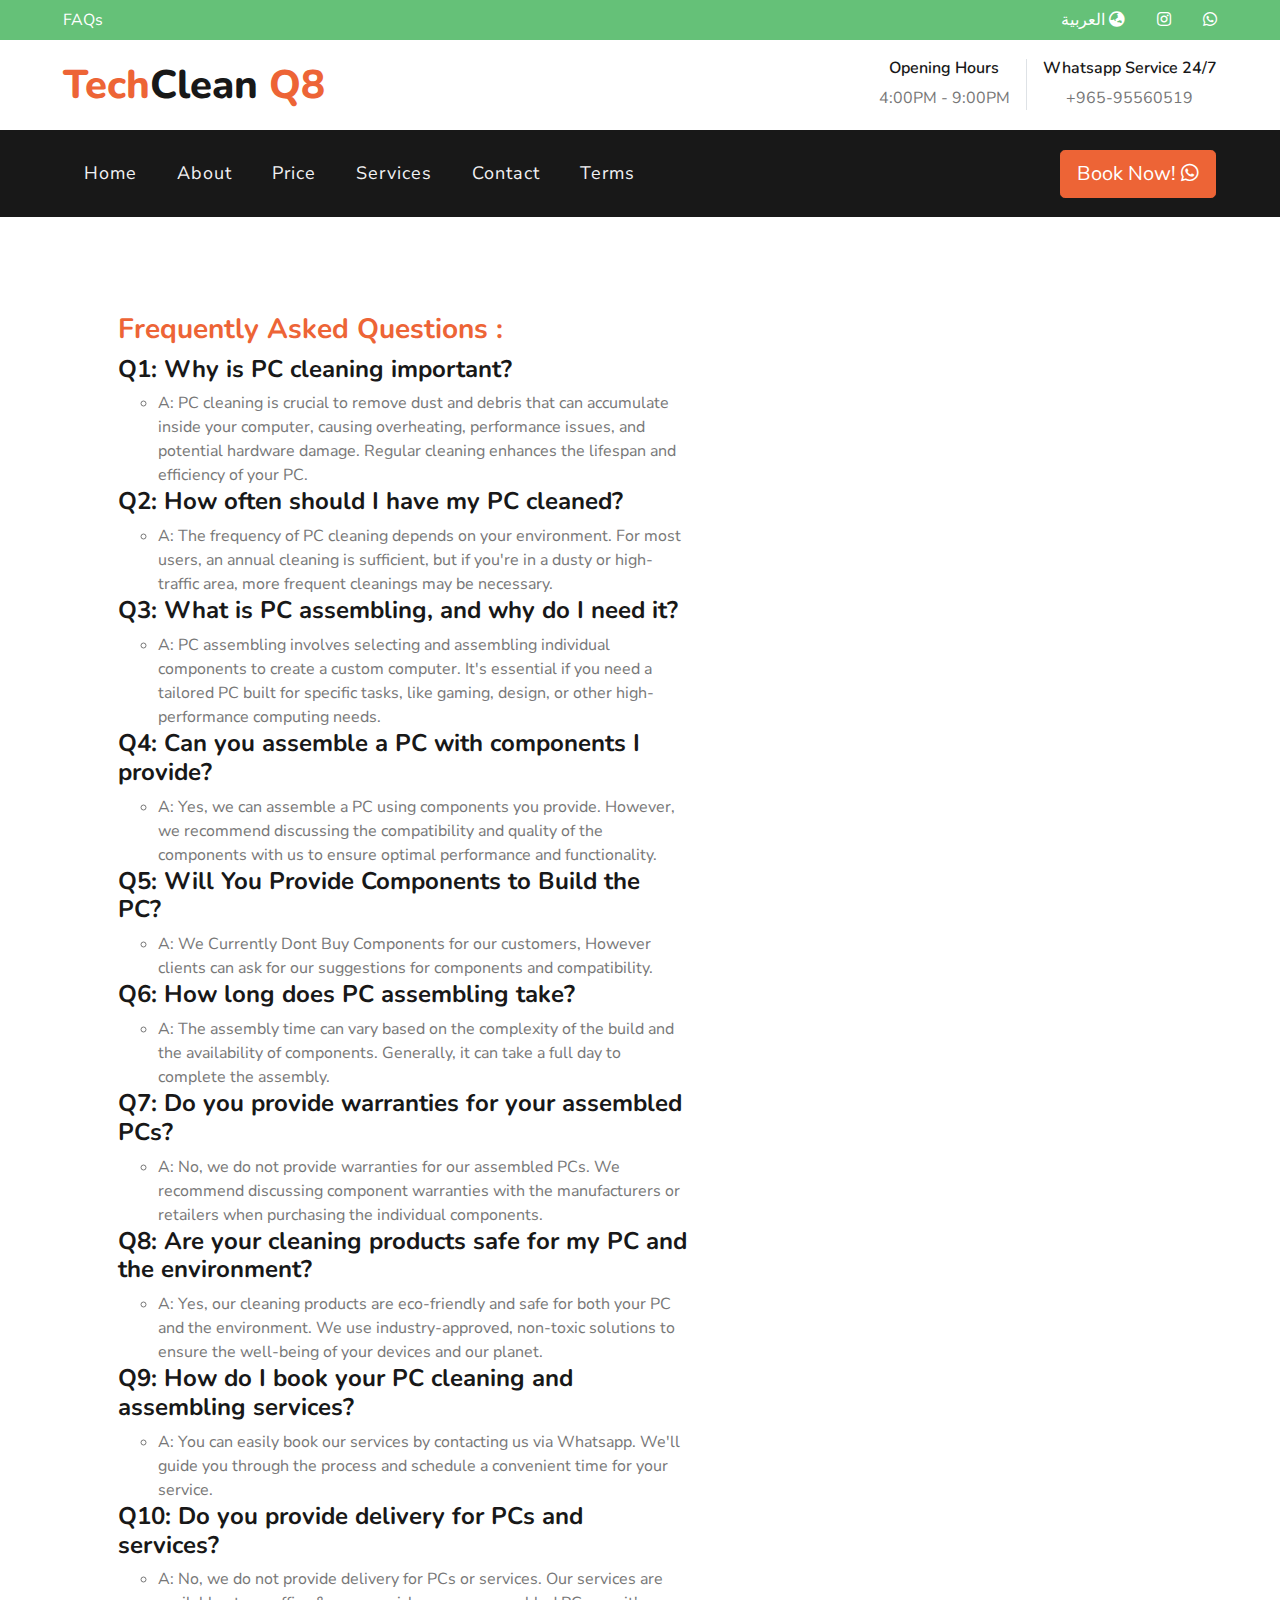
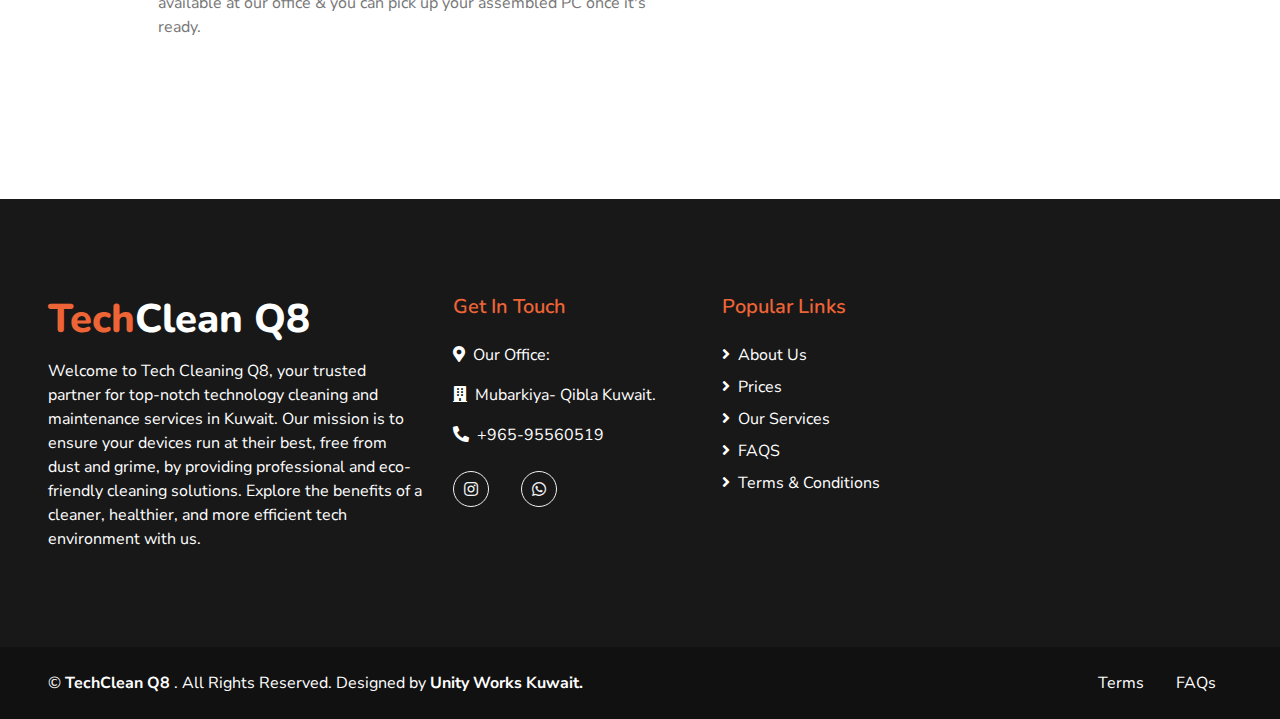
<file: faqs.html>
<!DOCTYPE html>
<html lang="en">

<head>
    <meta charset="utf-8">
    <title>Tech Clean Q8 Website</title>
    <meta content="width=device-width, initial-scale=1.0" name="viewport">
    <meta content="Free HTML Templates" name="keywords">
    <meta content="Free HTML Templates" name="description">

    <!-- Favicon -->
    <link href="img/favicon.ico" rel="icon">

    <!-- Google Web Fonts -->
    <link href="https://fonts.googleapis.com/css2?family=Nunito+Sans&family=Nunito:wght@600;700;800&display=swap" rel="stylesheet"> 

    <!-- Font Awesome -->
    <link href="https://cdnjs.cloudflare.com/ajax/libs/font-awesome/5.10.0/css/all.min.css" rel="stylesheet">

    <!-- Flaticon Font -->
    <link href="lib/flaticon/font/flaticon.css" rel="stylesheet">

    <!-- Libraries Stylesheet -->
    <link href="lib/owlcarousel/assets/owl.carousel.min.css" rel="stylesheet">
    <link href="lib/tempusdominus/css/tempusdominus-bootstrap-4.min.css" rel="stylesheet" />

    <!-- Customized Bootstrap Stylesheet -->
    <link href="css/style.css" rel="stylesheet">
</head>

<body>


    <!-- Topbar Start -->
    <div class="container-fluid">
        <div class="row bg-secondary py-2 px-lg-5">
            <div class="col-lg-6 text-center text-lg-left mb-2 mb-lg-0">
                <div class="d-inline-flex align-items-center">
                    <a class="text-white pr-3" href="faqs.html">FAQs</a>    
                </div>
            </div>
            <div class="col-lg-6 text-center text-lg-right">
                <div class="d-inline-flex align-items-center">
          <a class="text-white px-3" href="faqsAR.html"> العربية
                        <i class="fas fa-globe-asia"></i>
                    </a>
                    <a class="text-white px-3" href="https://www.instagram.com/techcleanq8/">
                        <i class="fab fa-instagram"></i>
                    </a>
                    <a class="text-white pl-3" href="https://wa.me/95560519">
                        <i class="fab fa-whatsapp"></i>
		
                    </a>
                </div>
            </div>
        </div>
        <div class="row py-3 px-lg-5">
            <div class="col-lg-4">
                <a href="" class="navbar-brand d-none d-lg-block">
                    <h1 class="m-0 display-5 text-capitalize"><span class="text-primary">Tech</span>Clean <span class="text-primary">Q8</span></h1>
                </a>
            </div>
            <div class="col-lg-8 text-center text-lg-right">
                <div class="d-inline-flex align-items-center">
                    <div class="d-inline-flex flex-column text-center pr-3 border-right">
                        <h6>Opening Hours</h6>
                        <p class="m-0">4:00PM - 9:00PM</p>
                    </div>
					<!-- for later to add email if needed -->
                  <!--  <div class="d-inline-flex flex-column text-center px-3 border-right">
                        <h6>Email Us</h6>
                        <p class="m-0">info@example.com</p>
                    </div> -->
                    <div class="d-inline-flex flex-column text-center pl-3">
                        <h6>Whatsapp Service 24/7</h6>
                        <p class="m-0">+965-95560519</p>
                    </div>
                </div>
            </div>
        </div>
    </div>
    <!-- Topbar End -->


    <!-- Navbar Start -->
    <div class="container-fluid p-0">
        <nav class="navbar navbar-expand-lg bg-dark navbar-dark py-3 py-lg-0 px-lg-5">
            <a href="" class="navbar-brand d-block d-lg-none">
                <h1 class="m-0 display-5 text-capitalize font-italic text-white"><span class="text-primary">Clean</span>First</h1>
            </a>
            <button type="button" class="navbar-toggler" data-toggle="collapse" data-target="#navbarCollapse">
                <span class="navbar-toggler-icon"></span>
            </button>
            <div class="collapse navbar-collapse justify-content-between px-3" id="navbarCollapse">
                <div class="navbar-nav mr-auto py-0">
                    <a href="index.html" class="nav-item nav-link ">Home</a>
                    <a href="index.html#About" class="nav-item nav-link">About</a>
					
                    
                    <a href="index.html#Price" class="nav-item nav-link">Price</a>
                    <a href="index.html#Service" class="nav-item nav-link">Services</a>  
                    <a href="#Contact" class="nav-item nav-link">Contact</a>
					<a href="terms.html" class="nav-item nav-link">Terms</a>
					
					
                </div>
                <a href="https://wa.me/95560519" class="btn btn-lg btn-primary px-3 d-none d-lg-block">Book Now! <i class="fab fa-whatsapp"></i> </a>
				 
            </div>
        </nav>
    </div>
    <!-- Navbar End -->

   




    <!-- faqs -->
	 
    <div class="container py-5">
        <div class="row py-5">
            <div class="col-lg-7 pb-5 pb-lg-0 px-3 px-lg-5">
                
				<h3 <span class="text-primary">Frequently Asked Questions : </span> </h3>
				
               <ul class="list-inline">
			   
				
                    
					<h4> Q1: Why is PC cleaning important?</h4>
					<ul>
					<li> A: PC cleaning is crucial to remove dust and debris that can accumulate inside your computer, causing overheating, performance issues, and potential hardware damage. Regular cleaning enhances the lifespan and efficiency of your PC.</li>
					 
					 </ul>
					 <h4> Q2: How often should I have my PC cleaned? </h4>
					<ul>
					<li> A: The frequency of PC cleaning depends on your environment. For most users, an annual cleaning is sufficient, but if you're in a dusty or high-traffic area, more frequent cleanings may be necessary. </li>
					 
					 </ul>
					 
					 <h4> Q3: What is PC assembling, and why do I need it? </h4>
					<ul>
					<li> A: PC assembling involves selecting and assembling individual components to create a custom computer. It's essential if you need a tailored PC built for specific tasks, like gaming, design, or other high-performance computing needs.	</li>
					 
					 </ul>
					 
					   <h4> Q4: Can you assemble a PC with components I provide?</h4>
					<ul>
					<li> A: Yes, we can assemble a PC using components you provide. However, we recommend discussing the compatibility and quality of the components with us to ensure optimal performance and functionality.	</li>
					
					 </ul>
					 
				<h4> Q5: Will You Provide Components to Build the PC? </h4>
					<ul>
					<li> A: We Currently Dont Buy Components for our customers, However clients can ask for our suggestions for components and compatibility.	</li>		
					 </ul>
					 
					<h4> Q6: How long does PC assembling take? </h4>
					<ul>
					<li> A: The assembly time can vary based on the complexity of the build and the availability of components. Generally, it can take a full day to complete the assembly.</li>	
					 </ul>
					 
					 <h4> Q7: Do you provide warranties for your assembled PCs?</h4>
					<ul>
					<li> A:  No, we do not provide warranties for our assembled PCs. We recommend discussing component warranties with the manufacturers or retailers when purchasing the individual components. 	</li>
					 
					 </ul>
					 
					  <h4> Q8: Are your cleaning products safe for my PC and the environment? </h4>
					<ul>
					<li> A: Yes, our cleaning products are eco-friendly and safe for both your PC and the environment. We use industry-approved, non-toxic solutions to ensure the well-being of your devices and our planet.</li>
					
					 </ul>
					 
					  <h4> Q9: How do I book your PC cleaning and assembling services? </h4>
					<ul>
					<li> A: You can easily book our services by contacting us via Whatsapp. We'll guide you through the process and schedule a convenient time for your service.	</li>

                </ul>
              
					  <h4> Q10: Do you provide delivery for PCs and services?</h4>
					<ul>
					<li> A: No, we do not provide delivery for PCs or services. Our services are available at our office & you can pick up your assembled PC once it's ready.	</li>

                </ul>
             
            </div>
            
        </div>
    </div>
	
    <!-- List ends -->


  <!-- Footer Start -->
	<section id="Contact" class="Contact">
    <div class="container-fluid bg-dark text-white mt-5 py-5 px-sm-3 px-md-5">
        <div class="row pt-5">
            <div class="col-lg-4 col-md-12 mb-5">
                <h1 class="mb-3 display-5 text-capitalize text-white"><span class="text-primary">Tech</span>Clean Q8</h1>
                <p class="m-0">Welcome to Tech Cleaning Q8, your trusted partner for top-notch technology cleaning and maintenance services in Kuwait. Our mission is to ensure your devices run at their best, free from dust and grime, by providing professional and eco-friendly cleaning solutions. Explore the benefits of a cleaner, healthier, and more efficient tech environment with us.</p>
            </div>
            <div class="col-lg-8 col-md-12">
                <div class="row">
                    <div class="col-md-4 mb-5">
                        <h5 class="text-primary mb-4">Get In Touch</h5>
                        <p><i class="fa fa-map-marker-alt mr-2"></i>Our Office:  </</p>
						<p><i class="fa fa-building mr-2"></i>Mubarkiya- Qibla Kuwait.</p>
                        <p><i class="fa fa-phone-alt mr-2"></i>+965-95560519</p>
                      <!--  <p><i class="fa fa-envelope mr-2"></i>info@example.com</p> -->
                        <div class="d-flex justify-content-start mt-4">
                           <a class="btn btn-outline-light rounded-circle text-center mr-2 px-0" style="width: 36px; height: 36px;" href="https://www.instagram.com/techcleanq8/"><i class="fab fa-instagram"></i></a> &nbsp;&nbsp;&nbsp;&nbsp;&nbsp;&nbsp;
                            <a class="btn btn-outline-light rounded-circle text-center mr-2 px-0" style="width: 36px; height: 36px;" href="https://wa.me/95560519"><i class="fab fa-whatsapp"></i></a>
                            
                        </div>
                    </div>
                    <div class="col-md-4 mb-5">
                        <h5 class="text-primary mb-4">Popular Links</h5>
                        <div class="d-flex flex-column justify-content-start">
                            
                            <a class="text-white mb-2" href="index.html#About"><i class="fa fa-angle-right mr-2"></i>About Us</a>
							<a class="text-white mb-2" href="index.html#Price"><i class="fa fa-angle-right mr-2"></i>Prices</a>
                            <a class="text-white mb-2" href="index.html#Service"><i class="fa fa-angle-right mr-2"></i>Our Services</a>
							<a class="text-white mb-2" href="faqs.html"><i class="fa fa-angle-right mr-2"></i>FAQS</a>
							
                          
                            <a class="text-white" href="terms.html"><i class="fa fa-angle-right mr-2"></i>Terms & Conditions</a>
                        </div>
                    </div>
                    
                </div>
            </div>
        </div>
    </div>
	
    <div class="container-fluid text-white py-4 px-sm-3 px-md-5" style="background: #111111;">
        <div class="row">
            <div class="col-md-6 text-center text-md-left mb-3 mb-md-0">
                <p class="m-0 text-white">
                    &copy; <a class="text-white font-weight-bold" href="index.html">TechClean Q8 </a>. All Rights Reserved. Designed by
                    <a class="text-white font-weight-bold" href="#">Unity Works Kuwait.</a>
                </p>
            </div>
            <div class="col-md-6 text-center text-md-right">
                <ul class="nav d-inline-flex">
                    
                    <li class="nav-item">
                        <a class="nav-link text-white py-0" href="terms.html">Terms</a>
                    </li>
                    <li class="nav-item">
                        <a class="nav-link text-white py-0" href="faqs.html">FAQs</a>
                    </li>
                    
                </ul>
            </div>
        </div>
    </div>
	</section>
    <!-- Footer End -->


    <!-- Back to Top -->
    <a href="#" class="btn btn-lg btn-primary back-to-top"><i class="fa fa-angle-double-up"></i></a>


    <!-- JavaScript Libraries -->
    <script src="https://code.jquery.com/jquery-3.4.1.min.js"></script>
    <script src="https://stackpath.bootstrapcdn.com/bootstrap/4.4.1/js/bootstrap.bundle.min.js"></script>
    <script src="lib/easing/easing.min.js"></script>
    <script src="lib/owlcarousel/owl.carousel.min.js"></script>
    <script src="lib/tempusdominus/js/moment.min.js"></script>
    <script src="lib/tempusdominus/js/moment-timezone.min.js"></script>
    <script src="lib/tempusdominus/js/tempusdominus-bootstrap-4.min.js"></script>

    <!-- Contact Javascript File -->
    <script src="mail/jqBootstrapValidation.min.js"></script>
    <script src="mail/contact.js"></script>

    <!-- Template Javascript -->
    <script src="js/main.js"></script>
</body>

</html>
</file>
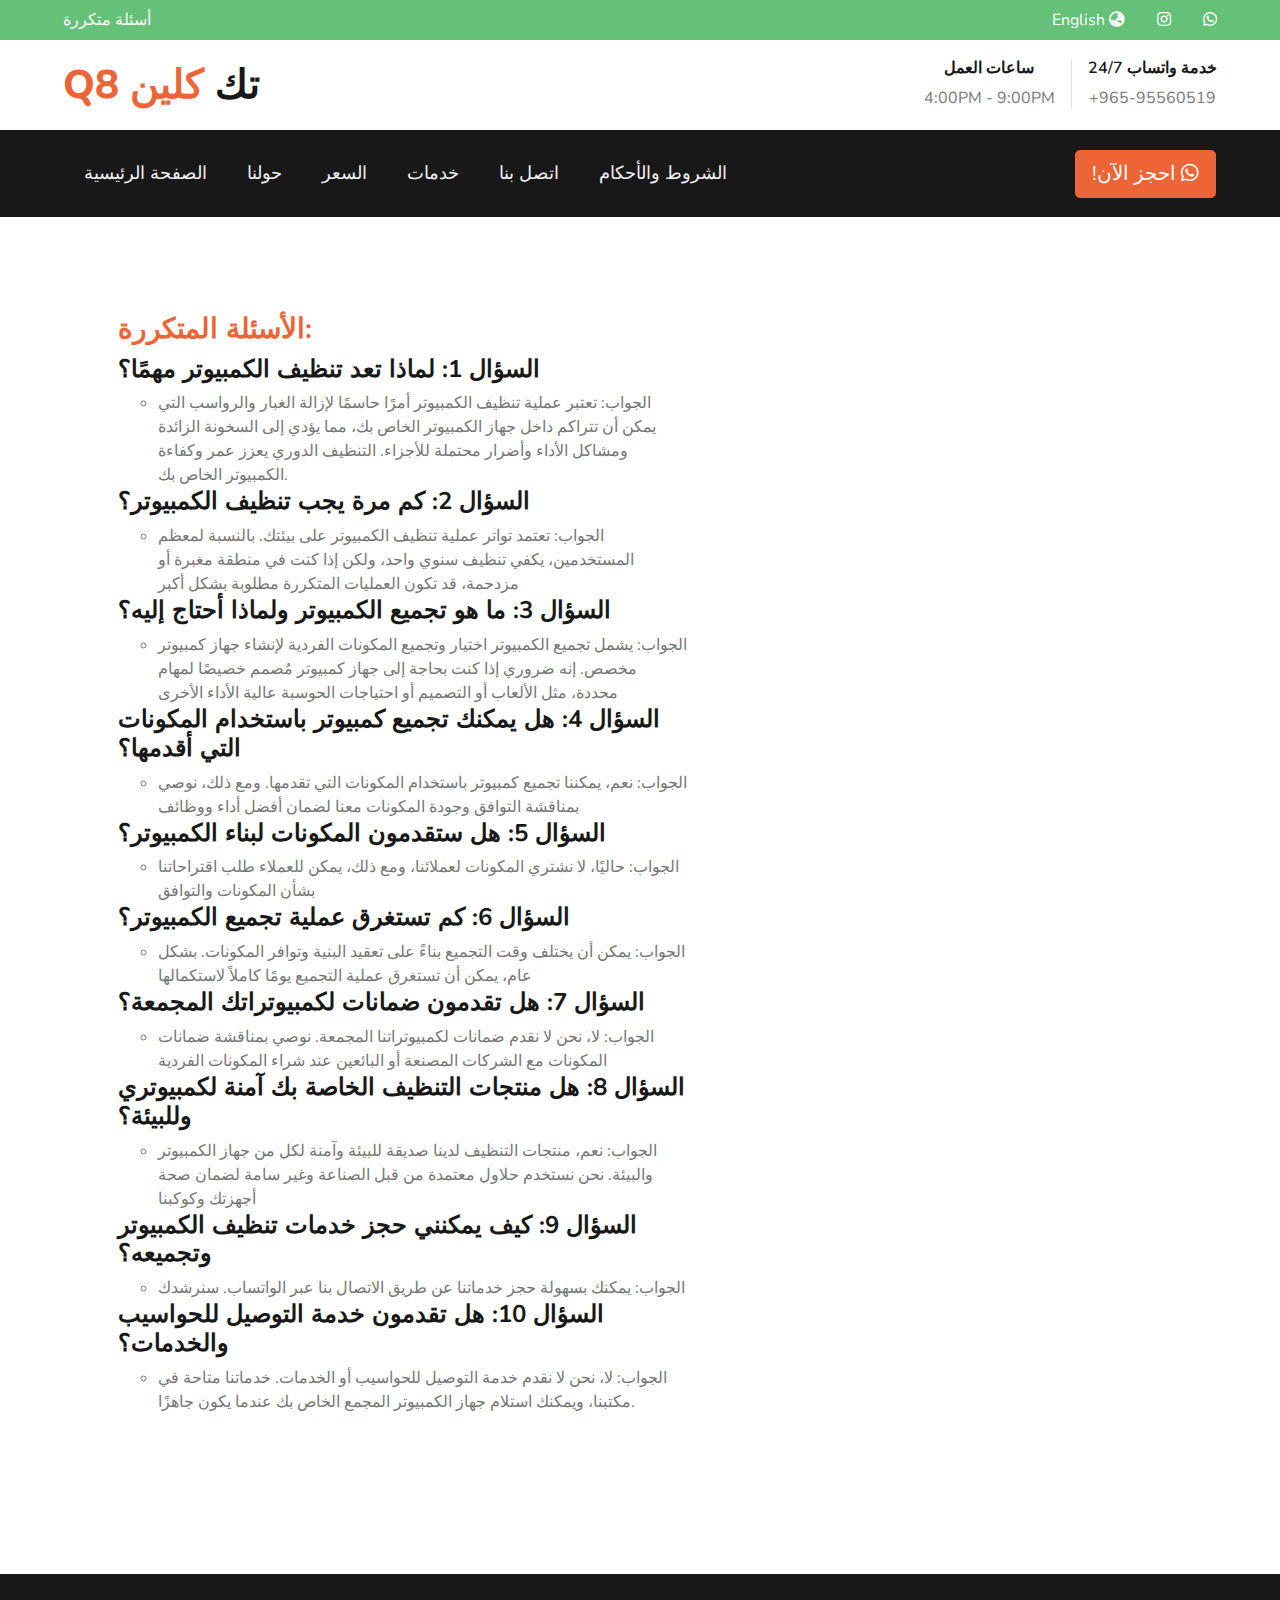
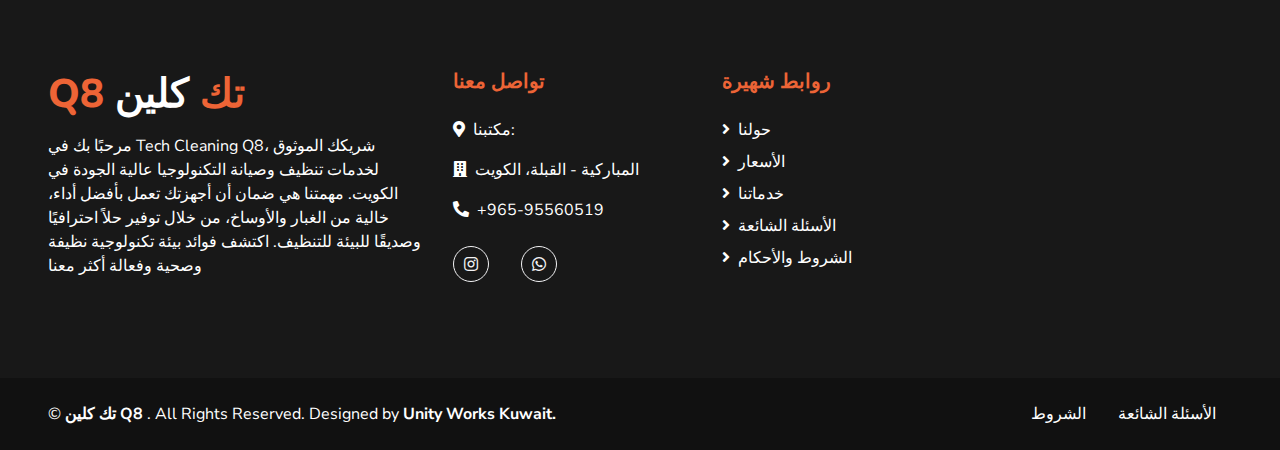
<file: faqsAR.html>
<!DOCTYPE html>
<html lang="en">

<!DOCTYPE html>
<html lang="en">

<head>
    <meta charset="utf-8">
    <title>موقع تك كلين الكويت</title>
    <meta content="width=device-width, initial-scale=1.0" name="viewport">
    <meta content="Free HTML Templates" name="keywords">
    <meta content="Free HTML Templates" name="description">

    <!-- Favicon -->
    <link href="img/favicon.ico" rel="icon">

    <!-- Google Web Fonts -->
    <link href="https://fonts.googleapis.com/css2?family=Nunito+Sans&family=Nunito:wght@600;700;800&display=swap" rel="stylesheet"> 

    <!-- Font Awesome -->
    <link href="https://cdnjs.cloudflare.com/ajax/libs/font-awesome/5.10.0/css/all.min.css" rel="stylesheet">

    <!-- Flaticon Font -->
    <link href="lib/flaticon/font/flaticon.css" rel="stylesheet">

    <!-- Libraries Stylesheet -->
    <link href="lib/owlcarousel/assets/owl.carousel.min.css" rel="stylesheet">
    <link href="lib/tempusdominus/css/tempusdominus-bootstrap-4.min.css" rel="stylesheet" />

    <!-- Customized Bootstrap Stylesheet -->
    <link href="css/style.css" rel="stylesheet">
</head>

<body>




    <!-- Topbar Start -->
    <div class="container-fluid">
        <div class="row bg-secondary py-2 px-lg-5">
            <div class="col-lg-6 text-center text-lg-left mb-2 mb-lg-0">
                <div class="d-inline-flex align-items-center">
                    <a class="text-white pr-3" href="faqsAR.html">أسئلة متكررة</a>    
                </div>
            </div>
            <div class="col-lg-6 text-center text-lg-right">
                <div class="d-inline-flex align-items-center">
          <a class="text-white px-3" href="faqs.html"> English
                        <i class="fas fa-globe-asia"></i>
                    </a>
                    <a class="text-white px-3" href="https://www.instagram.com/techcleanq8/">
                        <i class="fab fa-instagram"></i>
                    </a>
                    <a class="text-white pl-3" href="https://wa.me/95560519">
                        <i class="fab fa-whatsapp"></i>
                    </a>
                </div>
            </div>
        </div>
        <div class="row py-3 px-lg-5">
            <div class="col-lg-4">
                <a href="" class="navbar-brand d-none d-lg-block">
                    <h1 class="m-0 display-5 text-capitalize"><span class="text-primary"> Q8</span> تك    <span class="text-primary">كلين </span></h1>
                </a>
            </div>
            <div class="col-lg-8 text-center text-lg-right">
                <div class="d-inline-flex align-items-center">
                    <div class="d-inline-flex flex-column text-center pr-3 border-right">
                        <h6>ساعات العمل</h6>
                        <p class="m-0">4:00PM - 9:00PM</p>
                    </div>
					<!-- for later to add email if needed -->
                  <!--  <div class="d-inline-flex flex-column text-center px-3 border-right">
                        <h6>Email Us</h6>
                        <p class="m-0">info@example.com</p>
                    </div> -->
                    <div class="d-inline-flex flex-column text-center pl-3">
                        <h6>خدمة واتساب 24/7</h6>
                        <p class="m-0">+965-95560519</p>
                    </div>
                </div>
            </div>
        </div>
    </div>
    <!-- Topbar End -->


    <!-- Navbar Start -->
    <div class="container-fluid p-0">
        <nav class="navbar navbar-expand-lg bg-dark navbar-dark py-3 py-lg-0 px-lg-5">
            <a href="" class="navbar-brand d-block d-lg-none">
                <h1 class="m-0 display-5 text-capitalize font-italic text-white"><span class="text-primary">أولاً</span>التنظيف  </h1>
            </a>
            <button type="button" class="navbar-toggler" data-toggle="collapse" data-target="#navbarCollapse">
                <span class="navbar-toggler-icon"></span>
            </button>
            <div class="collapse navbar-collapse justify-content-between px-3" id="navbarCollapse">
                <div class="navbar-nav mr-auto py-0">
                    <a href="arabic.html" class="nav-item nav-link ">الصفحة الرئيسية</a>
                    <a href="arabic.html#About" class="nav-item nav-link">حولنا</a>
	
                    <a href="arabic.html#Price" class="nav-item nav-link">السعر</a>
                    <a href="arabic.html#Service" class="nav-item nav-link">خدمات</a>  
                    <a href="#Contact" class="nav-item nav-link">اتصل بنا</a>
					<a href="termsAR.html" class="nav-item nav-link">الشروط والأحكام</a>
					
					
                </div>
                <a href="https://wa.me/95560519" class="btn btn-lg btn-primary px-3 d-none d-lg-block">!احجز الآن <i class="fab fa-whatsapp"></i> </a>
				 
            </div>
        </nav>
    </div>
    <!-- Navbar End -->

 <!-- faqs  -->
	 
    <div class="container py-5">
        <div class="row py-5">
            <div class="col-lg-7 pb-5 pb-lg-0 px-3 px-lg-5">
                
				<h3 <span class="text-primary">الأسئلة المتكررة: </span> </h3>
				
             <ul class="list-inline">
			   
				
                    
					<h4> السؤال 1: لماذا تعد تنظيف الكمبيوتر مهمًا؟</h4>
					<ul>
					<li> الجواب: تعتبر عملية تنظيف الكمبيوتر أمرًا حاسمًا لإزالة الغبار والرواسب التي يمكن أن تتراكم داخل جهاز الكمبيوتر الخاص بك، مما يؤدي إلى السخونة الزائدة ومشاكل الأداء وأضرار محتملة للأجزاء. التنظيف الدوري يعزز عمر وكفاءة الكمبيوتر الخاص بك.</li>
					 
					 </ul>
					 <h4> السؤال 2: كم مرة يجب تنظيف الكمبيوتر؟</h4>
					<ul>
					<li>الجواب: تعتمد تواتر عملية تنظيف الكمبيوتر على بيئتك. بالنسبة لمعظم المستخدمين، يكفي تنظيف سنوي واحد، ولكن إذا كنت في منطقة مغبرة أو مزدحمة، قد تكون العمليات المتكررة مطلوبة بشكل أكبر</li>
					 
					 </ul>
					 
					 <h4> السؤال 3: ما هو تجميع الكمبيوتر ولماذا أحتاج إليه؟ </h4>
					<ul>
					<li> الجواب: يشمل تجميع الكمبيوتر اختيار وتجميع المكونات الفردية لإنشاء جهاز كمبيوتر مخصص. إنه ضروري إذا كنت بحاجة إلى جهاز كمبيوتر مُصمم خصيصًا لمهام محددة، مثل الألعاب أو التصميم أو احتياجات الحوسبة عالية الأداء الأخرى	</li>
					 
					 </ul>
					 
					   <h4> السؤال 4: هل يمكنك تجميع كمبيوتر باستخدام المكونات التي أقدمها؟</h4>
					<ul>
					<li> الجواب: نعم، يمكننا تجميع كمبيوتر باستخدام المكونات التي تقدمها. ومع ذلك، نوصي بمناقشة التوافق وجودة المكونات معنا لضمان أفضل أداء ووظائف	</li>
					
					 </ul>
					 
				<h4> السؤال 5: هل ستقدمون المكونات لبناء الكمبيوتر؟ </h4>
					<ul>
					<li>الجواب: حاليًا، لا نشتري المكونات لعملائنا، ومع ذلك، يمكن للعملاء طلب اقتراحاتنا بشأن المكونات والتوافق	</li>		
					 </ul>
					 
					<h4> السؤال 6: كم تستغرق عملية تجميع الكمبيوتر؟ </h4>
					<ul>
					<li> الجواب: يمكن أن يختلف وقت التجميع بناءً على تعقيد البنية وتوافر المكونات. بشكل عام، يمكن أن تستغرق عملية التجميع يومًا كاملاً لاستكمالها</li>	
					 </ul>
					 
					 <h4> السؤال 7: هل تقدمون ضمانات لكمبيوتراتك المجمعة؟</h4>
					<ul>
					<li> الجواب: لا، نحن لا نقدم ضمانات لكمبيوتراتنا المجمعة. نوصي بمناقشة ضمانات المكونات مع الشركات المصنعة أو البائعين عند شراء المكونات الفردية 	</li>
					 
					 </ul>
					 
					  <h4> السؤال 8: هل منتجات التنظيف الخاصة بك آمنة لكمبيوتري وللبيئة؟ </h4>
					<ul>
					<li> الجواب: نعم، منتجات التنظيف لدينا صديقة للبيئة وآمنة لكل من جهاز الكمبيوتر والبيئة. نحن نستخدم حلاول معتمدة من قبل الصناعة وغير سامة لضمان صحة أجهزتك وكوكبنا</li>
					
					 </ul>
					 
					  <h4> السؤال 9: كيف يمكنني حجز خدمات تنظيف الكمبيوتر وتجميعه؟ </h4>
					<ul>
					<li> الجواب: يمكنك بسهولة حجز خدماتنا عن طريق الاتصال بنا عبر الواتساب. سنرشدك	</li>

                </ul>
              
					 <h4> السؤال 10: هل تقدمون خدمة التوصيل للحواسيب والخدمات؟ </h4>
<ul>
<li> الجواب: لا، نحن لا نقدم خدمة التوصيل للحواسيب أو الخدمات. خدماتنا متاحة في مكتبنا، ويمكنك استلام جهاز الكمبيوتر المجمع الخاص بك عندما يكون جاهزًا. </li>
</ul>


                </ul>
             
            </div>
            
        </div>
    </div>
	
    <!-- List ends -->




    <!-- Footer Start -->
	<section id="Contact" class="Contact">
    <div class="container-fluid bg-dark text-white mt-5 py-5 px-sm-3 px-md-5">
        <div class="row pt-5">
           <div class="col-lg-4 col-md-12 mb-5">
                <h1 class="mb-3 display-5 text-capitalize text-white"><span class="text-primary">Q8 تك</span> كلين </h1>
                <p class="m-0">مرحبًا بك في Tech Cleaning Q8، شريكك الموثوق لخدمات تنظيف وصيانة التكنولوجيا عالية الجودة في الكويت. مهمتنا هي ضمان أن أجهزتك تعمل بأفضل أداء، خالية من الغبار والأوساخ، من خلال توفير حلاً احترافيًا وصديقًا للبيئة للتنظيف. اكتشف فوائد بيئة تكنولوجية نظيفة وصحية وفعالة أكثر معنا</p>
            </div>
            <div class="col-lg-8 col-md-12">
                <div class="row">
                    <div class="col-md-4 mb-5">
                        <h5 class="text-primary mb-4">تواصل معنا</h5>
                        <p><i class="fa fa-map-marker-alt mr-2"></i>مكتبنا: </</p>
						<p><i class="fa fa-building mr-2"></i>المباركية - القبلة، الكويت</p>
                        <p><i class="fa fa-phone-alt mr-2"></i>+965-95560519</p>
                      <!--  <p><i class="fa fa-envelope mr-2"></i>info@example.com</p> -->
                        <div class="d-flex justify-content-start mt-4">
                           <a class="btn btn-outline-light rounded-circle text-center mr-2 px-0" style="width: 36px; height: 36px;" href="https://www.instagram.com/techcleanq8/"><i class="fab fa-instagram"></i></a> &nbsp;&nbsp;&nbsp;&nbsp;&nbsp;&nbsp;
                            <a class="btn btn-outline-light rounded-circle text-center mr-2 px-0" style="width: 36px; height: 36px;" href="https://wa.me/95560519"><i class="fab fa-whatsapp"></i></a>
                            
                        </div>
                    </div>
                    <div class="col-md-4 mb-5">
                        <h5 class="text-primary mb-4">روابط شهيرة</h5>
                        <div class="d-flex flex-column justify-content-start">
                            
                            <a class="text-white mb-2" href="arabic.html#About"><i class="fa fa-angle-right mr-2"></i>حولنا</a>
							<a class="text-white mb-2" href="arabic.html#Price"><i class="fa fa-angle-right mr-2"></i>الأسعار </a>
                            <a class="text-white mb-2" href="arabic.html#Service"><i class="fa fa-angle-right mr-2"></i>خدماتنا </a>
							<a class="text-white mb-2" href="faqsAR.html"><i class="fa fa-angle-right mr-2"></i>الأسئلة الشائعة</a>
							
                          
                            <a class="text-white" href="termsAR.html"><i class="fa fa-angle-right mr-2"></i>الشروط والأحكام</a>
                        </div>
                    </div>
                    
                </div>
            </div>
        </div>
    </div>
	
    <div class="container-fluid text-white py-4 px-sm-3 px-md-5" style="background: #111111;">
        <div class="row">
            <div class="col-md-6 text-center text-md-left mb-3 mb-md-0">
                <p class="m-0 text-white">
                    &copy; <a class="text-white font-weight-bold" href="index.html">تك كلين  Q8 </a>. All Rights Reserved. Designed by
                    <a class="text-white font-weight-bold" href="#">Unity Works Kuwait.</a>
                </p>
            </div>
            <div class="col-md-6 text-center text-md-right">
                <ul class="nav d-inline-flex">
                    
                    <li class="nav-item">
                        <a class="nav-link text-white py-0" href="termsAR.html">الشروط</a>
                    </li>
                    <li class="nav-item">
                        <a class="nav-link text-white py-0" href="faqsAR.html">الأسئلة الشائعة</a>
                    </li>
                    
                </ul>
            </div>
        </div>
    </div>
	</section>
    <!-- Footer End -->


    <!-- Back to Top -->
    <a href="#" class="btn btn-lg btn-primary back-to-top"><i class="fa fa-angle-double-up"></i></a>


    <!-- JavaScript Libraries -->
    <script src="https://code.jquery.com/jquery-3.4.1.min.js"></script>
    <script src="https://stackpath.bootstrapcdn.com/bootstrap/4.4.1/js/bootstrap.bundle.min.js"></script>
    <script src="lib/easing/easing.min.js"></script>
    <script src="lib/owlcarousel/owl.carousel.min.js"></script>
    <script src="lib/tempusdominus/js/moment.min.js"></script>
    <script src="lib/tempusdominus/js/moment-timezone.min.js"></script>
    <script src="lib/tempusdominus/js/tempusdominus-bootstrap-4.min.js"></script>

    <!-- Contact Javascript File -->
    <script src="mail/jqBootstrapValidation.min.js"></script>
    <script src="mail/contact.js"></script>

    <!-- Template Javascript -->
    <script src="js/main.js"></script>
</body>

</html>
</file>
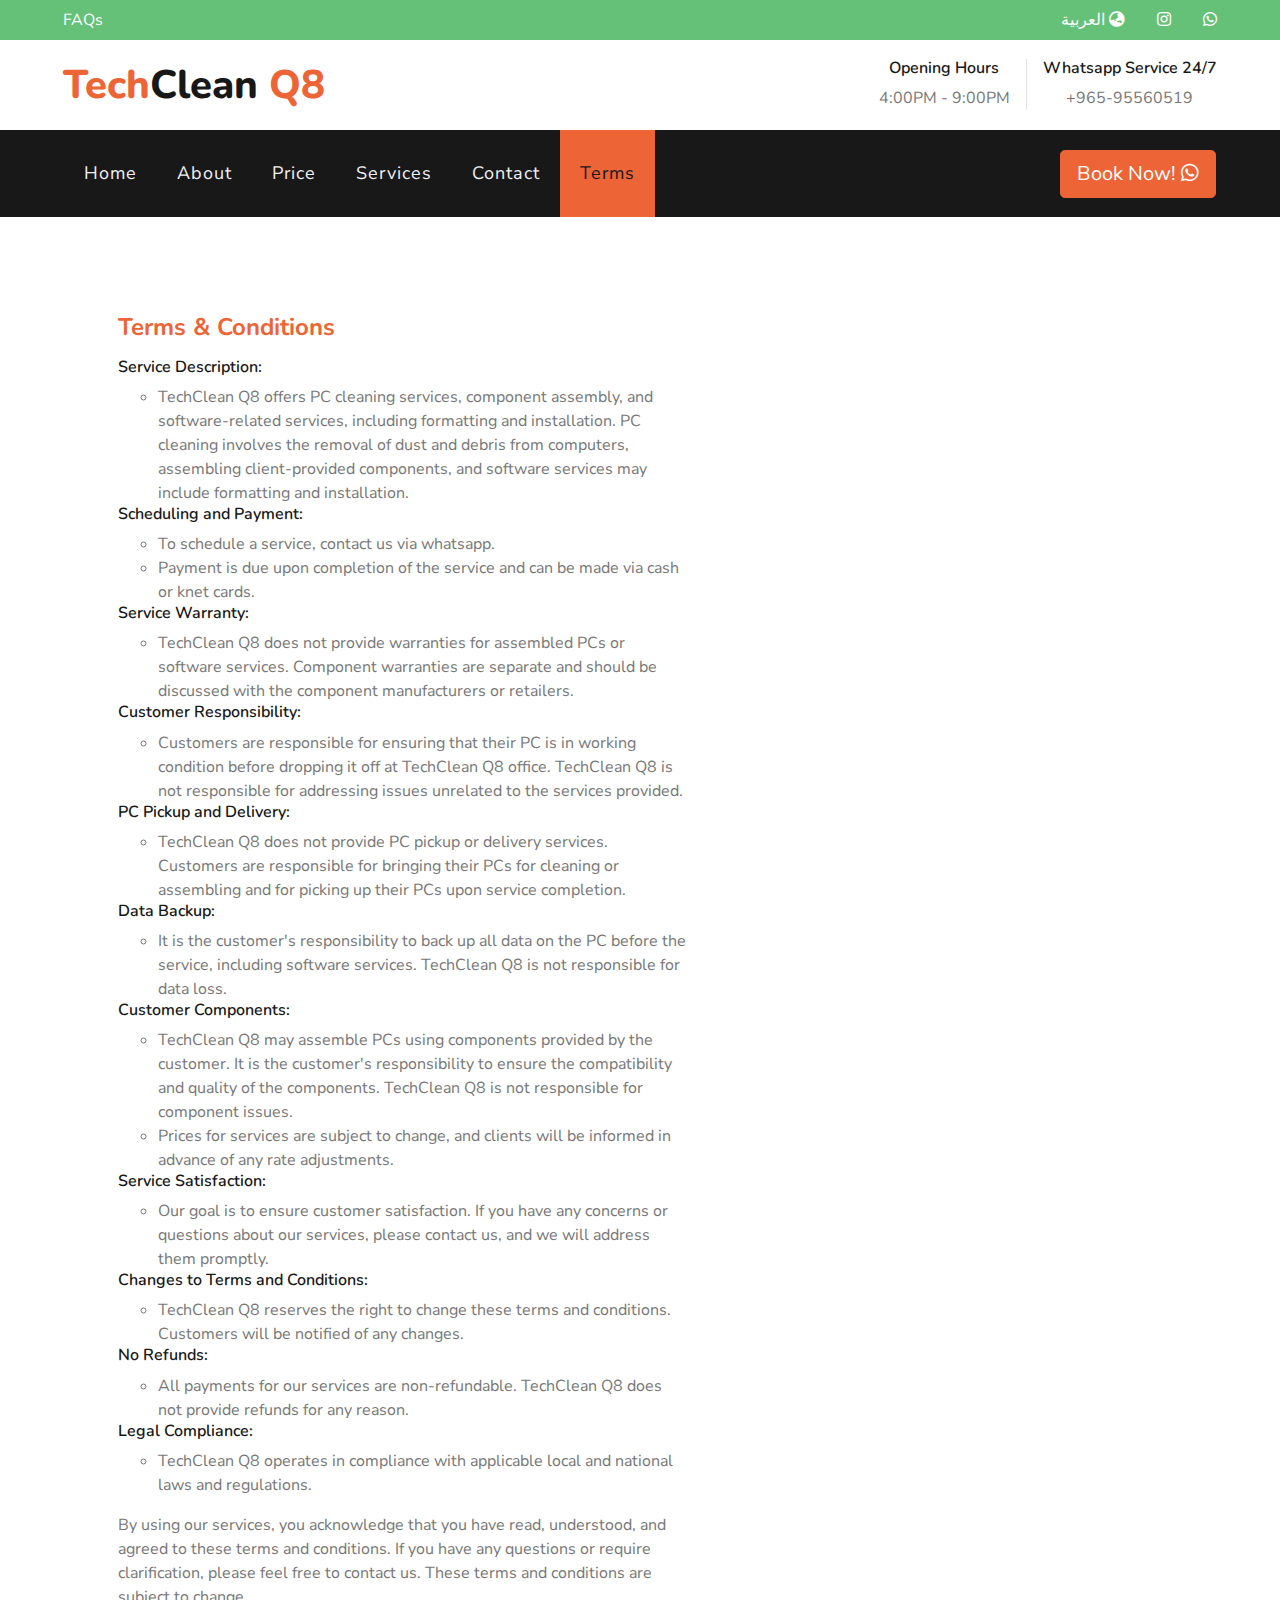
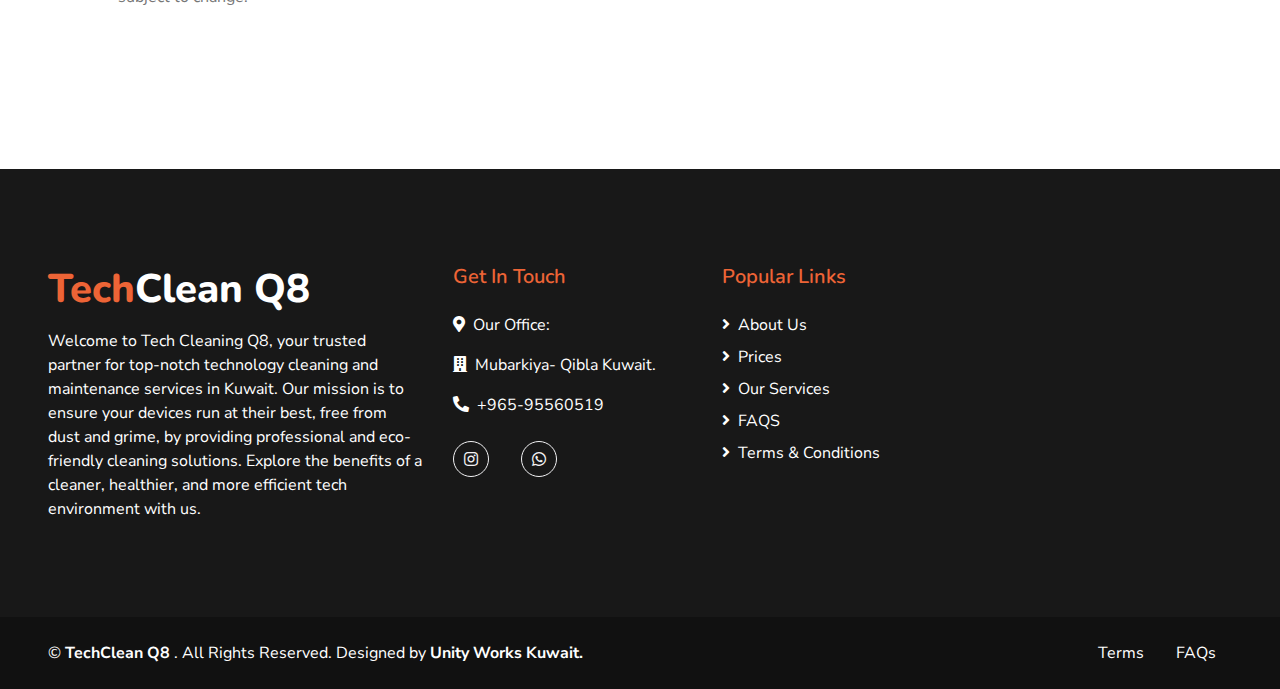
<file: terms.html>
<!DOCTYPE html>
<html lang="en">

<head>
    <meta charset="utf-8">
    <title>Tech Clean Q8 Website</title>
    <meta content="width=device-width, initial-scale=1.0" name="viewport">
    <meta content="Free HTML Templates" name="keywords">
    <meta content="Free HTML Templates" name="description">

    <!-- Favicon -->
    <link href="img/favicon.ico" rel="icon">

    <!-- Google Web Fonts -->
    <link href="https://fonts.googleapis.com/css2?family=Nunito+Sans&family=Nunito:wght@600;700;800&display=swap" rel="stylesheet"> 

    <!-- Font Awesome -->
    <link href="https://cdnjs.cloudflare.com/ajax/libs/font-awesome/5.10.0/css/all.min.css" rel="stylesheet">

    <!-- Flaticon Font -->
    <link href="lib/flaticon/font/flaticon.css" rel="stylesheet">

    <!-- Libraries Stylesheet -->
    <link href="lib/owlcarousel/assets/owl.carousel.min.css" rel="stylesheet">
    <link href="lib/tempusdominus/css/tempusdominus-bootstrap-4.min.css" rel="stylesheet" />

    <!-- Customized Bootstrap Stylesheet -->
    <link href="css/style.css" rel="stylesheet">
</head>

<body>


    <!-- Topbar Start -->
    <div class="container-fluid">
        <div class="row bg-secondary py-2 px-lg-5">
            <div class="col-lg-6 text-center text-lg-left mb-2 mb-lg-0">
                <div class="d-inline-flex align-items-center">
                    <a class="text-white pr-3" href="faqs.html">FAQs</a>    
                </div>
            </div>
            <div class="col-lg-6 text-center text-lg-right">
                <div class="d-inline-flex align-items-center">
          <a class="text-white px-3" href="termsAR.html"> العربية
                        <i class="fas fa-globe-asia"></i>
                    </a>
                    <a class="text-white px-3" href="https://www.instagram.com/techcleanq8/">
                        <i class="fab fa-instagram"></i>
                    </a>
                    <a class="text-white pl-3" href="https://wa.me/95560519">
                        <i class="fab fa-whatsapp"></i>
		
                    </a>
                </div>
            </div>
        </div>
        <div class="row py-3 px-lg-5">
            <div class="col-lg-4">
                <a href="" class="navbar-brand d-none d-lg-block">
                    <h1 class="m-0 display-5 text-capitalize"><span class="text-primary">Tech</span>Clean <span class="text-primary">Q8</span></h1>
                </a>
            </div>
            <div class="col-lg-8 text-center text-lg-right">
                <div class="d-inline-flex align-items-center">
                    <div class="d-inline-flex flex-column text-center pr-3 border-right">
                        <h6>Opening Hours</h6>
                        <p class="m-0">4:00PM - 9:00PM</p>
                    </div>
					<!-- for later to add email if needed -->
                  <!--  <div class="d-inline-flex flex-column text-center px-3 border-right">
                        <h6>Email Us</h6>
                        <p class="m-0">info@example.com</p>
                    </div> -->
                    <div class="d-inline-flex flex-column text-center pl-3">
                        <h6>Whatsapp Service 24/7</h6>
                        <p class="m-0">+965-95560519</p>
                    </div>
                </div>
            </div>
        </div>
    </div>
    <!-- Topbar End -->


    <!-- Navbar Start -->
    <div class="container-fluid p-0">
        <nav class="navbar navbar-expand-lg bg-dark navbar-dark py-3 py-lg-0 px-lg-5">
            <a href="" class="navbar-brand d-block d-lg-none">
                <h1 class="m-0 display-5 text-capitalize font-italic text-white"><span class="text-primary">Clean</span>First</h1>
            </a>
            <button type="button" class="navbar-toggler" data-toggle="collapse" data-target="#navbarCollapse">
                <span class="navbar-toggler-icon"></span>
            </button>
            <div class="collapse navbar-collapse justify-content-between px-3" id="navbarCollapse">
                <div class="navbar-nav mr-auto py-0">
                    <a href="index.html" class="nav-item nav-link ">Home</a>
                    <a href="index.html#About" class="nav-item nav-link">About</a>
					
                    
                    <a href="index.html#Price" class="nav-item nav-link">Price</a>
                    <a href="index.html#Service" class="nav-item nav-link">Services</a>  
                    <a href="#Contact" class="nav-item nav-link">Contact</a>
					<a href="terms.html" class="nav-item nav-link active">Terms</a>
					
					
                </div>
                <a href="https://wa.me/95560519" class="btn btn-lg btn-primary px-3 d-none d-lg-block">Book Now! <i class="fab fa-whatsapp"></i> </a>
				 
            </div>
        </nav>
    </div>
    <!-- Navbar End -->

   




    <!-- Pets Allowed -->
	 
    <div class="container py-5">
        <div class="row py-5">
            <div class="col-lg-7 pb-5 pb-lg-0 px-3 px-lg-5">
                
				<h4 <span class="text-primary">Terms </span> <span class="text-primary">& </span> <span class="text-primary">Conditions </span> </h4>
				<p>   <p>
               <ul class="list-inline">
			   
				
                    
					<h6> Service Description: </h6>
					<ul>
					<li> TechClean Q8 offers PC cleaning services, component assembly, and software-related services, including formatting and installation. PC cleaning involves the removal of dust and debris from computers, assembling client-provided components, and software services may include formatting and installation.	</li>
					 
					 </ul>
					 
					 <h6> Scheduling and Payment: </h6>
					<ul>
					<li> To schedule a service, contact us via whatsapp.	</li>
					 <li>	Payment is due upon completion of the service and can be made via cash or knet cards.</li> 
					 </ul>
					 
					   <h6> Service Warranty:</h6>
					<ul>
					<li> TechClean Q8 does not provide warranties for assembled PCs or software services. Component warranties are separate and should be discussed with the component manufacturers or retailers.	</li>
					
					 </ul>
					 
					    <h6> Customer Responsibility:</h6>
					<ul>
					<li> Customers are responsible for ensuring that their PC is in working condition before dropping it off at TechClean Q8 office. TechClean Q8 is not responsible for addressing issues unrelated to the services provided.	</li>
					
					 </ul>
					 
				<h6> PC Pickup and Delivery: </h6>
					<ul>
					<li>TechClean Q8 does not provide PC pickup or delivery services. Customers are responsible for bringing their PCs for cleaning or assembling and for picking up their PCs upon service completion.	</li>
					 
					 </ul>
					 
					<h6> Data Backup: </h6>
					<ul>
					<li> It is the customer's responsibility to back up all data on the PC before the service, including software services. TechClean Q8 is not responsible for data loss.	</li>
					 
					 </ul>
					 
					 <h6> Customer Components: </h6>
					<ul>
					<li> TechClean Q8 may assemble PCs using components provided by the customer. It is the customer's responsibility to ensure the compatibility and quality of the components. TechClean Q8 is not responsible for component issues.	</li>
					 <li>	Prices for services are subject to change, and clients will be informed in advance of any rate adjustments.</li> 
					 </ul>
					 
					  <h6> Service Satisfaction: </h6>
					<ul>
					<li> Our goal is to ensure customer satisfaction. If you have any concerns or questions about our services, please contact us, and we will address them promptly.</li>
					
					 </ul>
					 
					  <h6> Changes to Terms and Conditions: </h6>
					<ul>
					<li> TechClean Q8 reserves the right to change these terms and conditions. Customers will be notified of any changes.	</li>
					
					 </ul>
					 
					  <h6> No Refunds: </h6>
					<ul>
					<li> All payments for our services are non-refundable. TechClean Q8 does not provide refunds for any reason.	</li>
					</ul>
					  <h6> Legal Compliance: </h6>
					<ul>
					<li> TechClean Q8 operates in compliance with applicable local and national laws and regulations.	</li>
					
					 </ul>
					
					 

                </ul>
              
					
              
			    <p> By using our services, you acknowledge that you have read, understood, and agreed to these terms and conditions. If you have any questions or require clarification, please feel free to contact us. These terms and conditions are subject to change. <p>
                
            </div>
            
        </div>
    </div>
	
    <!-- List ends -->



   


   




  <!-- Footer Start -->
	<section id="Contact" class="Contact">
    <div class="container-fluid bg-dark text-white mt-5 py-5 px-sm-3 px-md-5">
        <div class="row pt-5">
            <div class="col-lg-4 col-md-12 mb-5">
                <h1 class="mb-3 display-5 text-capitalize text-white"><span class="text-primary">Tech</span>Clean Q8</h1>
                <p class="m-0">Welcome to Tech Cleaning Q8, your trusted partner for top-notch technology cleaning and maintenance services in Kuwait. Our mission is to ensure your devices run at their best, free from dust and grime, by providing professional and eco-friendly cleaning solutions. Explore the benefits of a cleaner, healthier, and more efficient tech environment with us.</p>
            </div>
            <div class="col-lg-8 col-md-12">
                <div class="row">
                    <div class="col-md-4 mb-5">
                        <h5 class="text-primary mb-4">Get In Touch</h5>
                        <p><i class="fa fa-map-marker-alt mr-2"></i>Our Office:  </</p>
						<p><i class="fa fa-building mr-2"></i>Mubarkiya- Qibla Kuwait.</p>
                        <p><i class="fa fa-phone-alt mr-2"></i>+965-95560519</p>
                      <!--  <p><i class="fa fa-envelope mr-2"></i>info@example.com</p> -->
                        <div class="d-flex justify-content-start mt-4">
                           <a class="btn btn-outline-light rounded-circle text-center mr-2 px-0" style="width: 36px; height: 36px;" href="https://www.instagram.com/techcleanq8/"><i class="fab fa-instagram"></i></a> &nbsp;&nbsp;&nbsp;&nbsp;&nbsp;&nbsp;
                            <a class="btn btn-outline-light rounded-circle text-center mr-2 px-0" style="width: 36px; height: 36px;" href="https://wa.me/95560519"><i class="fab fa-whatsapp"></i></a>
                            
                        </div>
                    </div>
                    <div class="col-md-4 mb-5">
                        <h5 class="text-primary mb-4">Popular Links</h5>
                        <div class="d-flex flex-column justify-content-start">
                            
                            <a class="text-white mb-2" href="index.html#About"><i class="fa fa-angle-right mr-2"></i>About Us</a>
							<a class="text-white mb-2" href="index.html#Price"><i class="fa fa-angle-right mr-2"></i>Prices</a>
                            <a class="text-white mb-2" href="index.html#Service"><i class="fa fa-angle-right mr-2"></i>Our Services</a>
							<a class="text-white mb-2" href="faqs.html"><i class="fa fa-angle-right mr-2"></i>FAQS</a>
							
                          
                            <a class="text-white" href="terms.html"><i class="fa fa-angle-right mr-2"></i>Terms & Conditions</a>
                        </div>
                    </div>
                    
                </div>
            </div>
        </div>
    </div>
	
    <div class="container-fluid text-white py-4 px-sm-3 px-md-5" style="background: #111111;">
        <div class="row">
            <div class="col-md-6 text-center text-md-left mb-3 mb-md-0">
                <p class="m-0 text-white">
                    &copy; <a class="text-white font-weight-bold" href="index.html">TechClean Q8 </a>. All Rights Reserved. Designed by
                    <a class="text-white font-weight-bold" href="#">Unity Works Kuwait.</a>
                </p>
            </div>
            <div class="col-md-6 text-center text-md-right">
                <ul class="nav d-inline-flex">
                    
                    <li class="nav-item">
                        <a class="nav-link text-white py-0" href="terms.html">Terms</a>
                    </li>
                    <li class="nav-item">
                        <a class="nav-link text-white py-0" href="faqs.html">FAQs</a>
                    </li>
                    
                </ul>
            </div>
        </div>
    </div>
	</section>
    <!-- Footer End -->


    <!-- Back to Top -->
    <a href="#" class="btn btn-lg btn-primary back-to-top"><i class="fa fa-angle-double-up"></i></a>


    <!-- JavaScript Libraries -->
    <script src="https://code.jquery.com/jquery-3.4.1.min.js"></script>
    <script src="https://stackpath.bootstrapcdn.com/bootstrap/4.4.1/js/bootstrap.bundle.min.js"></script>
    <script src="lib/easing/easing.min.js"></script>
    <script src="lib/owlcarousel/owl.carousel.min.js"></script>
    <script src="lib/tempusdominus/js/moment.min.js"></script>
    <script src="lib/tempusdominus/js/moment-timezone.min.js"></script>
    <script src="lib/tempusdominus/js/tempusdominus-bootstrap-4.min.js"></script>

    <!-- Contact Javascript File -->
    <script src="mail/jqBootstrapValidation.min.js"></script>
    <script src="mail/contact.js"></script>

    <!-- Template Javascript -->
    <script src="js/main.js"></script>
</body>

</html>
</file>
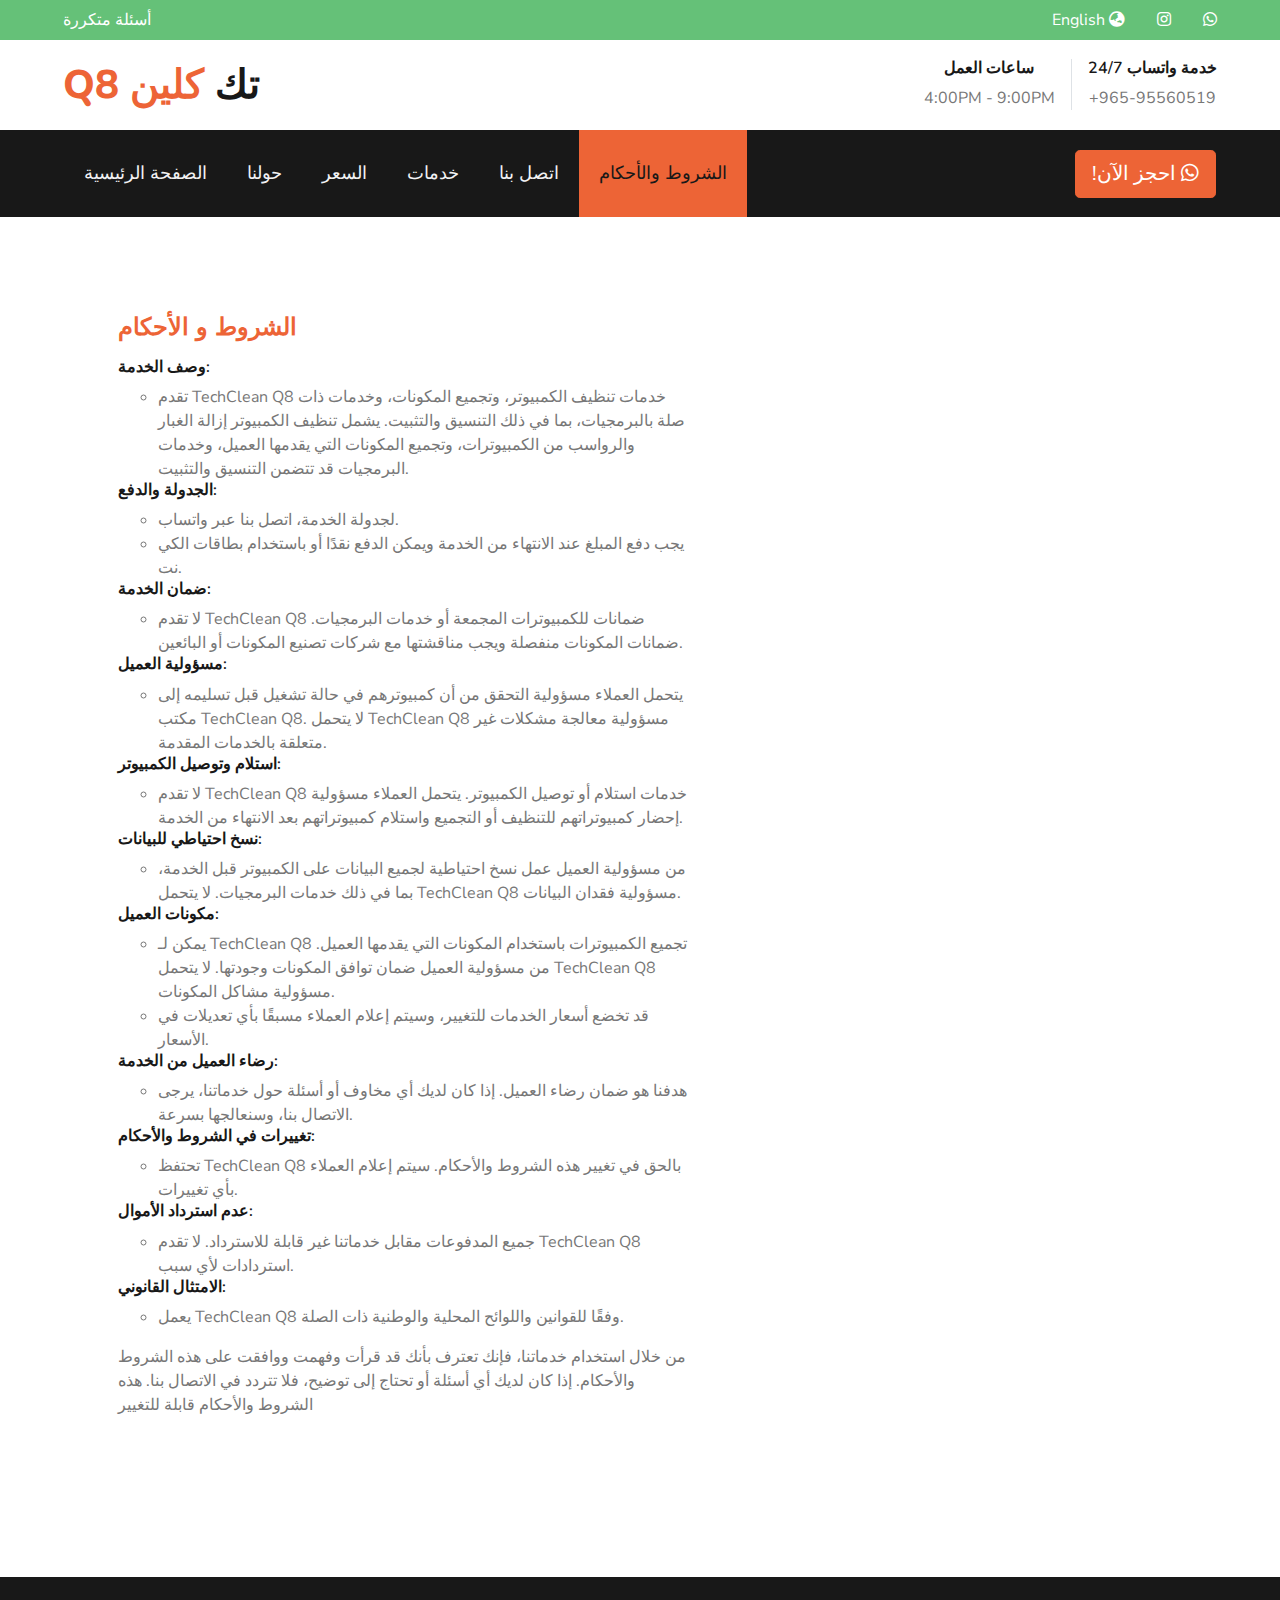
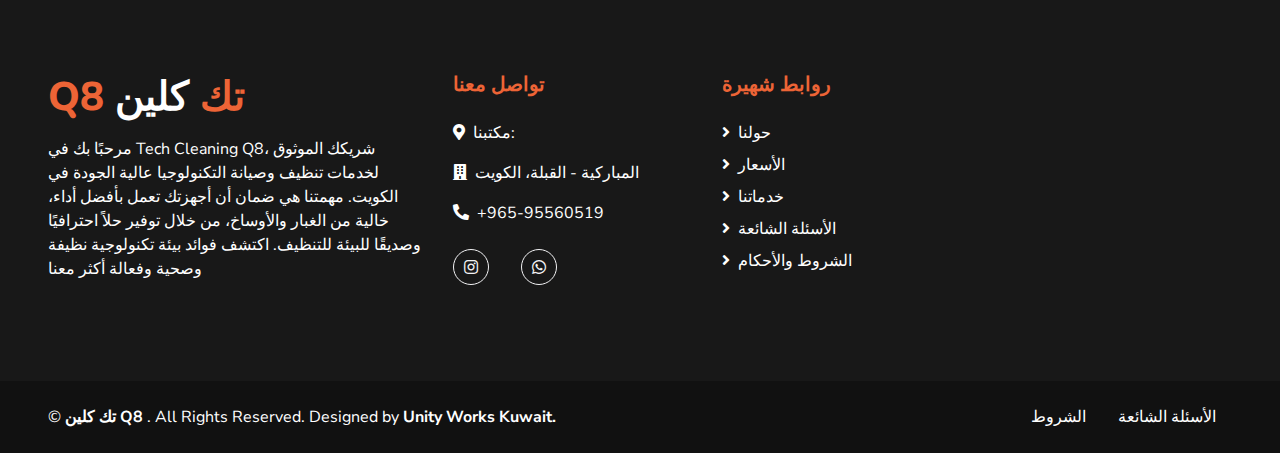
<file: termsAR.html>
<!DOCTYPE html>
<html lang="en">

<!DOCTYPE html>
<html lang="en">

<head>
    <meta charset="utf-8">
    <title>موقع تك كلين الكويت</title>
    <meta content="width=device-width, initial-scale=1.0" name="viewport">
    <meta content="Free HTML Templates" name="keywords">
    <meta content="Free HTML Templates" name="description">

    <!-- Favicon -->
    <link href="img/favicon.ico" rel="icon">

    <!-- Google Web Fonts -->
    <link href="https://fonts.googleapis.com/css2?family=Nunito+Sans&family=Nunito:wght@600;700;800&display=swap" rel="stylesheet"> 

    <!-- Font Awesome -->
    <link href="https://cdnjs.cloudflare.com/ajax/libs/font-awesome/5.10.0/css/all.min.css" rel="stylesheet">

    <!-- Flaticon Font -->
    <link href="lib/flaticon/font/flaticon.css" rel="stylesheet">

    <!-- Libraries Stylesheet -->
    <link href="lib/owlcarousel/assets/owl.carousel.min.css" rel="stylesheet">
    <link href="lib/tempusdominus/css/tempusdominus-bootstrap-4.min.css" rel="stylesheet" />

    <!-- Customized Bootstrap Stylesheet -->
    <link href="css/style.css" rel="stylesheet">
</head>

<body>




    <!-- Topbar Start -->
    <div class="container-fluid">
        <div class="row bg-secondary py-2 px-lg-5">
            <div class="col-lg-6 text-center text-lg-left mb-2 mb-lg-0">
                <div class="d-inline-flex align-items-center">
                    <a class="text-white pr-3" href="faqsAR.html">أسئلة متكررة</a>    
                </div>
            </div>
            <div class="col-lg-6 text-center text-lg-right">
                <div class="d-inline-flex align-items-center">
          <a class="text-white px-3" href="terms.html"> English
                        <i class="fas fa-globe-asia"></i>
                    </a>
                    <a class="text-white px-3" href="https://www.instagram.com/techcleanq8/">
                        <i class="fab fa-instagram"></i>
                    </a>
                    <a class="text-white pl-3" href="https://wa.me/95560519">
                        <i class="fab fa-whatsapp"></i>
                    </a>
                </div>
            </div>
        </div>
        <div class="row py-3 px-lg-5">
            <div class="col-lg-4">
                <a href="" class="navbar-brand d-none d-lg-block">
                    <h1 class="m-0 display-5 text-capitalize"><span class="text-primary"> Q8</span> تك    <span class="text-primary">كلين </span></h1>
                </a>
            </div>
            <div class="col-lg-8 text-center text-lg-right">
                <div class="d-inline-flex align-items-center">
                    <div class="d-inline-flex flex-column text-center pr-3 border-right">
                        <h6>ساعات العمل</h6>
                        <p class="m-0">4:00PM - 9:00PM</p>
                    </div>
					<!-- for later to add email if needed -->
                  <!--  <div class="d-inline-flex flex-column text-center px-3 border-right">
                        <h6>Email Us</h6>
                        <p class="m-0">info@example.com</p>
                    </div> -->
                    <div class="d-inline-flex flex-column text-center pl-3">
                        <h6>خدمة واتساب 24/7</h6>
                        <p class="m-0">+965-95560519</p>
                    </div>
                </div>
            </div>
        </div>
    </div>
    <!-- Topbar End -->


    <!-- Navbar Start -->
    <div class="container-fluid p-0">
        <nav class="navbar navbar-expand-lg bg-dark navbar-dark py-3 py-lg-0 px-lg-5">
            <a href="" class="navbar-brand d-block d-lg-none">
                <h1 class="m-0 display-5 text-capitalize font-italic text-white"><span class="text-primary">أولاً</span>التنظيف  </h1>
            </a>
            <button type="button" class="navbar-toggler" data-toggle="collapse" data-target="#navbarCollapse">
                <span class="navbar-toggler-icon"></span>
            </button>
            <div class="collapse navbar-collapse justify-content-between px-3" id="navbarCollapse">
                <div class="navbar-nav mr-auto py-0">
                    <a href="arabic.html" class="nav-item nav-link ">الصفحة الرئيسية</a>
                    <a href="arabic.html#About" class="nav-item nav-link">حولنا</a>
	           
                    <a href="arabic.html#Price" class="nav-item nav-link">السعر</a>
                    <a href="arabic.html#Service" class="nav-item nav-link">خدمات</a>  
                    <a href="#Contact" class="nav-item nav-link">اتصل بنا</a>
					<a href="termsAR.html" class="nav-item nav-link active">الشروط والأحكام</a>
					
					
                </div>
                <a href="https://wa.me/95560519" class="btn btn-lg btn-primary px-3 d-none d-lg-block">!احجز الآن <i class="fab fa-whatsapp"></i> </a>
				 
            </div>
        </nav>
    </div>
    <!-- Navbar End -->


    <!-- Pets Allowed -->
	 
    <div class="container py-5">
        <div class="row py-5">
            <div class="col-lg-7 pb-5 pb-lg-0 px-3 px-lg-5">
                
				<h4 <span class="text-primary">الشروط  </span> <span class="text-primary">و </span> <span class="text-primary">الأحكام </span> </h4>
				<p>   <p>
               <ul class="list-inline">
			   
				
                    
					<h6> وصف الخدمة: </h6>
<ul>
<li> تقدم TechClean Q8 خدمات تنظيف الكمبيوتر، وتجميع المكونات، وخدمات ذات صلة بالبرمجيات، بما في ذلك التنسيق والتثبيت. يشمل تنظيف الكمبيوتر إزالة الغبار والرواسب من الكمبيوترات، وتجميع المكونات التي يقدمها العميل، وخدمات البرمجيات قد تتضمن التنسيق والتثبيت. </li>
</ul>

<h6> الجدولة والدفع: </h6>
<ul>
<li> لجدولة الخدمة، اتصل بنا عبر واتساب. </li>
<li> يجب دفع المبلغ عند الانتهاء من الخدمة ويمكن الدفع نقدًا أو باستخدام بطاقات الكي نت. </li>
</ul>

<h6> ضمان الخدمة: </h6>
<ul>
<li> لا تقدم TechClean Q8 ضمانات للكمبيوترات المجمعة أو خدمات البرمجيات. ضمانات المكونات منفصلة ويجب مناقشتها مع شركات تصنيع المكونات أو البائعين. </li>
</ul>

<h6> مسؤولية العميل: </h6>
<ul>
<li> يتحمل العملاء مسؤولية التحقق من أن كمبيوترهم في حالة تشغيل قبل تسليمه إلى مكتب TechClean Q8. لا يتحمل TechClean Q8 مسؤولية معالجة مشكلات غير متعلقة بالخدمات المقدمة. </li>
</ul>

<h6> استلام وتوصيل الكمبيوتر: </h6>
<ul>
<li> لا تقدم TechClean Q8 خدمات استلام أو توصيل الكمبيوتر. يتحمل العملاء مسؤولية إحضار كمبيوتراتهم للتنظيف أو التجميع واستلام كمبيوتراتهم بعد الانتهاء من الخدمة. </li>
</ul>

<h6> نسخ احتياطي للبيانات: </h6>
<ul>
<li> من مسؤولية العميل عمل نسخ احتياطية لجميع البيانات على الكمبيوتر قبل الخدمة، بما في ذلك خدمات البرمجيات. لا يتحمل TechClean Q8 مسؤولية فقدان البيانات. </li>
</ul>

<h6> مكونات العميل: </h6>
<ul>
<li> يمكن لـ TechClean Q8 تجميع الكمبيوترات باستخدام المكونات التي يقدمها العميل. من مسؤولية العميل ضمان توافق المكونات وجودتها. لا يتحمل TechClean Q8 مسؤولية مشاكل المكونات. </li>
<li> قد تخضع أسعار الخدمات للتغيير، وسيتم إعلام العملاء مسبقًا بأي تعديلات في الأسعار. </li>
</ul>

<h6> رضاء العميل من الخدمة: </h6>
<ul>
<li> هدفنا هو ضمان رضاء العميل. إذا كان لديك أي مخاوف أو أسئلة حول خدماتنا، يرجى الاتصال بنا، وسنعالجها بسرعة. </li>
</ul>

<h6> تغييرات في الشروط والأحكام: </h6>
<ul>
<li> تحتفظ TechClean Q8 بالحق في تغيير هذه الشروط والأحكام. سيتم إعلام العملاء بأي تغييرات. </li>
</ul>

<h6> عدم استرداد الأموال: </h6>
<ul>
<li> جميع المدفوعات مقابل خدماتنا غير قابلة للاسترداد. لا تقدم TechClean Q8 استردادات لأي سبب. </li>
</ul>

<h6> الامتثال القانوني: </h6>
<ul>
<li> يعمل TechClean Q8 وفقًا للقوانين واللوائح المحلية والوطنية ذات الصلة. </li>
</ul>

					
					 </ul>
					
					 

                </ul>
              
					
              
			    <p> من خلال استخدام خدماتنا، فإنك تعترف بأنك قد قرأت وفهمت ووافقت على هذه الشروط والأحكام. إذا كان لديك أي أسئلة أو تحتاج إلى توضيح، فلا تتردد في الاتصال بنا. هذه الشروط والأحكام قابلة للتغيير <p>
                
            </div>
            
        </div>
    </div>
	
    <!-- List ends -->




    <!-- Footer Start -->
	<section id="Contact" class="Contact">
    <div class="container-fluid bg-dark text-white mt-5 py-5 px-sm-3 px-md-5">
        <div class="row pt-5">
           <div class="col-lg-4 col-md-12 mb-5">
                <h1 class="mb-3 display-5 text-capitalize text-white"><span class="text-primary">Q8 تك</span> كلين </h1>
                <p class="m-0">مرحبًا بك في Tech Cleaning Q8، شريكك الموثوق لخدمات تنظيف وصيانة التكنولوجيا عالية الجودة في الكويت. مهمتنا هي ضمان أن أجهزتك تعمل بأفضل أداء، خالية من الغبار والأوساخ، من خلال توفير حلاً احترافيًا وصديقًا للبيئة للتنظيف. اكتشف فوائد بيئة تكنولوجية نظيفة وصحية وفعالة أكثر معنا</p>
            </div>
            <div class="col-lg-8 col-md-12">
                <div class="row">
                    <div class="col-md-4 mb-5">
                        <h5 class="text-primary mb-4">تواصل معنا</h5>
                        <p><i class="fa fa-map-marker-alt mr-2"></i>مكتبنا: </</p>
						<p><i class="fa fa-building mr-2"></i>المباركية - القبلة، الكويت</p>
                        <p><i class="fa fa-phone-alt mr-2"></i>+965-95560519</p>
                      <!--  <p><i class="fa fa-envelope mr-2"></i>info@example.com</p> -->
                        <div class="d-flex justify-content-start mt-4">
                           <a class="btn btn-outline-light rounded-circle text-center mr-2 px-0" style="width: 36px; height: 36px;" href="https://www.instagram.com/techcleanq8/"><i class="fab fa-instagram"></i></a> &nbsp;&nbsp;&nbsp;&nbsp;&nbsp;&nbsp;
                            <a class="btn btn-outline-light rounded-circle text-center mr-2 px-0" style="width: 36px; height: 36px;" href="https://wa.me/95560519"><i class="fab fa-whatsapp"></i></a>
                            
                        </div>
                    </div>
                    <div class="col-md-4 mb-5">
                        <h5 class="text-primary mb-4">روابط شهيرة</h5>
                        <div class="d-flex flex-column justify-content-start">
                            
                            <a class="text-white mb-2" href="arabic.html#About"><i class="fa fa-angle-right mr-2"></i>حولنا</a>
							<a class="text-white mb-2" href="arabic.html#Price"><i class="fa fa-angle-right mr-2"></i>الأسعار </a>
                            <a class="text-white mb-2" href="arabic.html#Service"><i class="fa fa-angle-right mr-2"></i>خدماتنا </a>
							<a class="text-white mb-2" href="faqsAR.html"><i class="fa fa-angle-right mr-2"></i>الأسئلة الشائعة</a>
							
                          
                            <a class="text-white" href="termsAR.html"><i class="fa fa-angle-right mr-2"></i>الشروط والأحكام</a>
                        </div>
                    </div>
                    
                </div>
            </div>
        </div>
    </div>
	
    <div class="container-fluid text-white py-4 px-sm-3 px-md-5" style="background: #111111;">
        <div class="row">
            <div class="col-md-6 text-center text-md-left mb-3 mb-md-0">
                <p class="m-0 text-white">
                    &copy; <a class="text-white font-weight-bold" href="index.html">تك كلين  Q8 </a>. All Rights Reserved. Designed by
                    <a class="text-white font-weight-bold" href="#">Unity Works Kuwait.</a>
                </p>
            </div>
            <div class="col-md-6 text-center text-md-right">
                <ul class="nav d-inline-flex">
                    
                    <li class="nav-item">
                        <a class="nav-link text-white py-0" href="termsAR.html">الشروط</a>
                    </li>
                    <li class="nav-item">
                        <a class="nav-link text-white py-0" href="faqsAR.html">الأسئلة الشائعة</a>
                    </li>
                    
                </ul>
            </div>
        </div>
    </div>
	</section>
    <!-- Footer End -->


    <!-- Back to Top -->
    <a href="#" class="btn btn-lg btn-primary back-to-top"><i class="fa fa-angle-double-up"></i></a>


    <!-- JavaScript Libraries -->
    <script src="https://code.jquery.com/jquery-3.4.1.min.js"></script>
    <script src="https://stackpath.bootstrapcdn.com/bootstrap/4.4.1/js/bootstrap.bundle.min.js"></script>
    <script src="lib/easing/easing.min.js"></script>
    <script src="lib/owlcarousel/owl.carousel.min.js"></script>
    <script src="lib/tempusdominus/js/moment.min.js"></script>
    <script src="lib/tempusdominus/js/moment-timezone.min.js"></script>
    <script src="lib/tempusdominus/js/tempusdominus-bootstrap-4.min.js"></script>

    <!-- Contact Javascript File -->
    <script src="mail/jqBootstrapValidation.min.js"></script>
    <script src="mail/contact.js"></script>

    <!-- Template Javascript -->
    <script src="js/main.js"></script>
</body>

</html>
</file>
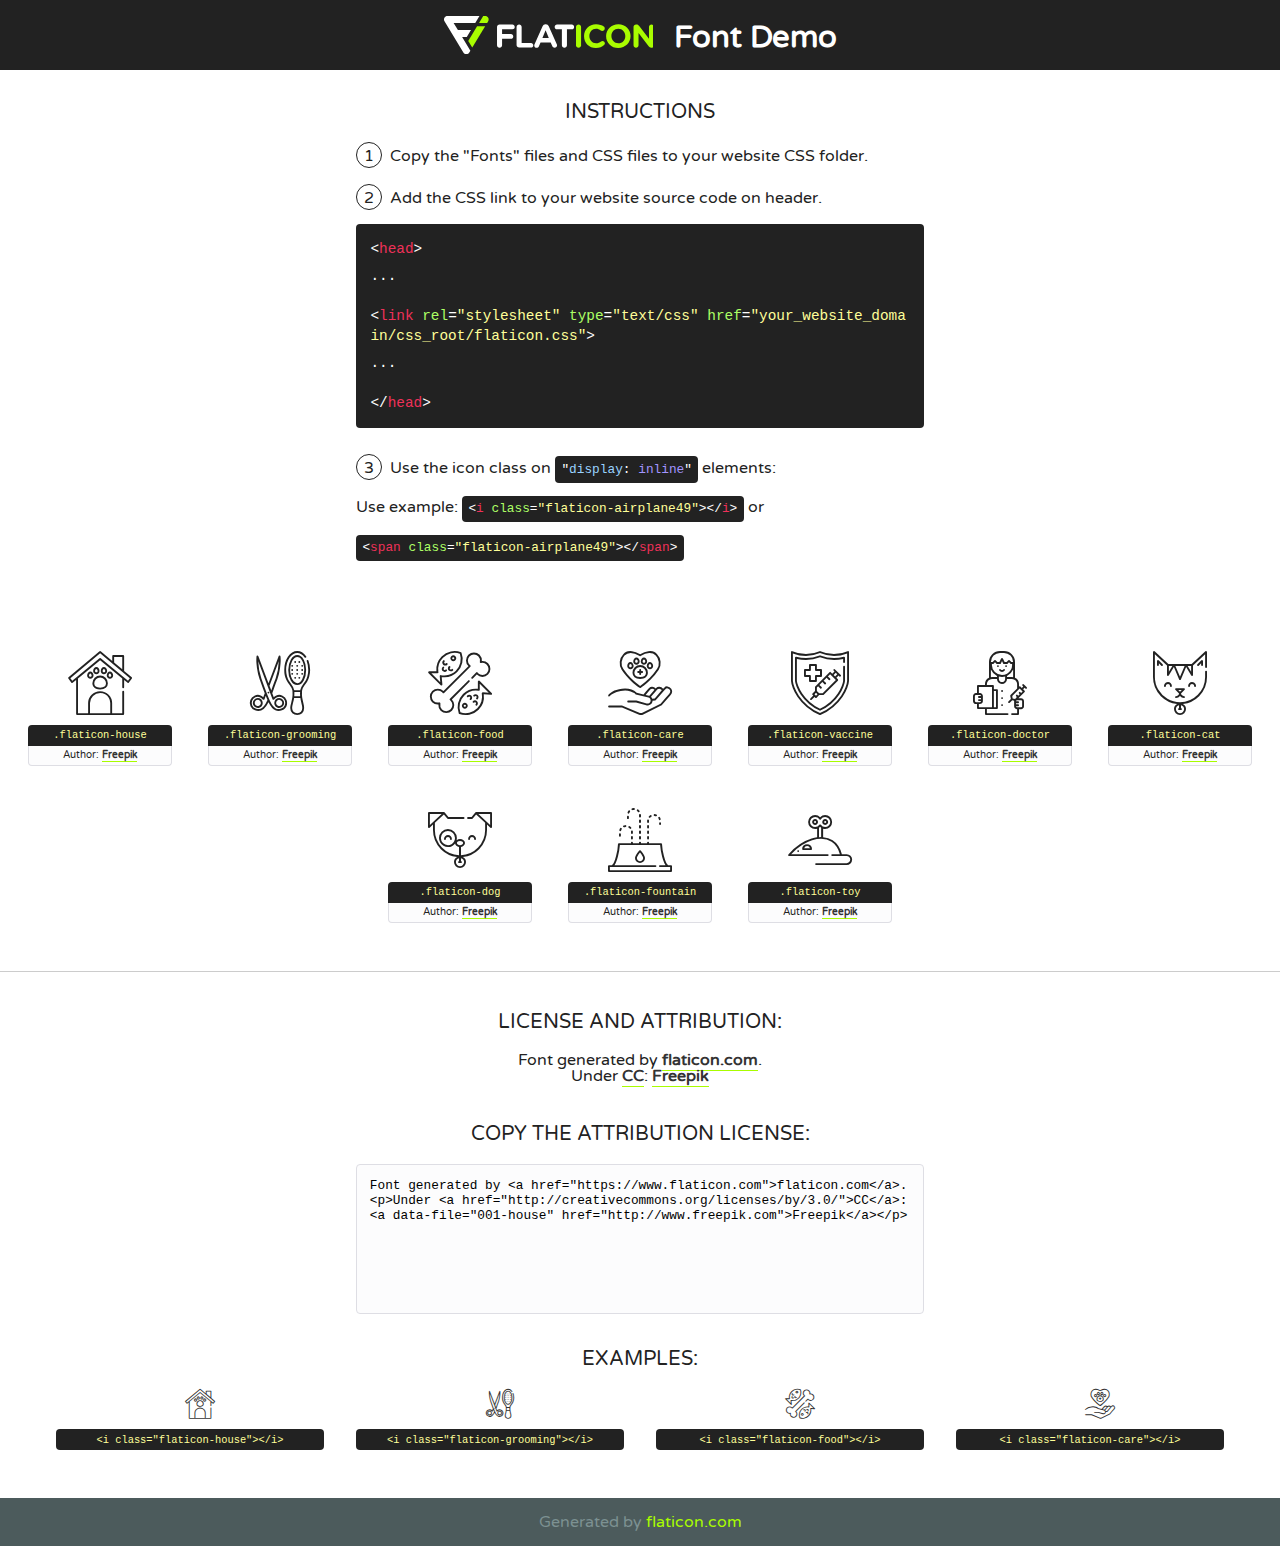
<file: lib/flaticon/font/flaticon.html>
<!DOCTYPE html>
<!--
  Flaticon icon font: Flaticon
  Creation date: 06/11/2020 05:08
-->
<html>
<!DOCTYPE html>
<html>

<head>
    <title>Flaticon WebFont</title>
    <link href="http://fonts.googleapis.com/css?family=Varela+Round" rel="stylesheet" type="text/css" />
    <link rel="stylesheet" type="text/css" href="flaticon.css">
    <meta charset="UTF-8">
    <style>
    html, body, div, span, applet, object, iframe,
    h1, h2, h3, h4, h5, h6, p, blockquote, pre,
    a, abbr, acronym, address, big, cite, code,
    del, dfn, em, img, ins, kbd, q, s, samp,
    small, strike, strong, sub, sup, tt, var,
    b, u, i, center,
    dl, dt, dd, ol, ul, li,
    fieldset, form, label, legend,
    table, caption, tbody, tfoot, thead, tr, th, td,
    article, aside, canvas, details, embed, 
    figure, figcaption, footer, header, hgroup, 
    menu, nav, output, ruby, section, summary,
    time, mark, audio, video {
        margin: 0;
        padding: 0;
        border: 0;
        font-size: 100%;
        font: inherit;
        vertical-align: baseline;
    }
    /* HTML5 display-role reset for older browsers */
    article, aside, details, figcaption, figure, 
    footer, header, hgroup, menu, nav, section {
        display: block;
    }
    body {
        line-height: 1;
    }
    ol, ul {
        list-style: none;
    }
    blockquote, q {
        quotes: none;
    }
    blockquote:before, blockquote:after,
    q:before, q:after {
        content: '';
        content: none;
    }
    table {
        border-collapse: collapse;
        border-spacing: 0;
    }
    body {
        font-family: 'Varela Round', Helvetica, Arial, sans-serif;
        font-size: 16px;
        color: #222;
    }
    a {
        color: #333;
        border-bottom: 1px solid #a9fd00;
        font-weight: bold;
        text-decoration: none;
    }
    * {
        -moz-box-sizing: border-box;
        -webkit-box-sizing: border-box;
        box-sizing: border-box;
        margin: 0;
        padding: 0;
    }
    [class^="flaticon-"]:before, [class*=" flaticon-"]:before, [class^="flaticon-"]:after, [class*=" flaticon-"]:after {
        font-family: Flaticon;
        font-size: 30px;
        font-style: normal;
        margin-left: 20px;
        color: #333;
    }
    .wrapper {
        max-width: 600px;
        margin: auto;
        padding: 0 1em;
    }
    .title {
        font-size: 1.25em;
        text-align: center;
        margin-bottom: 1em;
        text-transform: uppercase;
    }
    header {
        text-align: center;
        background-color: #222;
        color: #fff;
        padding: 1em;
    }
    header .logo {
        width: 210px;
        height: 38px;
        display: inline-block;
        vertical-align: middle;
        margin-right: 1em;
        border: none;
    }
    header strong {
        font-size: 1.95em;
        font-weight: bold;
        vertical-align: middle;
        margin-top: 5px;
        display: inline-block;
    }
    .demo {
        margin: 2em auto;
        line-height: 1.25em;
    }
    .demo ul li {
        margin-bottom: 1em;
    }
    .demo ul li .num {
        color: #222;
        border-radius: 20px;
        display: inline-block;
        width: 26px;
        padding: 3px;
        height: 26px;
        text-align: center;
        margin-right: 0.5em;
        border: 1px solid #222;
    }
    .demo ul li code {
        background-color: #222;
        border-radius: 4px;
        padding: 0.25em 0.5em;
        display: inline-block;
        color: #fff;
        font-family: Consolas,Monaco,Lucida Console,Liberation Mono,DejaVu Sans Mono,Bitstream Vera Sans Mono,Courier New, monospace;
        font-weight: lighter;
        margin-top: 1em;
        font-size: 0.8em;
        word-break: break-all;
    }
    .demo ul li code.big {
        padding: 1em;
        font-size: 0.9em;
    }
    .demo ul li code .red {
        color: #EF3159;
    }
    .demo ul li code .green {
        color: #ACFF65;
    }
    .demo ul li code .yellow {
        color: #FFFF99;
    }
    .demo ul li code .blue {
        color: #99D3FF;
    }
    .demo ul li code .purple {
        color: #A295FF;
    }
    .demo ul li code .dots {
        margin-top: 0.5em;
        display: block;
    }
    #glyphs {
        border-bottom: 1px solid #ccc;
        padding: 2em 0;
        text-align: center;
    }
    .glyph {
        display: inline-block;
        width: 9em;
        margin: 1em;
        text-align: center;
        vertical-align: top;
        background: #FFF;
    }
    .glyph .glyph-icon {
        padding: 10px;
        display: block;
        font-family:"Flaticon";
        font-size: 64px;
        line-height: 1;
    }
    .glyph .glyph-icon:before {
        font-size: 64px;
        color: #222;
        margin-left: 0;
    }
    .class-name {
        font-size: 0.65em;
        background-color: #222;
        color: #fff;
        border-radius: 4px 4px 0 0;
        padding: 0.5em;
        color: #FFFF99;
        font-family: Consolas,Monaco,Lucida Console,Liberation Mono,DejaVu Sans Mono,Bitstream Vera Sans Mono,Courier New, monospace;
    }
    .author-name {
        font-size: 0.6em;
        background-color: #fcfcfd;
        border: 1px solid #DEDEE4;
        border-top: 0;
        border-radius: 0 0 4px 4px;
        padding: 0.5em;
    }
    .class-name:last-child {
        font-size: 10px;
        color:#888;
    }
    .class-name:last-child a {
        font-size: 10px;
        color:#555;
    }
    .class-name:last-child a:hover {
        color:#a9fd00;
    }
    .glyph > input {
        display: block;
        width: 100px;
        margin: 5px auto;
        text-align: center;
        font-size: 12px;
        cursor: text;
    }
    .glyph > input.icon-input {
        font-family:"Flaticon";
        font-size: 16px;
        margin-bottom: 10px;
    }
    .attribution .title {
        margin-top: 2em;
    }
    .attribution textarea {
        background-color: #fcfcfd;
        padding: 1em;
        border: none;
        box-shadow: none;
        border: 1px solid #DEDEE4;
        border-radius: 4px;
        resize: none;
        width: 100%;
        height: 150px;
        font-size: 0.8em;
        font-family: Consolas,Monaco,Lucida Console,Liberation Mono,DejaVu Sans Mono,Bitstream Vera Sans Mono,Courier New, monospace;
        -webkit-appearance: none;
    }
    .iconsuse {
        margin: 2em auto;
        text-align: center;
        max-width: 1200px;
    }
    .iconsuse:after {
        content: '';
        display: table;
        clear: both;
    }
    .iconsuse .image {
        float: left;
        width: 25%;
        padding: 0 1em;
    }
    .iconsuse .image p {
        margin-bottom: 1em;
    }
    .iconsuse .image span {
        display: block;
        font-size: 0.65em;
        background-color: #222;
        color: #fff;
        border-radius: 4px;
        padding: 0.5em;
        color: #FFFF99;
        margin-top: 1em;
        font-family: Consolas,Monaco,Lucida Console,Liberation Mono,DejaVu Sans Mono,Bitstream Vera Sans Mono,Courier New, monospace;
    }
    #footer {
        text-align: center;
        background-color: #4C5B5C;
        color: #7c9192;
        padding: 1em;
    }
    #footer a {
        border: none;
        color: #a9fd00;
        font-weight: normal;
    }
    @media (max-width: 960px) {
        .iconsuse .image {
            width: 50%;
        }
    }
    @media (max-width: 560px) {
        .iconsuse .image {
            width: 100%;
        }
    }
    </style>
</head>

<body class="characters-off">

    <header>
        <a href="https://www.flaticon.com" target="_blank" class="logo">
            <svg version="1.1" xmlns="http://www.w3.org/2000/svg" xmlns:xlink="http://www.w3.org/1999/xlink" xmlns:a="http://ns.adobe.com/AdobeSVGViewerExtensions/3.0/" viewBox="0 0 560.875 102.036" enable-background="new 0 0 560.875 102.036" xml:space="preserve">
                <defs>
                </defs>
                <g>
                    <g class="letters">
                        <path fill="#ffffff" d="M141.596,29.675c0-3.777,2.985-6.767,6.764-6.767h34.438c3.426,0,6.15,2.728,6.15,6.15
                        c0,3.43-2.724,6.149-6.15,6.149h-27.674v13.091h23.719c3.429,0,6.151,2.724,6.151,6.15c0,3.43-2.723,6.149-6.151,6.149h-23.719
                        v17.574c0,3.773-2.986,6.761-6.764,6.761c-3.779,0-6.764-2.989-6.764-6.761V29.675z"></path>
                        <path fill="#ffffff" d="M193.844,29.149c0-3.781,2.985-6.767,6.764-6.767c3.776,0,6.763,2.985,6.763,6.767v42.957h25.039
                        c3.426,0,6.149,2.726,6.149,6.153c0,3.425-2.723,6.15-6.149,6.15h-31.802c-3.779,0-6.764-2.986-6.764-6.768V29.149z"></path>
                        <path fill="#ffffff" d="M241.891,75.71l21.438-48.407c1.492-3.341,4.215-5.357,7.906-5.357h0.792
                        c3.686,0,6.323,2.017,7.815,5.357l21.439,48.407c0.436,0.967,0.701,1.845,0.701,2.723c0,3.602-2.809,6.501-6.414,6.501
                        c-3.161,0-5.269-1.845-6.499-4.655l-4.132-9.661h-27.059l-4.301,10.102c-1.144,2.631-3.426,4.214-6.237,4.214
                        c-3.517,0-6.24-2.81-6.24-6.325C241.1,77.64,241.451,76.677,241.891,75.71z M279.932,58.666l-8.521-20.297l-8.526,20.297H279.932
                        z"></path>
                        <path fill="#ffffff" d="M314.864,35.387H301.86c-3.429,0-6.239-2.813-6.239-6.238c0-3.429,2.811-6.24,6.239-6.24h39.533
                        c3.426,0,6.237,2.811,6.237,6.24c0,3.425-2.811,6.238-6.237,6.238h-13.001v42.785c0,3.773-2.99,6.761-6.764,6.761
                        c-3.779,0-6.764-2.989-6.764-6.761V35.387z"></path>
                        <path fill="#A9FD00" d="M352.615,29.149c0-3.781,2.985-6.767,6.767-6.767c3.774,0,6.761,2.985,6.761,6.767v49.024
                        c0,3.773-2.987,6.761-6.761,6.761c-3.781,0-6.767-2.989-6.767-6.761V29.149z"></path>
                        <path fill="#A9FD00" d="M374.132,53.836v-0.179c0-17.481,13.178-31.801,32.065-31.801c9.22,0,15.459,2.458,20.557,6.238
                        c1.402,1.054,2.637,2.985,2.637,5.357c0,3.692-2.985,6.59-6.681,6.59c-1.845,0-3.071-0.702-4.044-1.319
                        c-3.776-2.813-7.729-4.393-12.562-4.393c-10.364,0-17.831,8.611-17.831,19.154v0.173c0,10.542,7.291,19.329,17.831,19.329
                        c5.715,0,9.492-1.756,13.359-4.834c1.049-0.874,2.458-1.491,4.039-1.491c3.429,0,6.325,2.813,6.325,6.236
                        c0,2.106-1.056,3.78-2.282,4.834c-5.539,4.834-12.036,7.733-21.878,7.733C387.572,85.464,374.132,71.493,374.132,53.836z"></path>
                        <path fill="#A9FD00" d="M433.009,53.836v-0.179c0-17.481,13.79-31.801,32.766-31.801c18.981,0,32.592,14.143,32.592,31.628v0.173
                        c0,17.483-13.785,31.807-32.769,31.807C446.625,85.464,433.009,71.32,433.009,53.836z M484.224,53.836v-0.179
                        c0-10.539-7.725-19.326-18.626-19.326c-10.893,0-18.449,8.611-18.449,19.154v0.173c0,10.542,7.73,19.329,18.626,19.329
                        C476.676,72.986,484.224,64.378,484.224,53.836z"></path>
                        <path fill="#A9FD00" d="M506.233,29.321c0-3.774,2.99-6.763,6.767-6.763h1.401c3.252,0,5.183,1.583,7.029,3.953l26.093,34.265
                        V29.059c0-3.692,2.99-6.677,6.681-6.677c3.683,0,6.671,2.985,6.671,6.677v48.934c0,3.78-2.987,6.765-6.764,6.765h-0.436
                        c-3.257,0-5.188-1.581-7.034-3.953l-27.056-35.492v32.944c0,3.687-2.985,6.676-6.678,6.676c-3.683,0-6.673-2.989-6.673-6.676
                        V29.321z"></path>
                    </g>
                    <g class="insignia">
                        <path fill="#ffffff" d="M48.372,56.137h12.517l11.156-18.537H37.186L25.688,18.539h57.825L94.668,0H9.271
                        C5.925,0,2.842,1.801,1.198,4.716c-1.644,2.907-1.593,6.482,0.134,9.343l50.38,83.501c1.678,2.781,4.689,4.476,7.938,4.476
                        c3.246,0,6.257-1.695,7.935-4.476l2.898-4.804L48.372,56.137z"></path>
                        <g class="i">
                            <path fill="#A9FD00" d="M93.575,18.539h0.031v0.004l21.652,0.004l2.705-4.488c1.727-2.861,1.778-6.436,0.133-9.343
                            C116.454,1.801,113.371,0,110.026,0h-5.294L93.575,18.539z"></path>
                            <polygon fill="#A9FD00" points="88.291,27.356 64.725,66.486 75.519,84.404 109.942,27.356"></polygon>
                        </g>
                    </g>
                </g>
            </svg>
        </a>
        <strong>Font Demo</strong>
    </header>


    <section class="demo wrapper">

        <p class="title">Instructions</p>

        <ul>
            <li>
                <span class="num">1</span>Copy the "Fonts" files and CSS files to your website CSS folder.
            </li>
            <li>
                <span class="num">2</span>Add the CSS link to your website source code on header.
                <code class="big">
                    &lt;<span class="red">head</span>&gt;
                    <br/><span class="dots">...</span>
                    <br/>&lt;<span class="red">link</span> <span class="green">rel</span>=<span class="yellow">"stylesheet"</span> <span class="green">type</span>=<span class="yellow">"text/css"</span> <span class="green">href</span>=<span class="yellow">"your_website_domain/css_root/flaticon.css"</span>&gt;
                    <br/><span class="dots">...</span>
                    <br/>&lt;/<span class="red">head</span>&gt;
                </code>
            </li>

            <li>
                <p>
                    <span class="num">3</span>Use the icon class on <code>"<span class="blue">display</span>:<span class="purple"> inline</span>"</code> elements:
                    <br />
                    Use example: <code>&lt;<span class="red">i</span> <span class="green">class</span>=<span class="yellow">&quot;flaticon-airplane49&quot;</span>&gt;&lt;/<span class="red">i</span>&gt;</code> or <code>&lt;<span class="red">span</span> <span class="green">class</span>=<span class="yellow">&quot;flaticon-airplane49&quot;</span>&gt;&lt;/<span class="red">span</span>&gt;</code>
            </li>
        </ul>

    </section>




   <section id="glyphs">          
    
      
        <div class="glyph"><div class="glyph-icon flaticon-house"></div>
            <div class="class-name">.flaticon-house</div>
            <div class="author-name">Author: <a data-file="001-house" href="http://www.freepik.com">Freepik</a> </div> 
        </div>        
        
        <div class="glyph"><div class="glyph-icon flaticon-grooming"></div>
            <div class="class-name">.flaticon-grooming</div>
            <div class="author-name">Author: <a data-file="002-grooming" href="http://www.freepik.com">Freepik</a> </div> 
        </div>        
        
        <div class="glyph"><div class="glyph-icon flaticon-food"></div>
            <div class="class-name">.flaticon-food</div>
            <div class="author-name">Author: <a data-file="003-food" href="http://www.freepik.com">Freepik</a> </div> 
        </div>        
        
        <div class="glyph"><div class="glyph-icon flaticon-care"></div>
            <div class="class-name">.flaticon-care</div>
            <div class="author-name">Author: <a data-file="004-care" href="http://www.freepik.com">Freepik</a> </div> 
        </div>        
        
        <div class="glyph"><div class="glyph-icon flaticon-vaccine"></div>
            <div class="class-name">.flaticon-vaccine</div>
            <div class="author-name">Author: <a data-file="005-vaccine" href="http://www.freepik.com">Freepik</a> </div> 
        </div>        
        
        <div class="glyph"><div class="glyph-icon flaticon-doctor"></div>
            <div class="class-name">.flaticon-doctor</div>
            <div class="author-name">Author: <a data-file="006-doctor" href="http://www.freepik.com">Freepik</a> </div> 
        </div>        
        
        <div class="glyph"><div class="glyph-icon flaticon-cat"></div>
            <div class="class-name">.flaticon-cat</div>
            <div class="author-name">Author: <a data-file="007-cat" href="http://www.freepik.com">Freepik</a> </div> 
        </div>        
        
        <div class="glyph"><div class="glyph-icon flaticon-dog"></div>
            <div class="class-name">.flaticon-dog</div>
            <div class="author-name">Author: <a data-file="008-dog" href="http://www.freepik.com">Freepik</a> </div> 
        </div>        
        
        <div class="glyph"><div class="glyph-icon flaticon-fountain"></div>
            <div class="class-name">.flaticon-fountain</div>
            <div class="author-name">Author: <a data-file="009-fountain" href="http://www.freepik.com">Freepik</a> </div> 
        </div>        
        
        <div class="glyph"><div class="glyph-icon flaticon-toy"></div>
            <div class="class-name">.flaticon-toy</div>
            <div class="author-name">Author: <a data-file="010-toy" href="http://www.freepik.com">Freepik</a> </div> 
        </div>        
        

    </section>



    <section class="attribution wrapper"   style="text-align:center;">

      <div class="title">License and attribution:</div><div class="attrDiv">Font generated by <a href="https://www.flaticon.com">flaticon.com</a>. <div><p>Under <a href="http://creativecommons.org/licenses/by/3.0/">CC</a>: <a data-file="001-house" href="http://www.freepik.com">Freepik</a></p>  </div>
      </div>
      <div class="title">Copy the Attribution License:</div>

    <textarea onclick="this.focus();this.select();">Font generated by &lt;a href=&quot;https://www.flaticon.com&quot;&gt;flaticon.com&lt;/a&gt;. <p>Under <a href="http://creativecommons.org/licenses/by/3.0/">CC</a>: <a data-file="001-house" href="http://www.freepik.com">Freepik</a></p>  
     </textarea>

    </section>

    <section class="iconsuse">

          <div class="title">Examples:</div>            
             
            <div class="image">
                <p>
                    <i class="glyph-icon flaticon-house"></i> 
                    <span>&lt;i class=&quot;flaticon-house&quot;&gt;&lt;/i&gt;</span>
                </p>
            </div>
            
            <div class="image">
                <p>
                    <i class="glyph-icon flaticon-grooming"></i> 
                    <span>&lt;i class=&quot;flaticon-grooming&quot;&gt;&lt;/i&gt;</span>
                </p>
            </div>
            
            <div class="image">
                <p>
                    <i class="glyph-icon flaticon-food"></i> 
                    <span>&lt;i class=&quot;flaticon-food&quot;&gt;&lt;/i&gt;</span>
                </p>
            </div>
            
            <div class="image">
                <p>
                    <i class="glyph-icon flaticon-care"></i> 
                    <span>&lt;i class=&quot;flaticon-care&quot;&gt;&lt;/i&gt;</span>
                </p>
            </div>
                       
        </div>
                            
    </section>

<div id="footer">
    <div>Generated by <a href="https://www.flaticon.com">flaticon.com</a>
    </div>
</div>



</body>
</html>
</file>
<file: lib/flaticon/font/flaticon.css>
/*
  	Flaticon icon font: Flaticon
  	Creation date: 06/11/2020 05:08
  	*/

@font-face {
  font-family: "Flaticon";
  src: url("./Flaticon.eot");
  src: url("./Flaticon.eot?#iefix") format("embedded-opentype"),
       url("./Flaticon.woff2") format("woff2"),
       url("./Flaticon.woff") format("woff"),
       url("./Flaticon.ttf") format("truetype"),
       url("./Flaticon.svg#Flaticon") format("svg");
  font-weight: normal;
  font-style: normal;
}

@media screen and (-webkit-min-device-pixel-ratio:0) {
  @font-face {
    font-family: "Flaticon";
    src: url("./Flaticon.svg#Flaticon") format("svg");
  }
}

[class^="flaticon-"]:before, [class*=" flaticon-"]:before,
[class^="flaticon-"]:after, [class*=" flaticon-"]:after {   
  font-family: Flaticon;
        font-size: 20px;
font-style: normal;
margin-left: 20px;
}

.flaticon-house:before { content: "\f100"; }
.flaticon-grooming:before { content: "\f101"; }
.flaticon-food:before { content: "\f102"; }
.flaticon-care:before { content: "\f103"; }
.flaticon-vaccine:before { content: "\f104"; }
.flaticon-doctor:before { content: "\f105"; }
.flaticon-cat:before { content: "\f106"; }
.flaticon-dog:before { content: "\f107"; }
.flaticon-fountain:before { content: "\f108"; }
.flaticon-toy:before { content: "\f109"; }
</file>
<file: css/style.css>
/******* Bootstrap Theming ********/
/*!
 * Bootstrap v4.5.3 (https://getbootstrap.com/)
 * Copyright 2011-2020 The Bootstrap Authors
 * Copyright 2011-2020 Twitter, Inc.
 * Licensed under MIT (https://github.com/twbs/bootstrap/blob/main/LICENSE)
 */
:root {
  --blue: #007bff;
  --indigo: #6610f2;
  --purple: #6f42c1;
  --pink: #e83e8c;
  --red: #dc3545;
  --orange: #fd7e14;
  --yellow: #ffc107;
  --green: #28a745;
  --teal: #20c997;
  --cyan: #17a2b8;
  --white: #fff;
  --gray: #6c757d;
  --gray-dark: #343a40;
  --primary: #ED6436;
  --secondary: #65C178;
  --success: #28a745;
  --info: #17a2b8;
  --warning: #ffc107;
  --danger: #dc3545;
  --light: #F2F2F4;
  --dark: #181818;
  --breakpoint-xs: 0;
  --breakpoint-sm: 576px;
  --breakpoint-md: 768px;
  --breakpoint-lg: 992px;
  --breakpoint-xl: 1200px;
  --font-family-sans-serif: "Nunito Sans", sans-serif;
  --font-family-monospace: SFMono-Regular, Menlo, Monaco, Consolas, "Liberation Mono", "Courier New", monospace;
}

*,
*::before,
*::after {
  box-sizing: border-box;
}

html {
  font-family: sans-serif;
  line-height: 1.15;
  -webkit-text-size-adjust: 100%;
  -webkit-tap-highlight-color: rgba(0, 0, 0, 0);
}

article, aside, figcaption, figure, footer, header, hgroup, main, nav, section {
  display: block;
}

body {
  margin: 0;
  font-family: "Nunito Sans", sans-serif;
  font-size: 1rem;
  font-weight: 400;
  line-height: 1.5;
  color: #777777;
  text-align: left;
  background-color: #fff;
}



[tabindex="-1"]:focus:not(:focus-visible) {
  outline: 0 !important;
}

hr {
  box-sizing: content-box;
  height: 0;
  overflow: visible;
}

h1, h2, h3, h4, h5, h6 {
  margin-top: 0;
  margin-bottom: 0.5rem;
}

p {
  margin-top: 0;
  margin-bottom: 1rem;
}

abbr[title],
abbr[data-original-title] {
  text-decoration: underline;
  text-decoration: underline dotted;
  cursor: help;
  border-bottom: 0;
  text-decoration-skip-ink: none;
}

address {
  margin-bottom: 1rem;
  font-style: normal;
  line-height: inherit;
}

ol,
ul,
dl {
  margin-top: 0;
  margin-bottom: 1rem;
}

ol ol,
ul ul,
ol ul,
ul ol {
  margin-bottom: 0;
}

dt {
  font-weight: 700;
}

dd {
  margin-bottom: .5rem;
  margin-left: 0;
}

blockquote {
  margin: 0 0 1rem;
}

b,
strong {
  font-weight: bolder;
}

small {
  font-size: 80%;
}

sub,
sup {
  position: relative;
  font-size: 75%;
  line-height: 0;
  vertical-align: baseline;
}

sub {
  bottom: -.25em;
}

sup {
  top: -.5em;
}

a {
  color: #ED6436;
  text-decoration: none;
  background-color: transparent;
}

a:hover {
  color: #c53f12;
  text-decoration: underline;
}

a:not([href]):not([class]) {
  color: inherit;
  text-decoration: none;
}

a:not([href]):not([class]):hover {
  color: inherit;
  text-decoration: none;
}

pre,
code,
kbd,
samp {
  font-family: SFMono-Regular, Menlo, Monaco, Consolas, "Liberation Mono", "Courier New", monospace;
  font-size: 1em;
}

pre {
  margin-top: 0;
  margin-bottom: 1rem;
  overflow: auto;
  -ms-overflow-style: scrollbar;
}

figure {
  margin: 0 0 1rem;
}

img {
  vertical-align: middle;
  border-style: none;
}

svg {
  overflow: hidden;
  vertical-align: middle;
}

table {
  border-collapse: collapse;
}

caption {
  padding-top: 0.75rem;
  padding-bottom: 0.75rem;
  color: #6c757d;
  text-align: left;
  caption-side: bottom;
}

th {
  text-align: inherit;
  text-align: -webkit-match-parent;
}

label {
  display: inline-block;
  margin-bottom: 0.5rem;
}

button {
  border-radius: 0;
}

button:focus {
  outline: 1px dotted;
  outline: 5px auto -webkit-focus-ring-color;
}

input,
button,
select,
optgroup,
textarea {
  margin: 0;
  font-family: inherit;
  font-size: inherit;
  line-height: inherit;
}

button,
input {
  overflow: visible;
}

button,
select {
  text-transform: none;
}

[role="button"] {
  cursor: pointer;
}

select {
  word-wrap: normal;
}

button,
[type="button"],
[type="reset"],
[type="submit"] {
  -webkit-appearance: button;
}

button:not(:disabled),
[type="button"]:not(:disabled),
[type="reset"]:not(:disabled),
[type="submit"]:not(:disabled) {
  cursor: pointer;
}

button::-moz-focus-inner,
[type="button"]::-moz-focus-inner,
[type="reset"]::-moz-focus-inner,
[type="submit"]::-moz-focus-inner {
  padding: 0;
  border-style: none;
}

input[type="radio"],
input[type="checkbox"] {
  box-sizing: border-box;
  padding: 0;
}

textarea {
  overflow: auto;
  resize: vertical;
}

fieldset {
  min-width: 0;
  padding: 0;
  margin: 0;
  border: 0;
}

legend {
  display: block;
  width: 100%;
  max-width: 100%;
  padding: 0;
  margin-bottom: .5rem;
  font-size: 1.5rem;
  line-height: inherit;
  color: inherit;
  white-space: normal;
}

@media (max-width: 1200px) {
  legend {
    font-size: calc(1.275rem + 0.3vw) ;
  }
}

progress {
  vertical-align: baseline;
}

[type="number"]::-webkit-inner-spin-button,
[type="number"]::-webkit-outer-spin-button {
  height: auto;
}

[type="search"] {
  outline-offset: -2px;
  -webkit-appearance: none;
}

[type="search"]::-webkit-search-decoration {
  -webkit-appearance: none;
}

::-webkit-file-upload-button {
  font: inherit;
  -webkit-appearance: button;
}

output {
  display: inline-block;
}

summary {
  display: list-item;
  cursor: pointer;
}

template {
  display: none;
}

[hidden] {
  display: none !important;
}

h1, h2, h3, h4, h5, h6,
.h1, .h2, .h3, .h4, .h5, .h6 {
  margin-bottom: 0.5rem;
  font-family: "Nunito", sans-serif;
  font-weight: 500;
  line-height: 1.2;
  color: #181818;
}

h1, .h1 {
  font-size: 2.5rem;
}

@media (max-width: 1200px) {
  h1, .h1 {
    font-size: calc(1.375rem + 1.5vw) ;
  }
}

h2, .h2 {
  font-size: 2rem;
}

@media (max-width: 1200px) {
  h2, .h2 {
    font-size: calc(1.325rem + 0.9vw) ;
  }
}

h3, .h3 {
  font-size: 1.75rem;
}

@media (max-width: 1200px) {
  h3, .h3 {
    font-size: calc(1.3rem + 0.6vw) ;
  }
}

h4, .h4 {
  font-size: 1.5rem;
}

@media (max-width: 1200px) {
  h4, .h4 {
    font-size: calc(1.275rem + 0.3vw) ;
  }
}

h5, .h5 {
  font-size: 1.25rem;
}

h6, .h6 {
  font-size: 1rem;
}

.lead {
  font-size: 1.25rem;
  font-weight: 300;
}

.display-1 {
  font-size: 6rem;
  font-weight: 300;
  line-height: 1.2;
}

@media (max-width: 1200px) {
  .display-1 {
    font-size: calc(1.725rem + 5.7vw) ;
  }
}

.display-2 {
  font-size: 5.5rem;
  font-weight: 300;
  line-height: 1.2;
}

@media (max-width: 1200px) {
  .display-2 {
    font-size: calc(1.675rem + 5.1vw) ;
  }
}

.display-3 {
  font-size: 4.5rem;
  font-weight: 300;
  line-height: 1.2;
}

@media (max-width: 1200px) {
  .display-3 {
    font-size: calc(1.575rem + 3.9vw) ;
  }
}

.display-4 {
  font-size: 3.5rem;
  font-weight: 300;
  line-height: 1.2;
}

@media (max-width: 1200px) {
  .display-4 {
    font-size: calc(1.475rem + 2.7vw) ;
  }
}

hr {
  margin-top: 1rem;
  margin-bottom: 1rem;
  border: 0;
  border-top: 1px solid rgba(0, 0, 0, 0.1);
}

small,
.small {
  font-size: 80%;
  font-weight: 400;
}

mark,
.mark {
  padding: 0.2em;
  background-color: #fcf8e3;
}

.list-unstyled {
  padding-left: 0;
  list-style: none;
}

.list-inline {
  padding-left: 0;
  list-style: none;
}

.list-inline-item {
  display: inline-block;
}

.list-inline-item:not(:last-child) {
  margin-right: 0.5rem;
}

.initialism {
  font-size: 90%;
  text-transform: uppercase;
}

.blockquote {
  margin-bottom: 1rem;
  font-size: 1.25rem;
}

.blockquote-footer {
  display: block;
  font-size: 80%;
  color: #6c757d;
}

.blockquote-footer::before {
  content: "\2014\00A0";
}

.img-fluid {
  max-width: 100%;
  height: auto;
}

.img-thumbnail {
  padding: 0.25rem;
  background-color: #fff;
  border: 1px solid #dee2e6;
  border-radius: 0.25rem;
  max-width: 100%;
  height: auto;
}

.figure {
  display: inline-block;
}

.figure-img {
  margin-bottom: 0.5rem;
  line-height: 1;
}

.figure-caption {
  font-size: 90%;
  color: #6c757d;
}

code {
  font-size: 87.5%;
  color: #e83e8c;
  word-wrap: break-word;
}

a > code {
  color: inherit;
}

kbd {
  padding: 0.2rem 0.4rem;
  font-size: 87.5%;
  color: #fff;
  background-color: #212529;
  border-radius: 0.2rem;
}

kbd kbd {
  padding: 0;
  font-size: 100%;
  font-weight: 700;
}

pre {
  display: block;
  font-size: 87.5%;
  color: #212529;
}

pre code {
  font-size: inherit;
  color: inherit;
  word-break: normal;
}

.pre-scrollable {
  max-height: 340px;
  overflow-y: scroll;
}

.container,
.container-fluid,
.container-sm,
.container-md,
.container-lg,
.container-xl {
  width: 100%;
  padding-right: 15px;
  padding-left: 15px;
  margin-right: auto;
  margin-left: auto;
}

@media (min-width: 576px) {
  .container, .container-sm {
    max-width: 540px;
  }
}

@media (min-width: 768px) {
  .container, .container-sm, .container-md {
    max-width: 720px;
  }
}

@media (min-width: 992px) {
  .container, .container-sm, .container-md, .container-lg {
    max-width: 960px;
  }
}

@media (min-width: 1200px) {
  .container, .container-sm, .container-md, .container-lg, .container-xl {
    max-width: 1140px;
  }
}

.row {
  display: flex;
  flex-wrap: wrap;
  margin-right: -15px;
  margin-left: -15px;
}

.no-gutters {
  margin-right: 0;
  margin-left: 0;
}

.no-gutters > .col,
.no-gutters > [class*="col-"] {
  padding-right: 0;
  padding-left: 0;
}

.col-1, .col-2, .col-3, .col-4, .col-5, .col-6, .col-7, .col-8, .col-9, .col-10, .col-11, .col-12, .col,
.col-auto, .col-sm-1, .col-sm-2, .col-sm-3, .col-sm-4, .col-sm-5, .col-sm-6, .col-sm-7, .col-sm-8, .col-sm-9, .col-sm-10, .col-sm-11, .col-sm-12, .col-sm,
.col-sm-auto, .col-md-1, .col-md-2, .col-md-3, .col-md-4, .col-md-5, .col-md-6, .col-md-7, .col-md-8, .col-md-9, .col-md-10, .col-md-11, .col-md-12, .col-md,
.col-md-auto, .col-lg-1, .col-lg-2, .col-lg-3, .col-lg-4, .col-lg-5, .col-lg-6, .col-lg-7, .col-lg-8, .col-lg-9, .col-lg-10, .col-lg-11, .col-lg-12, .col-lg,
.col-lg-auto, .col-xl-1, .col-xl-2, .col-xl-3, .col-xl-4, .col-xl-5, .col-xl-6, .col-xl-7, .col-xl-8, .col-xl-9, .col-xl-10, .col-xl-11, .col-xl-12, .col-xl,
.col-xl-auto {
  position: relative;
  width: 100%;
  padding-right: 15px;
  padding-left: 15px;
}

.col {
  flex-basis: 0;
  flex-grow: 1;
  max-width: 100%;
}

.row-cols-1 > * {
  flex: 0 0 100%;
  max-width: 100%;
}

.row-cols-2 > * {
  flex: 0 0 50%;
  max-width: 50%;
}

.row-cols-3 > * {
  flex: 0 0 33.33333%;
  max-width: 33.33333%;
}

.row-cols-4 > * {
  flex: 0 0 25%;
  max-width: 25%;
}

.row-cols-5 > * {
  flex: 0 0 20%;
  max-width: 20%;
}

.row-cols-6 > * {
  flex: 0 0 16.66667%;
  max-width: 16.66667%;
}

.col-auto {
  flex: 0 0 auto;
  width: auto;
  max-width: 100%;
}

.col-1 {
  flex: 0 0 8.33333%;
  max-width: 8.33333%;
}

.col-2 {
  flex: 0 0 16.66667%;
  max-width: 16.66667%;
}

.col-3 {
  flex: 0 0 25%;
  max-width: 25%;
}

.col-4 {
  flex: 0 0 33.33333%;
  max-width: 33.33333%;
}

.col-5 {
  flex: 0 0 41.66667%;
  max-width: 41.66667%;
}

.col-6 {
  flex: 0 0 50%;
  max-width: 50%;
}

.col-7 {
  flex: 0 0 58.33333%;
  max-width: 58.33333%;
}

.col-8 {
  flex: 0 0 66.66667%;
  max-width: 66.66667%;
}

.col-9 {
  flex: 0 0 75%;
  max-width: 75%;
}

.col-10 {
  flex: 0 0 83.33333%;
  max-width: 83.33333%;
}

.col-11 {
  flex: 0 0 91.66667%;
  max-width: 91.66667%;
}

.col-12 {
  flex: 0 0 100%;
  max-width: 100%;
}

.order-first {
  order: -1;
}

.order-last {
  order: 13;
}

.order-0 {
  order: 0;
}

.order-1 {
  order: 1;
}

.order-2 {
  order: 2;
}

.order-3 {
  order: 3;
}

.order-4 {
  order: 4;
}

.order-5 {
  order: 5;
}

.order-6 {
  order: 6;
}

.order-7 {
  order: 7;
}

.order-8 {
  order: 8;
}

.order-9 {
  order: 9;
}

.order-10 {
  order: 10;
}

.order-11 {
  order: 11;
}

.order-12 {
  order: 12;
}

.offset-1 {
  margin-left: 8.33333%;
}

.offset-2 {
  margin-left: 16.66667%;
}

.offset-3 {
  margin-left: 25%;
}

.offset-4 {
  margin-left: 33.33333%;
}

.offset-5 {
  margin-left: 41.66667%;
}

.offset-6 {
  margin-left: 50%;
}

.offset-7 {
  margin-left: 58.33333%;
}

.offset-8 {
  margin-left: 66.66667%;
}

.offset-9 {
  margin-left: 75%;
}

.offset-10 {
  margin-left: 83.33333%;
}

.offset-11 {
  margin-left: 91.66667%;
}

@media (min-width: 576px) {
  .col-sm {
    flex-basis: 0;
    flex-grow: 1;
    max-width: 100%;
  }
  .row-cols-sm-1 > * {
    flex: 0 0 100%;
    max-width: 100%;
  }
  .row-cols-sm-2 > * {
    flex: 0 0 50%;
    max-width: 50%;
  }
  .row-cols-sm-3 > * {
    flex: 0 0 33.33333%;
    max-width: 33.33333%;
  }
  .row-cols-sm-4 > * {
    flex: 0 0 25%;
    max-width: 25%;
  }
  .row-cols-sm-5 > * {
    flex: 0 0 20%;
    max-width: 20%;
  }
  .row-cols-sm-6 > * {
    flex: 0 0 16.66667%;
    max-width: 16.66667%;
  }
  .col-sm-auto {
    flex: 0 0 auto;
    width: auto;
    max-width: 100%;
  }
  .col-sm-1 {
    flex: 0 0 8.33333%;
    max-width: 8.33333%;
  }
  .col-sm-2 {
    flex: 0 0 16.66667%;
    max-width: 16.66667%;
  }
  .col-sm-3 {
    flex: 0 0 25%;
    max-width: 25%;
  }
  .col-sm-4 {
    flex: 0 0 33.33333%;
    max-width: 33.33333%;
  }
  .col-sm-5 {
    flex: 0 0 41.66667%;
    max-width: 41.66667%;
  }
  .col-sm-6 {
    flex: 0 0 50%;
    max-width: 50%;
  }
  .col-sm-7 {
    flex: 0 0 58.33333%;
    max-width: 58.33333%;
  }
  .col-sm-8 {
    flex: 0 0 66.66667%;
    max-width: 66.66667%;
  }
  .col-sm-9 {
    flex: 0 0 75%;
    max-width: 75%;
  }
  .col-sm-10 {
    flex: 0 0 83.33333%;
    max-width: 83.33333%;
  }
  .col-sm-11 {
    flex: 0 0 91.66667%;
    max-width: 91.66667%;
  }
  .col-sm-12 {
    flex: 0 0 100%;
    max-width: 100%;
  }
  .order-sm-first {
    order: -1;
  }
  .order-sm-last {
    order: 13;
  }
  .order-sm-0 {
    order: 0;
  }
  .order-sm-1 {
    order: 1;
  }
  .order-sm-2 {
    order: 2;
  }
  .order-sm-3 {
    order: 3;
  }
  .order-sm-4 {
    order: 4;
  }
  .order-sm-5 {
    order: 5;
  }
  .order-sm-6 {
    order: 6;
  }
  .order-sm-7 {
    order: 7;
  }
  .order-sm-8 {
    order: 8;
  }
  .order-sm-9 {
    order: 9;
  }
  .order-sm-10 {
    order: 10;
  }
  .order-sm-11 {
    order: 11;
  }
  .order-sm-12 {
    order: 12;
  }
  .offset-sm-0 {
    margin-left: 0;
  }
  .offset-sm-1 {
    margin-left: 8.33333%;
  }
  .offset-sm-2 {
    margin-left: 16.66667%;
  }
  .offset-sm-3 {
    margin-left: 25%;
  }
  .offset-sm-4 {
    margin-left: 33.33333%;
  }
  .offset-sm-5 {
    margin-left: 41.66667%;
  }
  .offset-sm-6 {
    margin-left: 50%;
  }
  .offset-sm-7 {
    margin-left: 58.33333%;
  }
  .offset-sm-8 {
    margin-left: 66.66667%;
  }
  .offset-sm-9 {
    margin-left: 75%;
  }
  .offset-sm-10 {
    margin-left: 83.33333%;
  }
  .offset-sm-11 {
    margin-left: 91.66667%;
  }
}

@media (min-width: 768px) {
  .col-md {
    flex-basis: 0;
    flex-grow: 1;
    max-width: 100%;
  }
  .row-cols-md-1 > * {
    flex: 0 0 100%;
    max-width: 100%;
  }
  .row-cols-md-2 > * {
    flex: 0 0 50%;
    max-width: 50%;
  }
  .row-cols-md-3 > * {
    flex: 0 0 33.33333%;
    max-width: 33.33333%;
  }
  .row-cols-md-4 > * {
    flex: 0 0 25%;
    max-width: 25%;
  }
  .row-cols-md-5 > * {
    flex: 0 0 20%;
    max-width: 20%;
  }
  .row-cols-md-6 > * {
    flex: 0 0 16.66667%;
    max-width: 16.66667%;
  }
  .col-md-auto {
    flex: 0 0 auto;
    width: auto;
    max-width: 100%;
  }
  .col-md-1 {
    flex: 0 0 8.33333%;
    max-width: 8.33333%;
  }
  .col-md-2 {
    flex: 0 0 16.66667%;
    max-width: 16.66667%;
  }
  .col-md-3 {
    flex: 0 0 25%;
    max-width: 25%;
  }
  .col-md-4 {
    flex: 0 0 33.33333%;
    max-width: 33.33333%;
  }
  .col-md-5 {
    flex: 0 0 41.66667%;
    max-width: 41.66667%;
  }
  .col-md-6 {
    flex: 0 0 50%;
    max-width: 50%;
  }
  .col-md-7 {
    flex: 0 0 58.33333%;
    max-width: 58.33333%;
  }
  .col-md-8 {
    flex: 0 0 66.66667%;
    max-width: 66.66667%;
  }
  .col-md-9 {
    flex: 0 0 75%;
    max-width: 75%;
  }
  .col-md-10 {
    flex: 0 0 83.33333%;
    max-width: 83.33333%;
  }
  .col-md-11 {
    flex: 0 0 91.66667%;
    max-width: 91.66667%;
  }
  .col-md-12 {
    flex: 0 0 100%;
    max-width: 100%;
  }
  .order-md-first {
    order: -1;
  }
  .order-md-last {
    order: 13;
  }
  .order-md-0 {
    order: 0;
  }
  .order-md-1 {
    order: 1;
  }
  .order-md-2 {
    order: 2;
  }
  .order-md-3 {
    order: 3;
  }
  .order-md-4 {
    order: 4;
  }
  .order-md-5 {
    order: 5;
  }
  .order-md-6 {
    order: 6;
  }
  .order-md-7 {
    order: 7;
  }
  .order-md-8 {
    order: 8;
  }
  .order-md-9 {
    order: 9;
  }
  .order-md-10 {
    order: 10;
  }
  .order-md-11 {
    order: 11;
  }
  .order-md-12 {
    order: 12;
  }
  .offset-md-0 {
    margin-left: 0;
  }
  .offset-md-1 {
    margin-left: 8.33333%;
  }
  .offset-md-2 {
    margin-left: 16.66667%;
  }
  .offset-md-3 {
    margin-left: 25%;
  }
  .offset-md-4 {
    margin-left: 33.33333%;
  }
  .offset-md-5 {
    margin-left: 41.66667%;
  }
  .offset-md-6 {
    margin-left: 50%;
  }
  .offset-md-7 {
    margin-left: 58.33333%;
  }
  .offset-md-8 {
    margin-left: 66.66667%;
  }
  .offset-md-9 {
    margin-left: 75%;
  }
  .offset-md-10 {
    margin-left: 83.33333%;
  }
  .offset-md-11 {
    margin-left: 91.66667%;
  }
}

@media (min-width: 992px) {
  .col-lg {
    flex-basis: 0;
    flex-grow: 1;
    max-width: 100%;
  }
  .row-cols-lg-1 > * {
    flex: 0 0 100%;
    max-width: 100%;
  }
  .row-cols-lg-2 > * {
    flex: 0 0 50%;
    max-width: 50%;
  }
  .row-cols-lg-3 > * {
    flex: 0 0 33.33333%;
    max-width: 33.33333%;
  }
  .row-cols-lg-4 > * {
    flex: 0 0 25%;
    max-width: 25%;
  }
  .row-cols-lg-5 > * {
    flex: 0 0 20%;
    max-width: 20%;
  }
  .row-cols-lg-6 > * {
    flex: 0 0 16.66667%;
    max-width: 16.66667%;
  }
  .col-lg-auto {
    flex: 0 0 auto;
    width: auto;
    max-width: 100%;
  }
  .col-lg-1 {
    flex: 0 0 8.33333%;
    max-width: 8.33333%;
  }
  .col-lg-2 {
    flex: 0 0 16.66667%;
    max-width: 16.66667%;
  }
  .col-lg-3 {
    flex: 0 0 25%;
    max-width: 25%;
  }
  .col-lg-4 {
    flex: 0 0 33.33333%;
    max-width: 33.33333%;
  }
  .col-lg-5 {
    flex: 0 0 41.66667%;
    max-width: 41.66667%;
  }
  .col-lg-6 {
    flex: 0 0 50%;
    max-width: 50%;
  }
  .col-lg-7 {
    flex: 0 0 58.33333%;
    max-width: 58.33333%;
  }
  .col-lg-8 {
    flex: 0 0 66.66667%;
    max-width: 66.66667%;
  }
  .col-lg-9 {
    flex: 0 0 75%;
    max-width: 75%;
  }
  .col-lg-10 {
    flex: 0 0 83.33333%;
    max-width: 83.33333%;
  }
  .col-lg-11 {
    flex: 0 0 91.66667%;
    max-width: 91.66667%;
  }
  .col-lg-12 {
    flex: 0 0 100%;
    max-width: 100%;
  }
  .order-lg-first {
    order: -1;
  }
  .order-lg-last {
    order: 13;
  }
  .order-lg-0 {
    order: 0;
  }
  .order-lg-1 {
    order: 1;
  }
  .order-lg-2 {
    order: 2;
  }
  .order-lg-3 {
    order: 3;
  }
  .order-lg-4 {
    order: 4;
  }
  .order-lg-5 {
    order: 5;
  }
  .order-lg-6 {
    order: 6;
  }
  .order-lg-7 {
    order: 7;
  }
  .order-lg-8 {
    order: 8;
  }
  .order-lg-9 {
    order: 9;
  }
  .order-lg-10 {
    order: 10;
  }
  .order-lg-11 {
    order: 11;
  }
  .order-lg-12 {
    order: 12;
  }
  .offset-lg-0 {
    margin-left: 0;
  }
  .offset-lg-1 {
    margin-left: 8.33333%;
  }
  .offset-lg-2 {
    margin-left: 16.66667%;
  }
  .offset-lg-3 {
    margin-left: 25%;
  }
  .offset-lg-4 {
    margin-left: 33.33333%;
  }
  .offset-lg-5 {
    margin-left: 41.66667%;
  }
  .offset-lg-6 {
    margin-left: 50%;
  }
  .offset-lg-7 {
    margin-left: 58.33333%;
  }
  .offset-lg-8 {
    margin-left: 66.66667%;
  }
  .offset-lg-9 {
    margin-left: 75%;
  }
  .offset-lg-10 {
    margin-left: 83.33333%;
  }
  .offset-lg-11 {
    margin-left: 91.66667%;
  }
}

@media (min-width: 1200px) {
  .col-xl {
    flex-basis: 0;
    flex-grow: 1;
    max-width: 100%;
  }
  .row-cols-xl-1 > * {
    flex: 0 0 100%;
    max-width: 100%;
  }
  .row-cols-xl-2 > * {
    flex: 0 0 50%;
    max-width: 50%;
  }
  .row-cols-xl-3 > * {
    flex: 0 0 33.33333%;
    max-width: 33.33333%;
  }
  .row-cols-xl-4 > * {
    flex: 0 0 25%;
    max-width: 25%;
  }
  .row-cols-xl-5 > * {
    flex: 0 0 20%;
    max-width: 20%;
  }
  .row-cols-xl-6 > * {
    flex: 0 0 16.66667%;
    max-width: 16.66667%;
  }
  .col-xl-auto {
    flex: 0 0 auto;
    width: auto;
    max-width: 100%;
  }
  .col-xl-1 {
    flex: 0 0 8.33333%;
    max-width: 8.33333%;
  }
  .col-xl-2 {
    flex: 0 0 16.66667%;
    max-width: 16.66667%;
  }
  .col-xl-3 {
    flex: 0 0 25%;
    max-width: 25%;
  }
  .col-xl-4 {
    flex: 0 0 33.33333%;
    max-width: 33.33333%;
  }
  .col-xl-5 {
    flex: 0 0 41.66667%;
    max-width: 41.66667%;
  }
  .col-xl-6 {
    flex: 0 0 50%;
    max-width: 50%;
  }
  .col-xl-7 {
    flex: 0 0 58.33333%;
    max-width: 58.33333%;
  }
  .col-xl-8 {
    flex: 0 0 66.66667%;
    max-width: 66.66667%;
  }
  .col-xl-9 {
    flex: 0 0 75%;
    max-width: 75%;
  }
  .col-xl-10 {
    flex: 0 0 83.33333%;
    max-width: 83.33333%;
  }
  .col-xl-11 {
    flex: 0 0 91.66667%;
    max-width: 91.66667%;
  }
  .col-xl-12 {
    flex: 0 0 100%;
    max-width: 100%;
  }
  .order-xl-first {
    order: -1;
  }
  .order-xl-last {
    order: 13;
  }
  .order-xl-0 {
    order: 0;
  }
  .order-xl-1 {
    order: 1;
  }
  .order-xl-2 {
    order: 2;
  }
  .order-xl-3 {
    order: 3;
  }
  .order-xl-4 {
    order: 4;
  }
  .order-xl-5 {
    order: 5;
  }
  .order-xl-6 {
    order: 6;
  }
  .order-xl-7 {
    order: 7;
  }
  .order-xl-8 {
    order: 8;
  }
  .order-xl-9 {
    order: 9;
  }
  .order-xl-10 {
    order: 10;
  }
  .order-xl-11 {
    order: 11;
  }
  .order-xl-12 {
    order: 12;
  }
  .offset-xl-0 {
    margin-left: 0;
  }
  .offset-xl-1 {
    margin-left: 8.33333%;
  }
  .offset-xl-2 {
    margin-left: 16.66667%;
  }
  .offset-xl-3 {
    margin-left: 25%;
  }
  .offset-xl-4 {
    margin-left: 33.33333%;
  }
  .offset-xl-5 {
    margin-left: 41.66667%;
  }
  .offset-xl-6 {
    margin-left: 50%;
  }
  .offset-xl-7 {
    margin-left: 58.33333%;
  }
  .offset-xl-8 {
    margin-left: 66.66667%;
  }
  .offset-xl-9 {
    margin-left: 75%;
  }
  .offset-xl-10 {
    margin-left: 83.33333%;
  }
  .offset-xl-11 {
    margin-left: 91.66667%;
  }
}

.table {
  width: 100%;
  margin-bottom: 1rem;
  color: #777777;
}

.table th,
.table td {
  padding: 0.75rem;
  vertical-align: top;
  border-top: 1px solid #dee2e6;
}

.table thead th {
  vertical-align: bottom;
  border-bottom: 2px solid #dee2e6;
}

.table tbody + tbody {
  border-top: 2px solid #dee2e6;
}

.table-sm th,
.table-sm td {
  padding: 0.3rem;
}

.table-bordered {
  border: 1px solid #dee2e6;
}

.table-bordered th,
.table-bordered td {
  border: 1px solid #dee2e6;
}

.table-bordered thead th,
.table-bordered thead td {
  border-bottom-width: 2px;
}

.table-borderless th,
.table-borderless td,
.table-borderless thead th,
.table-borderless tbody + tbody {
  border: 0;
}

.table-striped tbody tr:nth-of-type(odd) {
  background-color: rgba(0, 0, 0, 0.05);
}

.table-hover tbody tr:hover {
  color: #777777;
  background-color: rgba(0, 0, 0, 0.075);
}

.table-primary,
.table-primary > th,
.table-primary > td {
  background-color: #fad4c7;
}

.table-primary th,
.table-primary td,
.table-primary thead th,
.table-primary tbody + tbody {
  border-color: #f6ae96;
}

.table-hover .table-primary:hover {
  background-color: #f8c2b0;
}

.table-hover .table-primary:hover > td,
.table-hover .table-primary:hover > th {
  background-color: #f8c2b0;
}

.table-secondary,
.table-secondary > th,
.table-secondary > td {
  background-color: #d4eed9;
}

.table-secondary th,
.table-secondary td,
.table-secondary thead th,
.table-secondary tbody + tbody {
  border-color: #afdfb9;
}

.table-hover .table-secondary:hover {
  background-color: #c2e7c9;
}

.table-hover .table-secondary:hover > td,
.table-hover .table-secondary:hover > th {
  background-color: #c2e7c9;
}

.table-success,
.table-success > th,
.table-success > td {
  background-color: #c3e6cb;
}

.table-success th,
.table-success td,
.table-success thead th,
.table-success tbody + tbody {
  border-color: #8fd19e;
}

.table-hover .table-success:hover {
  background-color: #b1dfbb;
}

.table-hover .table-success:hover > td,
.table-hover .table-success:hover > th {
  background-color: #b1dfbb;
}

.table-info,
.table-info > th,
.table-info > td {
  background-color: #bee5eb;
}

.table-info th,
.table-info td,
.table-info thead th,
.table-info tbody + tbody {
  border-color: #86cfda;
}

.table-hover .table-info:hover {
  background-color: #abdde5;
}

.table-hover .table-info:hover > td,
.table-hover .table-info:hover > th {
  background-color: #abdde5;
}

.table-warning,
.table-warning > th,
.table-warning > td {
  background-color: #ffeeba;
}

.table-warning th,
.table-warning td,
.table-warning thead th,
.table-warning tbody + tbody {
  border-color: #ffdf7e;
}

.table-hover .table-warning:hover {
  background-color: #ffe8a1;
}

.table-hover .table-warning:hover > td,
.table-hover .table-warning:hover > th {
  background-color: #ffe8a1;
}

.table-danger,
.table-danger > th,
.table-danger > td {
  background-color: #f5c6cb;
}

.table-danger th,
.table-danger td,
.table-danger thead th,
.table-danger tbody + tbody {
  border-color: #ed969e;
}

.table-hover .table-danger:hover {
  background-color: #f1b0b7;
}

.table-hover .table-danger:hover > td,
.table-hover .table-danger:hover > th {
  background-color: #f1b0b7;
}

.table-light,
.table-light > th,
.table-light > td {
  background-color: #fbfbfc;
}

.table-light th,
.table-light td,
.table-light thead th,
.table-light tbody + tbody {
  border-color: #f8f8f9;
}

.table-hover .table-light:hover {
  background-color: #ececf1;
}

.table-hover .table-light:hover > td,
.table-hover .table-light:hover > th {
  background-color: #ececf1;
}

.table-dark,
.table-dark > th,
.table-dark > td {
  background-color: #bebebe;
}

.table-dark th,
.table-dark td,
.table-dark thead th,
.table-dark tbody + tbody {
  border-color: #878787;
}

.table-hover .table-dark:hover {
  background-color: #b1b1b1;
}

.table-hover .table-dark:hover > td,
.table-hover .table-dark:hover > th {
  background-color: #b1b1b1;
}

.table-active,
.table-active > th,
.table-active > td {
  background-color: rgba(0, 0, 0, 0.075);
}

.table-hover .table-active:hover {
  background-color: rgba(0, 0, 0, 0.075);
}

.table-hover .table-active:hover > td,
.table-hover .table-active:hover > th {
  background-color: rgba(0, 0, 0, 0.075);
}

.table .thead-dark th {
  color: #fff;
  background-color: #343a40;
  border-color: #454d55;
}

.table .thead-light th {
  color: #495057;
  background-color: #e9ecef;
  border-color: #dee2e6;
}

.table-dark {
  color: #fff;
  background-color: #343a40;
}

.table-dark th,
.table-dark td,
.table-dark thead th {
  border-color: #454d55;
}

.table-dark.table-bordered {
  border: 0;
}

.table-dark.table-striped tbody tr:nth-of-type(odd) {
  background-color: rgba(255, 255, 255, 0.05);
}

.table-dark.table-hover tbody tr:hover {
  color: #fff;
  background-color: rgba(255, 255, 255, 0.075);
}

@media (max-width: 575.98px) {
  .table-responsive-sm {
    display: block;
    width: 100%;
    overflow-x: auto;
    -webkit-overflow-scrolling: touch;
  }
  .table-responsive-sm > .table-bordered {
    border: 0;
  }
}

@media (max-width: 767.98px) {
  .table-responsive-md {
    display: block;
    width: 100%;
    overflow-x: auto;
    -webkit-overflow-scrolling: touch;
  }
  .table-responsive-md > .table-bordered {
    border: 0;
  }
}

@media (max-width: 991.98px) {
  .table-responsive-lg {
    display: block;
    width: 100%;
    overflow-x: auto;
    -webkit-overflow-scrolling: touch;
  }
  .table-responsive-lg > .table-bordered {
    border: 0;
  }
}

@media (max-width: 1199.98px) {
  .table-responsive-xl {
    display: block;
    width: 100%;
    overflow-x: auto;
    -webkit-overflow-scrolling: touch;
  }
  .table-responsive-xl > .table-bordered {
    border: 0;
  }
}

.table-responsive {
  display: block;
  width: 100%;
  overflow-x: auto;
  -webkit-overflow-scrolling: touch;
}

.table-responsive > .table-bordered {
  border: 0;
}

.form-control {
  display: block;
  width: 100%;
  height: calc(1.5em + 0.75rem + 2px);
  padding: 0.375rem 0.75rem;
  font-size: 1rem;
  font-weight: 400;
  line-height: 1.5;
  color: #495057;
  background-color: #fff;
  background-clip: padding-box;
  border: 1px solid #ced4da;
  border-radius: 0.25rem;
  transition: border-color 0.15s ease-in-out, box-shadow 0.15s ease-in-out;
}

@media (prefers-reduced-motion: reduce) {
  .form-control {
    transition: none;
  }
}

.form-control::-ms-expand {
  background-color: transparent;
  border: 0;
}

.form-control:-moz-focusring {
  color: transparent;
  text-shadow: 0 0 0 #495057;
}

.form-control:focus {
  color: #495057;
  background-color: #fff;
  border-color: #f7beab;
  outline: 0;
  box-shadow: 0 0 0 0.2rem rgba(237, 100, 54, 0.25);
}

.form-control::placeholder {
  color: #6c757d;
  opacity: 1;
}

.form-control:disabled, .form-control[readonly] {
  background-color: #e9ecef;
  opacity: 1;
}

input[type="date"].form-control,
input[type="time"].form-control,
input[type="datetime-local"].form-control,
input[type="month"].form-control {
  appearance: none;
}

select.form-control:focus::-ms-value {
  color: #495057;
  background-color: #fff;
}

.form-control-file,
.form-control-range {
  display: block;
  width: 100%;
}

.col-form-label {
  padding-top: calc(0.375rem + 1px);
  padding-bottom: calc(0.375rem + 1px);
  margin-bottom: 0;
  font-size: inherit;
  line-height: 1.5;
}

.col-form-label-lg {
  padding-top: calc(0.5rem + 1px);
  padding-bottom: calc(0.5rem + 1px);
  font-size: 1.25rem;
  line-height: 1.5;
}

.col-form-label-sm {
  padding-top: calc(0.25rem + 1px);
  padding-bottom: calc(0.25rem + 1px);
  font-size: 0.875rem;
  line-height: 1.5;
}

.form-control-plaintext {
  display: block;
  width: 100%;
  padding: 0.375rem 0;
  margin-bottom: 0;
  font-size: 1rem;
  line-height: 1.5;
  color: #777777;
  background-color: transparent;
  border: solid transparent;
  border-width: 1px 0;
}

.form-control-plaintext.form-control-sm, .form-control-plaintext.form-control-lg {
  padding-right: 0;
  padding-left: 0;
}

.form-control-sm {
  height: calc(1.5em + 0.5rem + 2px);
  padding: 0.25rem 0.5rem;
  font-size: 0.875rem;
  line-height: 1.5;
  border-radius: 0.2rem;
}

.form-control-lg {
  height: calc(1.5em + 1rem + 2px);
  padding: 0.5rem 1rem;
  font-size: 1.25rem;
  line-height: 1.5;
  border-radius: 0.3rem;
}

select.form-control[size], select.form-control[multiple] {
  height: auto;
}

textarea.form-control {
  height: auto;
}

.form-group {
  margin-bottom: 1rem;
}

.form-text {
  display: block;
  margin-top: 0.25rem;
}

.form-row {
  display: flex;
  flex-wrap: wrap;
  margin-right: -5px;
  margin-left: -5px;
}

.form-row > .col,
.form-row > [class*="col-"] {
  padding-right: 5px;
  padding-left: 5px;
}

.form-check {
  position: relative;
  display: block;
  padding-left: 1.25rem;
}

.form-check-input {
  position: absolute;
  margin-top: 0.3rem;
  margin-left: -1.25rem;
}

.form-check-input[disabled] ~ .form-check-label,
.form-check-input:disabled ~ .form-check-label {
  color: #6c757d;
}

.form-check-label {
  margin-bottom: 0;
}

.form-check-inline {
  display: inline-flex;
  align-items: center;
  padding-left: 0;
  margin-right: 0.75rem;
}

.form-check-inline .form-check-input {
  position: static;
  margin-top: 0;
  margin-right: 0.3125rem;
  margin-left: 0;
}

.valid-feedback {
  display: none;
  width: 100%;
  margin-top: 0.25rem;
  font-size: 80%;
  color: #28a745;
}

.valid-tooltip {
  position: absolute;
  top: 100%;
  left: 0;
  z-index: 5;
  display: none;
  max-width: 100%;
  padding: 0.25rem 0.5rem;
  margin-top: .1rem;
  font-size: 0.875rem;
  line-height: 1.5;
  color: #fff;
  background-color: rgba(40, 167, 69, 0.9);
  border-radius: 0.25rem;
}

.was-validated :valid ~ .valid-feedback,
.was-validated :valid ~ .valid-tooltip,
.is-valid ~ .valid-feedback,
.is-valid ~ .valid-tooltip {
  display: block;
}

.was-validated .form-control:valid, .form-control.is-valid {
  border-color: #28a745;
  padding-right: calc(1.5em + 0.75rem);
  background-image: url("data:image/svg+xml,%3csvg xmlns='http://www.w3.org/2000/svg' width='8' height='8' viewBox='0 0 8 8'%3e%3cpath fill='%2328a745' d='M2.3 6.73L.6 4.53c-.4-1.04.46-1.4 1.1-.8l1.1 1.4 3.4-3.8c.6-.63 1.6-.27 1.2.7l-4 4.6c-.43.5-.8.4-1.1.1z'/%3e%3c/svg%3e");
  background-repeat: no-repeat;
  background-position: right calc(0.375em + 0.1875rem) center;
  background-size: calc(0.75em + 0.375rem) calc(0.75em + 0.375rem);
}

.was-validated .form-control:valid:focus, .form-control.is-valid:focus {
  border-color: #28a745;
  box-shadow: 0 0 0 0.2rem rgba(40, 167, 69, 0.25);
}

.was-validated textarea.form-control:valid, textarea.form-control.is-valid {
  padding-right: calc(1.5em + 0.75rem);
  background-position: top calc(0.375em + 0.1875rem) right calc(0.375em + 0.1875rem);
}

.was-validated .custom-select:valid, .custom-select.is-valid {
  border-color: #28a745;
  padding-right: calc(0.75em + 2.3125rem);
  background: url("data:image/svg+xml,%3csvg xmlns='http://www.w3.org/2000/svg' width='4' height='5' viewBox='0 0 4 5'%3e%3cpath fill='%23343a40' d='M2 0L0 2h4zm0 5L0 3h4z'/%3e%3c/svg%3e") no-repeat right 0.75rem center/8px 10px, url("data:image/svg+xml,%3csvg xmlns='http://www.w3.org/2000/svg' width='8' height='8' viewBox='0 0 8 8'%3e%3cpath fill='%2328a745' d='M2.3 6.73L.6 4.53c-.4-1.04.46-1.4 1.1-.8l1.1 1.4 3.4-3.8c.6-.63 1.6-.27 1.2.7l-4 4.6c-.43.5-.8.4-1.1.1z'/%3e%3c/svg%3e") #fff no-repeat center right 1.75rem/calc(0.75em + 0.375rem) calc(0.75em + 0.375rem);
}

.was-validated .custom-select:valid:focus, .custom-select.is-valid:focus {
  border-color: #28a745;
  box-shadow: 0 0 0 0.2rem rgba(40, 167, 69, 0.25);
}

.was-validated .form-check-input:valid ~ .form-check-label, .form-check-input.is-valid ~ .form-check-label {
  color: #28a745;
}

.was-validated .form-check-input:valid ~ .valid-feedback,
.was-validated .form-check-input:valid ~ .valid-tooltip, .form-check-input.is-valid ~ .valid-feedback,
.form-check-input.is-valid ~ .valid-tooltip {
  display: block;
}

.was-validated .custom-control-input:valid ~ .custom-control-label, .custom-control-input.is-valid ~ .custom-control-label {
  color: #28a745;
}

.was-validated .custom-control-input:valid ~ .custom-control-label::before, .custom-control-input.is-valid ~ .custom-control-label::before {
  border-color: #28a745;
}

.was-validated .custom-control-input:valid:checked ~ .custom-control-label::before, .custom-control-input.is-valid:checked ~ .custom-control-label::before {
  border-color: #34ce57;
  background-color: #34ce57;
}

.was-validated .custom-control-input:valid:focus ~ .custom-control-label::before, .custom-control-input.is-valid:focus ~ .custom-control-label::before {
  box-shadow: 0 0 0 0.2rem rgba(40, 167, 69, 0.25);
}

.was-validated .custom-control-input:valid:focus:not(:checked) ~ .custom-control-label::before, .custom-control-input.is-valid:focus:not(:checked) ~ .custom-control-label::before {
  border-color: #28a745;
}

.was-validated .custom-file-input:valid ~ .custom-file-label, .custom-file-input.is-valid ~ .custom-file-label {
  border-color: #28a745;
}

.was-validated .custom-file-input:valid:focus ~ .custom-file-label, .custom-file-input.is-valid:focus ~ .custom-file-label {
  border-color: #28a745;
  box-shadow: 0 0 0 0.2rem rgba(40, 167, 69, 0.25);
}

.invalid-feedback {
  display: none;
  width: 100%;
  margin-top: 0.25rem;
  font-size: 80%;
  color: #dc3545;
}

.invalid-tooltip {
  position: absolute;
  top: 100%;
  left: 0;
  z-index: 5;
  display: none;
  max-width: 100%;
  padding: 0.25rem 0.5rem;
  margin-top: .1rem;
  font-size: 0.875rem;
  line-height: 1.5;
  color: #fff;
  background-color: rgba(220, 53, 69, 0.9);
  border-radius: 0.25rem;
}

.was-validated :invalid ~ .invalid-feedback,
.was-validated :invalid ~ .invalid-tooltip,
.is-invalid ~ .invalid-feedback,
.is-invalid ~ .invalid-tooltip {
  display: block;
}

.was-validated .form-control:invalid, .form-control.is-invalid {
  border-color: #dc3545;
  padding-right: calc(1.5em + 0.75rem);
  background-image: url("data:image/svg+xml,%3csvg xmlns='http://www.w3.org/2000/svg' width='12' height='12' fill='none' stroke='%23dc3545' viewBox='0 0 12 12'%3e%3ccircle cx='6' cy='6' r='4.5'/%3e%3cpath stroke-linejoin='round' d='M5.8 3.6h.4L6 6.5z'/%3e%3ccircle cx='6' cy='8.2' r='.6' fill='%23dc3545' stroke='none'/%3e%3c/svg%3e");
  background-repeat: no-repeat;
  background-position: right calc(0.375em + 0.1875rem) center;
  background-size: calc(0.75em + 0.375rem) calc(0.75em + 0.375rem);
}

.was-validated .form-control:invalid:focus, .form-control.is-invalid:focus {
  border-color: #dc3545;
  box-shadow: 0 0 0 0.2rem rgba(220, 53, 69, 0.25);
}

.was-validated textarea.form-control:invalid, textarea.form-control.is-invalid {
  padding-right: calc(1.5em + 0.75rem);
  background-position: top calc(0.375em + 0.1875rem) right calc(0.375em + 0.1875rem);
}

.was-validated .custom-select:invalid, .custom-select.is-invalid {
  border-color: #dc3545;
  padding-right: calc(0.75em + 2.3125rem);
  background: url("data:image/svg+xml,%3csvg xmlns='http://www.w3.org/2000/svg' width='4' height='5' viewBox='0 0 4 5'%3e%3cpath fill='%23343a40' d='M2 0L0 2h4zm0 5L0 3h4z'/%3e%3c/svg%3e") no-repeat right 0.75rem center/8px 10px, url("data:image/svg+xml,%3csvg xmlns='http://www.w3.org/2000/svg' width='12' height='12' fill='none' stroke='%23dc3545' viewBox='0 0 12 12'%3e%3ccircle cx='6' cy='6' r='4.5'/%3e%3cpath stroke-linejoin='round' d='M5.8 3.6h.4L6 6.5z'/%3e%3ccircle cx='6' cy='8.2' r='.6' fill='%23dc3545' stroke='none'/%3e%3c/svg%3e") #fff no-repeat center right 1.75rem/calc(0.75em + 0.375rem) calc(0.75em + 0.375rem);
}

.was-validated .custom-select:invalid:focus, .custom-select.is-invalid:focus {
  border-color: #dc3545;
  box-shadow: 0 0 0 0.2rem rgba(220, 53, 69, 0.25);
}

.was-validated .form-check-input:invalid ~ .form-check-label, .form-check-input.is-invalid ~ .form-check-label {
  color: #dc3545;
}

.was-validated .form-check-input:invalid ~ .invalid-feedback,
.was-validated .form-check-input:invalid ~ .invalid-tooltip, .form-check-input.is-invalid ~ .invalid-feedback,
.form-check-input.is-invalid ~ .invalid-tooltip {
  display: block;
}

.was-validated .custom-control-input:invalid ~ .custom-control-label, .custom-control-input.is-invalid ~ .custom-control-label {
  color: #dc3545;
}

.was-validated .custom-control-input:invalid ~ .custom-control-label::before, .custom-control-input.is-invalid ~ .custom-control-label::before {
  border-color: #dc3545;
}

.was-validated .custom-control-input:invalid:checked ~ .custom-control-label::before, .custom-control-input.is-invalid:checked ~ .custom-control-label::before {
  border-color: #e4606d;
  background-color: #e4606d;
}

.was-validated .custom-control-input:invalid:focus ~ .custom-control-label::before, .custom-control-input.is-invalid:focus ~ .custom-control-label::before {
  box-shadow: 0 0 0 0.2rem rgba(220, 53, 69, 0.25);
}

.was-validated .custom-control-input:invalid:focus:not(:checked) ~ .custom-control-label::before, .custom-control-input.is-invalid:focus:not(:checked) ~ .custom-control-label::before {
  border-color: #dc3545;
}

.was-validated .custom-file-input:invalid ~ .custom-file-label, .custom-file-input.is-invalid ~ .custom-file-label {
  border-color: #dc3545;
}

.was-validated .custom-file-input:invalid:focus ~ .custom-file-label, .custom-file-input.is-invalid:focus ~ .custom-file-label {
  border-color: #dc3545;
  box-shadow: 0 0 0 0.2rem rgba(220, 53, 69, 0.25);
}

.form-inline {
  display: flex;
  flex-flow: row wrap;
  align-items: center;
}

.form-inline .form-check {
  width: 100%;
}

@media (min-width: 576px) {
  .form-inline label {
    display: flex;
    align-items: center;
    justify-content: center;
    margin-bottom: 0;
  }
  .form-inline .form-group {
    display: flex;
    flex: 0 0 auto;
    flex-flow: row wrap;
    align-items: center;
    margin-bottom: 0;
  }
  .form-inline .form-control {
    display: inline-block;
    width: auto;
    vertical-align: middle;
  }
  .form-inline .form-control-plaintext {
    display: inline-block;
  }
  .form-inline .input-group,
  .form-inline .custom-select {
    width: auto;
  }
  .form-inline .form-check {
    display: flex;
    align-items: center;
    justify-content: center;
    width: auto;
    padding-left: 0;
  }
  .form-inline .form-check-input {
    position: relative;
    flex-shrink: 0;
    margin-top: 0;
    margin-right: 0.25rem;
    margin-left: 0;
  }
  .form-inline .custom-control {
    align-items: center;
    justify-content: center;
  }
  .form-inline .custom-control-label {
    margin-bottom: 0;
  }
}

.btn {
  display: inline-block;
  font-weight: 400;
  color: #777777;
  text-align: center;
  vertical-align: middle;
  user-select: none;
  background-color: transparent;
  border: 1px solid transparent;
  padding: 0.375rem 0.75rem;
  font-size: 1rem;
  line-height: 1.5;
  border-radius: 0.25rem;
  transition: color 0.15s ease-in-out, background-color 0.15s ease-in-out, border-color 0.15s ease-in-out, box-shadow 0.15s ease-in-out;
}

@media (prefers-reduced-motion: reduce) {
  .btn {
    transition: none;
  }
}

.btn:hover {
  color: #777777;
  text-decoration: none;
}

.btn:focus, .btn.focus {
  outline: 0;
  box-shadow: 0 0 0 0.2rem rgba(237, 100, 54, 0.25);
}

.btn.disabled, .btn:disabled {
  opacity: 0.65;
}

.btn:not(:disabled):not(.disabled) {
  cursor: pointer;
}

a.btn.disabled,
fieldset:disabled a.btn {
  pointer-events: none;
}

.btn-primary {
  color: #fff;
  background-color: #ED6436;
  border-color: #ED6436;
}

.btn-primary:hover {
  color: #fff;
  background-color: #e84a15;
  border-color: #dc4614;
}

.btn-primary:focus, .btn-primary.focus {
  color: #fff;
  background-color: #e84a15;
  border-color: #dc4614;
  box-shadow: 0 0 0 0.2rem rgba(240, 123, 84, 0.5);
}

.btn-primary.disabled, .btn-primary:disabled {
  color: #fff;
  background-color: #ED6436;
  border-color: #ED6436;
}

.btn-primary:not(:disabled):not(.disabled):active, .btn-primary:not(:disabled):not(.disabled).active,
.show > .btn-primary.dropdown-toggle {
  color: #fff;
  background-color: #dc4614;
  border-color: #d14213;
}

.btn-primary:not(:disabled):not(.disabled):active:focus, .btn-primary:not(:disabled):not(.disabled).active:focus,
.show > .btn-primary.dropdown-toggle:focus {
  box-shadow: 0 0 0 0.2rem rgba(240, 123, 84, 0.5);
}

.btn-secondary {
  color: #212529;
  background-color: #65C178;
  border-color: #65C178;
}

.btn-secondary:hover {
  color: #fff;
  background-color: #4ab660;
  border-color: #46ad5b;
}

.btn-secondary:focus, .btn-secondary.focus {
  color: #fff;
  background-color: #4ab660;
  border-color: #46ad5b;
  box-shadow: 0 0 0 0.2rem rgba(91, 170, 108, 0.5);
}

.btn-secondary.disabled, .btn-secondary:disabled {
  color: #212529;
  background-color: #65C178;
  border-color: #65C178;
}

.btn-secondary:not(:disabled):not(.disabled):active, .btn-secondary:not(:disabled):not(.disabled).active,
.show > .btn-secondary.dropdown-toggle {
  color: #fff;
  background-color: #46ad5b;
  border-color: #42a456;
}

.btn-secondary:not(:disabled):not(.disabled):active:focus, .btn-secondary:not(:disabled):not(.disabled).active:focus,
.show > .btn-secondary.dropdown-toggle:focus {
  box-shadow: 0 0 0 0.2rem rgba(91, 170, 108, 0.5);
}

.btn-success {
  color: #fff;
  background-color: #28a745;
  border-color: #28a745;
}

.btn-success:hover {
  color: #fff;
  background-color: #218838;
  border-color: #1e7e34;
}

.btn-success:focus, .btn-success.focus {
  color: #fff;
  background-color: #218838;
  border-color: #1e7e34;
  box-shadow: 0 0 0 0.2rem rgba(72, 180, 97, 0.5);
}

.btn-success.disabled, .btn-success:disabled {
  color: #fff;
  background-color: #28a745;
  border-color: #28a745;
}

.btn-success:not(:disabled):not(.disabled):active, .btn-success:not(:disabled):not(.disabled).active,
.show > .btn-success.dropdown-toggle {
  color: #fff;
  background-color: #1e7e34;
  border-color: #1c7430;
}

.btn-success:not(:disabled):not(.disabled):active:focus, .btn-success:not(:disabled):not(.disabled).active:focus,
.show > .btn-success.dropdown-toggle:focus {
  box-shadow: 0 0 0 0.2rem rgba(72, 180, 97, 0.5);
}

.btn-info {
  color: #fff;
  background-color: #17a2b8;
  border-color: #17a2b8;
}

.btn-info:hover {
  color: #fff;
  background-color: #138496;
  border-color: #117a8b;
}

.btn-info:focus, .btn-info.focus {
  color: #fff;
  background-color: #138496;
  border-color: #117a8b;
  box-shadow: 0 0 0 0.2rem rgba(58, 176, 195, 0.5);
}

.btn-info.disabled, .btn-info:disabled {
  color: #fff;
  background-color: #17a2b8;
  border-color: #17a2b8;
}

.btn-info:not(:disabled):not(.disabled):active, .btn-info:not(:disabled):not(.disabled).active,
.show > .btn-info.dropdown-toggle {
  color: #fff;
  background-color: #117a8b;
  border-color: #10707f;
}

.btn-info:not(:disabled):not(.disabled):active:focus, .btn-info:not(:disabled):not(.disabled).active:focus,
.show > .btn-info.dropdown-toggle:focus {
  box-shadow: 0 0 0 0.2rem rgba(58, 176, 195, 0.5);
}

.btn-warning {
  color: #212529;
  background-color: #ffc107;
  border-color: #ffc107;
}

.btn-warning:hover {
  color: #212529;
  background-color: #e0a800;
  border-color: #d39e00;
}

.btn-warning:focus, .btn-warning.focus {
  color: #212529;
  background-color: #e0a800;
  border-color: #d39e00;
  box-shadow: 0 0 0 0.2rem rgba(222, 170, 12, 0.5);
}

.btn-warning.disabled, .btn-warning:disabled {
  color: #212529;
  background-color: #ffc107;
  border-color: #ffc107;
}

.btn-warning:not(:disabled):not(.disabled):active, .btn-warning:not(:disabled):not(.disabled).active,
.show > .btn-warning.dropdown-toggle {
  color: #212529;
  background-color: #d39e00;
  border-color: #c69500;
}

.btn-warning:not(:disabled):not(.disabled):active:focus, .btn-warning:not(:disabled):not(.disabled).active:focus,
.show > .btn-warning.dropdown-toggle:focus {
  box-shadow: 0 0 0 0.2rem rgba(222, 170, 12, 0.5);
}

.btn-danger {
  color: #fff;
  background-color: #dc3545;
  border-color: #dc3545;
}

.btn-danger:hover {
  color: #fff;
  background-color: #c82333;
  border-color: #bd2130;
}

.btn-danger:focus, .btn-danger.focus {
  color: #fff;
  background-color: #c82333;
  border-color: #bd2130;
  box-shadow: 0 0 0 0.2rem rgba(225, 83, 97, 0.5);
}

.btn-danger.disabled, .btn-danger:disabled {
  color: #fff;
  background-color: #dc3545;
  border-color: #dc3545;
}

.btn-danger:not(:disabled):not(.disabled):active, .btn-danger:not(:disabled):not(.disabled).active,
.show > .btn-danger.dropdown-toggle {
  color: #fff;
  background-color: #bd2130;
  border-color: #b21f2d;
}

.btn-danger:not(:disabled):not(.disabled):active:focus, .btn-danger:not(:disabled):not(.disabled).active:focus,
.show > .btn-danger.dropdown-toggle:focus {
  box-shadow: 0 0 0 0.2rem rgba(225, 83, 97, 0.5);
}

.btn-light {
  color: #212529;
  background-color: #F2F2F4;
  border-color: #F2F2F4;
}

.btn-light:hover {
  color: #212529;
  background-color: #dddde2;
  border-color: #d6d6dd;
}

.btn-light:focus, .btn-light.focus {
  color: #212529;
  background-color: #dddde2;
  border-color: #d6d6dd;
  box-shadow: 0 0 0 0.2rem rgba(211, 211, 214, 0.5);
}

.btn-light.disabled, .btn-light:disabled {
  color: #212529;
  background-color: #F2F2F4;
  border-color: #F2F2F4;
}

.btn-light:not(:disabled):not(.disabled):active, .btn-light:not(:disabled):not(.disabled).active,
.show > .btn-light.dropdown-toggle {
  color: #212529;
  background-color: #d6d6dd;
  border-color: #cfcfd7;
}

.btn-light:not(:disabled):not(.disabled):active:focus, .btn-light:not(:disabled):not(.disabled).active:focus,
.show > .btn-light.dropdown-toggle:focus {
  box-shadow: 0 0 0 0.2rem rgba(211, 211, 214, 0.5);
}

.btn-dark {
  color: #fff;
  background-color: #181818;
  border-color: #181818;
}

.btn-dark:hover {
  color: #fff;
  background-color: #050505;
  border-color: black;
}

.btn-dark:focus, .btn-dark.focus {
  color: #fff;
  background-color: #050505;
  border-color: black;
  box-shadow: 0 0 0 0.2rem rgba(59, 59, 59, 0.5);
}

.btn-dark.disabled, .btn-dark:disabled {
  color: #fff;
  background-color: #181818;
  border-color: #181818;
}

.btn-dark:not(:disabled):not(.disabled):active, .btn-dark:not(:disabled):not(.disabled).active,
.show > .btn-dark.dropdown-toggle {
  color: #fff;
  background-color: black;
  border-color: black;
}

.btn-dark:not(:disabled):not(.disabled):active:focus, .btn-dark:not(:disabled):not(.disabled).active:focus,
.show > .btn-dark.dropdown-toggle:focus {
  box-shadow: 0 0 0 0.2rem rgba(59, 59, 59, 0.5);
}

.btn-outline-primary {
  color: #ED6436;
  border-color: #ED6436;
}

.btn-outline-primary:hover {
  color: #fff;
  background-color: #ED6436;
  border-color: #ED6436;
}

.btn-outline-primary:focus, .btn-outline-primary.focus {
  box-shadow: 0 0 0 0.2rem rgba(237, 100, 54, 0.5);
}

.btn-outline-primary.disabled, .btn-outline-primary:disabled {
  color: #ED6436;
  background-color: transparent;
}

.btn-outline-primary:not(:disabled):not(.disabled):active, .btn-outline-primary:not(:disabled):not(.disabled).active,
.show > .btn-outline-primary.dropdown-toggle {
  color: #fff;
  background-color: #ED6436;
  border-color: #ED6436;
}

.btn-outline-primary:not(:disabled):not(.disabled):active:focus, .btn-outline-primary:not(:disabled):not(.disabled).active:focus,
.show > .btn-outline-primary.dropdown-toggle:focus {
  box-shadow: 0 0 0 0.2rem rgba(237, 100, 54, 0.5);
}

.btn-outline-secondary {
  color: #65C178;
  border-color: #65C178;
}

.btn-outline-secondary:hover {
  color: #212529;
  background-color: #65C178;
  border-color: #65C178;
}

.btn-outline-secondary:focus, .btn-outline-secondary.focus {
  box-shadow: 0 0 0 0.2rem rgba(101, 193, 120, 0.5);
}

.btn-outline-secondary.disabled, .btn-outline-secondary:disabled {
  color: #65C178;
  background-color: transparent;
}

.btn-outline-secondary:not(:disabled):not(.disabled):active, .btn-outline-secondary:not(:disabled):not(.disabled).active,
.show > .btn-outline-secondary.dropdown-toggle {
  color: #212529;
  background-color: #65C178;
  border-color: #65C178;
}

.btn-outline-secondary:not(:disabled):not(.disabled):active:focus, .btn-outline-secondary:not(:disabled):not(.disabled).active:focus,
.show > .btn-outline-secondary.dropdown-toggle:focus {
  box-shadow: 0 0 0 0.2rem rgba(101, 193, 120, 0.5);
}

.btn-outline-success {
  color: #28a745;
  border-color: #28a745;
}

.btn-outline-success:hover {
  color: #fff;
  background-color: #28a745;
  border-color: #28a745;
}

.btn-outline-success:focus, .btn-outline-success.focus {
  box-shadow: 0 0 0 0.2rem rgba(40, 167, 69, 0.5);
}

.btn-outline-success.disabled, .btn-outline-success:disabled {
  color: #28a745;
  background-color: transparent;
}

.btn-outline-success:not(:disabled):not(.disabled):active, .btn-outline-success:not(:disabled):not(.disabled).active,
.show > .btn-outline-success.dropdown-toggle {
  color: #fff;
  background-color: #28a745;
  border-color: #28a745;
}

.btn-outline-success:not(:disabled):not(.disabled):active:focus, .btn-outline-success:not(:disabled):not(.disabled).active:focus,
.show > .btn-outline-success.dropdown-toggle:focus {
  box-shadow: 0 0 0 0.2rem rgba(40, 167, 69, 0.5);
}

.btn-outline-info {
  color: #17a2b8;
  border-color: #17a2b8;
}

.btn-outline-info:hover {
  color: #fff;
  background-color: #17a2b8;
  border-color: #17a2b8;
}

.btn-outline-info:focus, .btn-outline-info.focus {
  box-shadow: 0 0 0 0.2rem rgba(23, 162, 184, 0.5);
}

.btn-outline-info.disabled, .btn-outline-info:disabled {
  color: #17a2b8;
  background-color: transparent;
}

.btn-outline-info:not(:disabled):not(.disabled):active, .btn-outline-info:not(:disabled):not(.disabled).active,
.show > .btn-outline-info.dropdown-toggle {
  color: #fff;
  background-color: #17a2b8;
  border-color: #17a2b8;
}

.btn-outline-info:not(:disabled):not(.disabled):active:focus, .btn-outline-info:not(:disabled):not(.disabled).active:focus,
.show > .btn-outline-info.dropdown-toggle:focus {
  box-shadow: 0 0 0 0.2rem rgba(23, 162, 184, 0.5);
}

.btn-outline-warning {
  color: #ffc107;
  border-color: #ffc107;
}

.btn-outline-warning:hover {
  color: #212529;
  background-color: #ffc107;
  border-color: #ffc107;
}

.btn-outline-warning:focus, .btn-outline-warning.focus {
  box-shadow: 0 0 0 0.2rem rgba(255, 193, 7, 0.5);
}

.btn-outline-warning.disabled, .btn-outline-warning:disabled {
  color: #ffc107;
  background-color: transparent;
}

.btn-outline-warning:not(:disabled):not(.disabled):active, .btn-outline-warning:not(:disabled):not(.disabled).active,
.show > .btn-outline-warning.dropdown-toggle {
  color: #212529;
  background-color: #ffc107;
  border-color: #ffc107;
}

.btn-outline-warning:not(:disabled):not(.disabled):active:focus, .btn-outline-warning:not(:disabled):not(.disabled).active:focus,
.show > .btn-outline-warning.dropdown-toggle:focus {
  box-shadow: 0 0 0 0.2rem rgba(255, 193, 7, 0.5);
}

.btn-outline-danger {
  color: #dc3545;
  border-color: #dc3545;
}

.btn-outline-danger:hover {
  color: #fff;
  background-color: #dc3545;
  border-color: #dc3545;
}

.btn-outline-danger:focus, .btn-outline-danger.focus {
  box-shadow: 0 0 0 0.2rem rgba(220, 53, 69, 0.5);
}

.btn-outline-danger.disabled, .btn-outline-danger:disabled {
  color: #dc3545;
  background-color: transparent;
}

.btn-outline-danger:not(:disabled):not(.disabled):active, .btn-outline-danger:not(:disabled):not(.disabled).active,
.show > .btn-outline-danger.dropdown-toggle {
  color: #fff;
  background-color: #dc3545;
  border-color: #dc3545;
}

.btn-outline-danger:not(:disabled):not(.disabled):active:focus, .btn-outline-danger:not(:disabled):not(.disabled).active:focus,
.show > .btn-outline-danger.dropdown-toggle:focus {
  box-shadow: 0 0 0 0.2rem rgba(220, 53, 69, 0.5);
}

.btn-outline-light {
  color: #F2F2F4;
  border-color: #F2F2F4;
}

.btn-outline-light:hover {
  color: #212529;
  background-color: #F2F2F4;
  border-color: #F2F2F4;
}

.btn-outline-light:focus, .btn-outline-light.focus {
  box-shadow: 0 0 0 0.2rem rgba(242, 242, 244, 0.5);
}

.btn-outline-light.disabled, .btn-outline-light:disabled {
  color: #F2F2F4;
  background-color: transparent;
}

.btn-outline-light:not(:disabled):not(.disabled):active, .btn-outline-light:not(:disabled):not(.disabled).active,
.show > .btn-outline-light.dropdown-toggle {
  color: #212529;
  background-color: #F2F2F4;
  border-color: #F2F2F4;
}

.btn-outline-light:not(:disabled):not(.disabled):active:focus, .btn-outline-light:not(:disabled):not(.disabled).active:focus,
.show > .btn-outline-light.dropdown-toggle:focus {
  box-shadow: 0 0 0 0.2rem rgba(242, 242, 244, 0.5);
}

.btn-outline-dark {
  color: #181818;
  border-color: #181818;
}

.btn-outline-dark:hover {
  color: #fff;
  background-color: #181818;
  border-color: #181818;
}

.btn-outline-dark:focus, .btn-outline-dark.focus {
  box-shadow: 0 0 0 0.2rem rgba(24, 24, 24, 0.5);
}

.btn-outline-dark.disabled, .btn-outline-dark:disabled {
  color: #181818;
  background-color: transparent;
}

.btn-outline-dark:not(:disabled):not(.disabled):active, .btn-outline-dark:not(:disabled):not(.disabled).active,
.show > .btn-outline-dark.dropdown-toggle {
  color: #fff;
  background-color: #181818;
  border-color: #181818;
}

.btn-outline-dark:not(:disabled):not(.disabled):active:focus, .btn-outline-dark:not(:disabled):not(.disabled).active:focus,
.show > .btn-outline-dark.dropdown-toggle:focus {
  box-shadow: 0 0 0 0.2rem rgba(24, 24, 24, 0.5);
}

.btn-link {
  font-weight: 400;
  color: #ED6436;
  text-decoration: none;
}

.btn-link:hover {
  color: #c53f12;
  text-decoration: underline;
}

.btn-link:focus, .btn-link.focus {
  text-decoration: underline;
}

.btn-link:disabled, .btn-link.disabled {
  color: #6c757d;
  pointer-events: none;
}

.btn-lg, .btn-group-lg > .btn {
  padding: 0.5rem 1rem;
  font-size: 1.25rem;
  line-height: 1.5;
  border-radius: 0.3rem;
}

.btn-sm, .btn-group-sm > .btn {
  padding: 0.25rem 0.5rem;
  font-size: 0.875rem;
  line-height: 1.5;
  border-radius: 0.2rem;
}

.btn-block {
  display: block;
  width: 100%;
}

.btn-block + .btn-block {
  margin-top: 0.5rem;
}

input[type="submit"].btn-block,
input[type="reset"].btn-block,
input[type="button"].btn-block {
  width: 100%;
}

.fade {
  transition: opacity 0.15s linear;
}

@media (prefers-reduced-motion: reduce) {
  .fade {
    transition: none;
  }
}

.fade:not(.show) {
  opacity: 0;
}

.collapse:not(.show) {
  display: none;
}

.collapsing {
  position: relative;
  height: 0;
  overflow: hidden;
  transition: height 0.35s ease;
}

@media (prefers-reduced-motion: reduce) {
  .collapsing {
    transition: none;
  }
}

.dropup,
.dropright,
.dropdown,
.dropleft {
  position: relative;
}

.dropdown-toggle {
  white-space: nowrap;
}

.dropdown-toggle::after {
  display: inline-block;
  margin-left: 0.255em;
  vertical-align: 0.255em;
  content: "";
  border-top: 0.3em solid;
  border-right: 0.3em solid transparent;
  border-bottom: 0;
  border-left: 0.3em solid transparent;
}

.dropdown-toggle:empty::after {
  margin-left: 0;
}

.dropdown-menu {
  position: absolute;
  top: 100%;
  left: 0;
  z-index: 1000;
  display: none;
  float: left;
  min-width: 10rem;
  padding: 0.5rem 0;
  margin: 0.125rem 0 0;
  font-size: 1rem;
  color: #777777;
  text-align: left;
  list-style: none;
  background-color: #fff;
  background-clip: padding-box;
  border: 1px solid rgba(0, 0, 0, 0.15);
  border-radius: 0.25rem;
}

.dropdown-menu-left {
  right: auto;
  left: 0;
}

.dropdown-menu-right {
  right: 0;
  left: auto;
}

@media (min-width: 576px) {
  .dropdown-menu-sm-left {
    right: auto;
    left: 0;
  }
  .dropdown-menu-sm-right {
    right: 0;
    left: auto;
  }
}

@media (min-width: 768px) {
  .dropdown-menu-md-left {
    right: auto;
    left: 0;
  }
  .dropdown-menu-md-right {
    right: 0;
    left: auto;
  }
}

@media (min-width: 992px) {
  .dropdown-menu-lg-left {
    right: auto;
    left: 0;
  }
  .dropdown-menu-lg-right {
    right: 0;
    left: auto;
  }
}

@media (min-width: 1200px) {
  .dropdown-menu-xl-left {
    right: auto;
    left: 0;
  }
  .dropdown-menu-xl-right {
    right: 0;
    left: auto;
  }
}

.dropup .dropdown-menu {
  top: auto;
  bottom: 100%;
  margin-top: 0;
  margin-bottom: 0.125rem;
}

.dropup .dropdown-toggle::after {
  display: inline-block;
  margin-left: 0.255em;
  vertical-align: 0.255em;
  content: "";
  border-top: 0;
  border-right: 0.3em solid transparent;
  border-bottom: 0.3em solid;
  border-left: 0.3em solid transparent;
}

.dropup .dropdown-toggle:empty::after {
  margin-left: 0;
}

.dropright .dropdown-menu {
  top: 0;
  right: auto;
  left: 100%;
  margin-top: 0;
  margin-left: 0.125rem;
}

.dropright .dropdown-toggle::after {
  display: inline-block;
  margin-left: 0.255em;
  vertical-align: 0.255em;
  content: "";
  border-top: 0.3em solid transparent;
  border-right: 0;
  border-bottom: 0.3em solid transparent;
  border-left: 0.3em solid;
}

.dropright .dropdown-toggle:empty::after {
  margin-left: 0;
}

.dropright .dropdown-toggle::after {
  vertical-align: 0;
}

.dropleft .dropdown-menu {
  top: 0;
  right: 100%;
  left: auto;
  margin-top: 0;
  margin-right: 0.125rem;
}

.dropleft .dropdown-toggle::after {
  display: inline-block;
  margin-left: 0.255em;
  vertical-align: 0.255em;
  content: "";
}

.dropleft .dropdown-toggle::after {
  display: none;
}

.dropleft .dropdown-toggle::before {
  display: inline-block;
  margin-right: 0.255em;
  vertical-align: 0.255em;
  content: "";
  border-top: 0.3em solid transparent;
  border-right: 0.3em solid;
  border-bottom: 0.3em solid transparent;
}

.dropleft .dropdown-toggle:empty::after {
  margin-left: 0;
}

.dropleft .dropdown-toggle::before {
  vertical-align: 0;
}

.dropdown-menu[x-placement^="top"], .dropdown-menu[x-placement^="right"], .dropdown-menu[x-placement^="bottom"], .dropdown-menu[x-placement^="left"] {
  right: auto;
  bottom: auto;
}

.dropdown-divider {
  height: 0;
  margin: 0.5rem 0;
  overflow: hidden;
  border-top: 1px solid #e9ecef;
}

.dropdown-item {
  display: block;
  width: 100%;
  padding: 0.25rem 1.5rem;
  clear: both;
  font-weight: 400;
  color: #212529;
  text-align: inherit;
  white-space: nowrap;
  background-color: transparent;
  border: 0;
}

.dropdown-item:hover, .dropdown-item:focus {
  color: #16181b;
  text-decoration: none;
  background-color: #f8f9fa;
}

.dropdown-item.active, .dropdown-item:active {
  color: #fff;
  text-decoration: none;
  background-color: #ED6436;
}

.dropdown-item.disabled, .dropdown-item:disabled {
  color: #6c757d;
  pointer-events: none;
  background-color: transparent;
}

.dropdown-menu.show {
  display: block;
}

.dropdown-header {
  display: block;
  padding: 0.5rem 1.5rem;
  margin-bottom: 0;
  font-size: 0.875rem;
  color: #6c757d;
  white-space: nowrap;
}

.dropdown-item-text {
  display: block;
  padding: 0.25rem 1.5rem;
  color: #212529;
}

.btn-group,
.btn-group-vertical {
  position: relative;
  display: inline-flex;
  vertical-align: middle;
}

.btn-group > .btn,
.btn-group-vertical > .btn {
  position: relative;
  flex: 1 1 auto;
}

.btn-group > .btn:hover,
.btn-group-vertical > .btn:hover {
  z-index: 1;
}

.btn-group > .btn:focus, .btn-group > .btn:active, .btn-group > .btn.active,
.btn-group-vertical > .btn:focus,
.btn-group-vertical > .btn:active,
.btn-group-vertical > .btn.active {
  z-index: 1;
}

.btn-toolbar {
  display: flex;
  flex-wrap: wrap;
  justify-content: flex-start;
}

.btn-toolbar .input-group {
  width: auto;
}

.btn-group > .btn:not(:first-child),
.btn-group > .btn-group:not(:first-child) {
  margin-left: -1px;
}

.btn-group > .btn:not(:last-child):not(.dropdown-toggle),
.btn-group > .btn-group:not(:last-child) > .btn {
  border-top-right-radius: 0;
  border-bottom-right-radius: 0;
}

.btn-group > .btn:not(:first-child),
.btn-group > .btn-group:not(:first-child) > .btn {
  border-top-left-radius: 0;
  border-bottom-left-radius: 0;
}

.dropdown-toggle-split {
  padding-right: 0.5625rem;
  padding-left: 0.5625rem;
}

.dropdown-toggle-split::after,
.dropup .dropdown-toggle-split::after,
.dropright .dropdown-toggle-split::after {
  margin-left: 0;
}

.dropleft .dropdown-toggle-split::before {
  margin-right: 0;
}

.btn-sm + .dropdown-toggle-split, .btn-group-sm > .btn + .dropdown-toggle-split {
  padding-right: 0.375rem;
  padding-left: 0.375rem;
}

.btn-lg + .dropdown-toggle-split, .btn-group-lg > .btn + .dropdown-toggle-split {
  padding-right: 0.75rem;
  padding-left: 0.75rem;
}

.btn-group-vertical {
  flex-direction: column;
  align-items: flex-start;
  justify-content: center;
}

.btn-group-vertical > .btn,
.btn-group-vertical > .btn-group {
  width: 100%;
}

.btn-group-vertical > .btn:not(:first-child),
.btn-group-vertical > .btn-group:not(:first-child) {
  margin-top: -1px;
}

.btn-group-vertical > .btn:not(:last-child):not(.dropdown-toggle),
.btn-group-vertical > .btn-group:not(:last-child) > .btn {
  border-bottom-right-radius: 0;
  border-bottom-left-radius: 0;
}

.btn-group-vertical > .btn:not(:first-child),
.btn-group-vertical > .btn-group:not(:first-child) > .btn {
  border-top-left-radius: 0;
  border-top-right-radius: 0;
}

.btn-group-toggle > .btn,
.btn-group-toggle > .btn-group > .btn {
  margin-bottom: 0;
}

.btn-group-toggle > .btn input[type="radio"],
.btn-group-toggle > .btn input[type="checkbox"],
.btn-group-toggle > .btn-group > .btn input[type="radio"],
.btn-group-toggle > .btn-group > .btn input[type="checkbox"] {
  position: absolute;
  clip: rect(0, 0, 0, 0);
  pointer-events: none;
}

.input-group {
  position: relative;
  display: flex;
  flex-wrap: wrap;
  align-items: stretch;
  width: 100%;
}

.input-group > .form-control,
.input-group > .form-control-plaintext,
.input-group > .custom-select,
.input-group > .custom-file {
  position: relative;
  flex: 1 1 auto;
  width: 1%;
  min-width: 0;
  margin-bottom: 0;
}

.input-group > .form-control + .form-control,
.input-group > .form-control + .custom-select,
.input-group > .form-control + .custom-file,
.input-group > .form-control-plaintext + .form-control,
.input-group > .form-control-plaintext + .custom-select,
.input-group > .form-control-plaintext + .custom-file,
.input-group > .custom-select + .form-control,
.input-group > .custom-select + .custom-select,
.input-group > .custom-select + .custom-file,
.input-group > .custom-file + .form-control,
.input-group > .custom-file + .custom-select,
.input-group > .custom-file + .custom-file {
  margin-left: -1px;
}

.input-group > .form-control:focus,
.input-group > .custom-select:focus,
.input-group > .custom-file .custom-file-input:focus ~ .custom-file-label {
  z-index: 3;
}

.input-group > .custom-file .custom-file-input:focus {
  z-index: 4;
}

.input-group > .form-control:not(:last-child),
.input-group > .custom-select:not(:last-child) {
  border-top-right-radius: 0;
  border-bottom-right-radius: 0;
}

.input-group > .form-control:not(:first-child),
.input-group > .custom-select:not(:first-child) {
  border-top-left-radius: 0;
  border-bottom-left-radius: 0;
}

.input-group > .custom-file {
  display: flex;
  align-items: center;
}

.input-group > .custom-file:not(:last-child) .custom-file-label,
.input-group > .custom-file:not(:last-child) .custom-file-label::after {
  border-top-right-radius: 0;
  border-bottom-right-radius: 0;
}

.input-group > .custom-file:not(:first-child) .custom-file-label {
  border-top-left-radius: 0;
  border-bottom-left-radius: 0;
}

.input-group-prepend,
.input-group-append {
  display: flex;
}

.input-group-prepend .btn,
.input-group-append .btn {
  position: relative;
  z-index: 2;
}

.input-group-prepend .btn:focus,
.input-group-append .btn:focus {
  z-index: 3;
}

.input-group-prepend .btn + .btn,
.input-group-prepend .btn + .input-group-text,
.input-group-prepend .input-group-text + .input-group-text,
.input-group-prepend .input-group-text + .btn,
.input-group-append .btn + .btn,
.input-group-append .btn + .input-group-text,
.input-group-append .input-group-text + .input-group-text,
.input-group-append .input-group-text + .btn {
  margin-left: -1px;
}

.input-group-prepend {
  margin-right: -1px;
}

.input-group-append {
  margin-left: -1px;
}

.input-group-text {
  display: flex;
  align-items: center;
  padding: 0.375rem 0.75rem;
  margin-bottom: 0;
  font-size: 1rem;
  font-weight: 400;
  line-height: 1.5;
  color: #495057;
  text-align: center;
  white-space: nowrap;
  background-color: #e9ecef;
  border: 1px solid #ced4da;
  border-radius: 0.25rem;
}

.input-group-text input[type="radio"],
.input-group-text input[type="checkbox"] {
  margin-top: 0;
}

.input-group-lg > .form-control:not(textarea),
.input-group-lg > .custom-select {
  height: calc(1.5em + 1rem + 2px);
}

.input-group-lg > .form-control,
.input-group-lg > .custom-select,
.input-group-lg > .input-group-prepend > .input-group-text,
.input-group-lg > .input-group-append > .input-group-text,
.input-group-lg > .input-group-prepend > .btn,
.input-group-lg > .input-group-append > .btn {
  padding: 0.5rem 1rem;
  font-size: 1.25rem;
  line-height: 1.5;
  border-radius: 0.3rem;
}

.input-group-sm > .form-control:not(textarea),
.input-group-sm > .custom-select {
  height: calc(1.5em + 0.5rem + 2px);
}

.input-group-sm > .form-control,
.input-group-sm > .custom-select,
.input-group-sm > .input-group-prepend > .input-group-text,
.input-group-sm > .input-group-append > .input-group-text,
.input-group-sm > .input-group-prepend > .btn,
.input-group-sm > .input-group-append > .btn {
  padding: 0.25rem 0.5rem;
  font-size: 0.875rem;
  line-height: 1.5;
  border-radius: 0.2rem;
}

.input-group-lg > .custom-select,
.input-group-sm > .custom-select {
  padding-right: 1.75rem;
}

.input-group > .input-group-prepend > .btn,
.input-group > .input-group-prepend > .input-group-text,
.input-group > .input-group-append:not(:last-child) > .btn,
.input-group > .input-group-append:not(:last-child) > .input-group-text,
.input-group > .input-group-append:last-child > .btn:not(:last-child):not(.dropdown-toggle),
.input-group > .input-group-append:last-child > .input-group-text:not(:last-child) {
  border-top-right-radius: 0;
  border-bottom-right-radius: 0;
}

.input-group > .input-group-append > .btn,
.input-group > .input-group-append > .input-group-text,
.input-group > .input-group-prepend:not(:first-child) > .btn,
.input-group > .input-group-prepend:not(:first-child) > .input-group-text,
.input-group > .input-group-prepend:first-child > .btn:not(:first-child),
.input-group > .input-group-prepend:first-child > .input-group-text:not(:first-child) {
  border-top-left-radius: 0;
  border-bottom-left-radius: 0;
}

.custom-control {
  position: relative;
  z-index: 1;
  display: block;
  min-height: 1.5rem;
  padding-left: 1.5rem;
  color-adjust: exact;
}

.custom-control-inline {
  display: inline-flex;
  margin-right: 1rem;
}

.custom-control-input {
  position: absolute;
  left: 0;
  z-index: -1;
  width: 1rem;
  height: 1.25rem;
  opacity: 0;
}

.custom-control-input:checked ~ .custom-control-label::before {
  color: #fff;
  border-color: #ED6436;
  background-color: #ED6436;
}

.custom-control-input:focus ~ .custom-control-label::before {
  box-shadow: 0 0 0 0.2rem rgba(237, 100, 54, 0.25);
}

.custom-control-input:focus:not(:checked) ~ .custom-control-label::before {
  border-color: #f7beab;
}

.custom-control-input:not(:disabled):active ~ .custom-control-label::before {
  color: #fff;
  background-color: #fce2da;
  border-color: #fce2da;
}

.custom-control-input[disabled] ~ .custom-control-label, .custom-control-input:disabled ~ .custom-control-label {
  color: #6c757d;
}

.custom-control-input[disabled] ~ .custom-control-label::before, .custom-control-input:disabled ~ .custom-control-label::before {
  background-color: #e9ecef;
}

.custom-control-label {
  position: relative;
  margin-bottom: 0;
  vertical-align: top;
}

.custom-control-label::before {
  position: absolute;
  top: 0.25rem;
  left: -1.5rem;
  display: block;
  width: 1rem;
  height: 1rem;
  pointer-events: none;
  content: "";
  background-color: #fff;
  border: #adb5bd solid 1px;
}

.custom-control-label::after {
  position: absolute;
  top: 0.25rem;
  left: -1.5rem;
  display: block;
  width: 1rem;
  height: 1rem;
  content: "";
  background: no-repeat 50% / 50% 50%;
}

.custom-checkbox .custom-control-label::before {
  border-radius: 0.25rem;
}

.custom-checkbox .custom-control-input:checked ~ .custom-control-label::after {
  background-image: url("data:image/svg+xml,%3csvg xmlns='http://www.w3.org/2000/svg' width='8' height='8' viewBox='0 0 8 8'%3e%3cpath fill='%23fff' d='M6.564.75l-3.59 3.612-1.538-1.55L0 4.26l2.974 2.99L8 2.193z'/%3e%3c/svg%3e");
}

.custom-checkbox .custom-control-input:indeterminate ~ .custom-control-label::before {
  border-color: #ED6436;
  background-color: #ED6436;
}

.custom-checkbox .custom-control-input:indeterminate ~ .custom-control-label::after {
  background-image: url("data:image/svg+xml,%3csvg xmlns='http://www.w3.org/2000/svg' width='4' height='4' viewBox='0 0 4 4'%3e%3cpath stroke='%23fff' d='M0 2h4'/%3e%3c/svg%3e");
}

.custom-checkbox .custom-control-input:disabled:checked ~ .custom-control-label::before {
  background-color: rgba(237, 100, 54, 0.5);
}

.custom-checkbox .custom-control-input:disabled:indeterminate ~ .custom-control-label::before {
  background-color: rgba(237, 100, 54, 0.5);
}

.custom-radio .custom-control-label::before {
  border-radius: 50%;
}

.custom-radio .custom-control-input:checked ~ .custom-control-label::after {
  background-image: url("data:image/svg+xml,%3csvg xmlns='http://www.w3.org/2000/svg' width='12' height='12' viewBox='-4 -4 8 8'%3e%3ccircle r='3' fill='%23fff'/%3e%3c/svg%3e");
}

.custom-radio .custom-control-input:disabled:checked ~ .custom-control-label::before {
  background-color: rgba(237, 100, 54, 0.5);
}

.custom-switch {
  padding-left: 2.25rem;
}

.custom-switch .custom-control-label::before {
  left: -2.25rem;
  width: 1.75rem;
  pointer-events: all;
  border-radius: 0.5rem;
}

.custom-switch .custom-control-label::after {
  top: calc(0.25rem + 2px);
  left: calc(-2.25rem + 2px);
  width: calc(1rem - 4px);
  height: calc(1rem - 4px);
  background-color: #adb5bd;
  border-radius: 0.5rem;
  transition: transform 0.15s ease-in-out, background-color 0.15s ease-in-out, border-color 0.15s ease-in-out, box-shadow 0.15s ease-in-out;
}

@media (prefers-reduced-motion: reduce) {
  .custom-switch .custom-control-label::after {
    transition: none;
  }
}

.custom-switch .custom-control-input:checked ~ .custom-control-label::after {
  background-color: #fff;
  transform: translateX(0.75rem);
}

.custom-switch .custom-control-input:disabled:checked ~ .custom-control-label::before {
  background-color: rgba(237, 100, 54, 0.5);
}

.custom-select {
  display: inline-block;
  width: 100%;
  height: calc(1.5em + 0.75rem + 2px);
  padding: 0.375rem 1.75rem 0.375rem 0.75rem;
  font-size: 1rem;
  font-weight: 400;
  line-height: 1.5;
  color: #495057;
  vertical-align: middle;
  background: #fff url("data:image/svg+xml,%3csvg xmlns='http://www.w3.org/2000/svg' width='4' height='5' viewBox='0 0 4 5'%3e%3cpath fill='%23343a40' d='M2 0L0 2h4zm0 5L0 3h4z'/%3e%3c/svg%3e") no-repeat right 0.75rem center/8px 10px;
  border: 1px solid #ced4da;
  border-radius: 0.25rem;
  appearance: none;
}

.custom-select:focus {
  border-color: #f7beab;
  outline: 0;
  box-shadow: 0 0 0 0.2rem rgba(237, 100, 54, 0.25);
}

.custom-select:focus::-ms-value {
  color: #495057;
  background-color: #fff;
}

.custom-select[multiple], .custom-select[size]:not([size="1"]) {
  height: auto;
  padding-right: 0.75rem;
  background-image: none;
}

.custom-select:disabled {
  color: #6c757d;
  background-color: #e9ecef;
}

.custom-select::-ms-expand {
  display: none;
}

.custom-select:-moz-focusring {
  color: transparent;
  text-shadow: 0 0 0 #495057;
}

.custom-select-sm {
  height: calc(1.5em + 0.5rem + 2px);
  padding-top: 0.25rem;
  padding-bottom: 0.25rem;
  padding-left: 0.5rem;
  font-size: 0.875rem;
}

.custom-select-lg {
  height: calc(1.5em + 1rem + 2px);
  padding-top: 0.5rem;
  padding-bottom: 0.5rem;
  padding-left: 1rem;
  font-size: 1.25rem;
}

.custom-file {
  position: relative;
  display: inline-block;
  width: 100%;
  height: calc(1.5em + 0.75rem + 2px);
  margin-bottom: 0;
}

.custom-file-input {
  position: relative;
  z-index: 2;
  width: 100%;
  height: calc(1.5em + 0.75rem + 2px);
  margin: 0;
  opacity: 0;
}

.custom-file-input:focus ~ .custom-file-label {
  border-color: #f7beab;
  box-shadow: 0 0 0 0.2rem rgba(237, 100, 54, 0.25);
}

.custom-file-input[disabled] ~ .custom-file-label,
.custom-file-input:disabled ~ .custom-file-label {
  background-color: #e9ecef;
}

.custom-file-input:lang(en) ~ .custom-file-label::after {
  content: "Browse";
}

.custom-file-input ~ .custom-file-label[data-browse]::after {
  content: attr(data-browse);
}

.custom-file-label {
  position: absolute;
  top: 0;
  right: 0;
  left: 0;
  z-index: 1;
  height: calc(1.5em + 0.75rem + 2px);
  padding: 0.375rem 0.75rem;
  font-weight: 400;
  line-height: 1.5;
  color: #495057;
  background-color: #fff;
  border: 1px solid #ced4da;
  border-radius: 0.25rem;
}

.custom-file-label::after {
  position: absolute;
  top: 0;
  right: 0;
  bottom: 0;
  z-index: 3;
  display: block;
  height: calc(1.5em + 0.75rem);
  padding: 0.375rem 0.75rem;
  line-height: 1.5;
  color: #495057;
  content: "Browse";
  background-color: #e9ecef;
  border-left: inherit;
  border-radius: 0 0.25rem 0.25rem 0;
}

.custom-range {
  width: 100%;
  height: 1.4rem;
  padding: 0;
  background-color: transparent;
  appearance: none;
}

.custom-range:focus {
  outline: none;
}

.custom-range:focus::-webkit-slider-thumb {
  box-shadow: 0 0 0 1px #fff, 0 0 0 0.2rem rgba(237, 100, 54, 0.25);
}

.custom-range:focus::-moz-range-thumb {
  box-shadow: 0 0 0 1px #fff, 0 0 0 0.2rem rgba(237, 100, 54, 0.25);
}

.custom-range:focus::-ms-thumb {
  box-shadow: 0 0 0 1px #fff, 0 0 0 0.2rem rgba(237, 100, 54, 0.25);
}

.custom-range::-moz-focus-outer {
  border: 0;
}

.custom-range::-webkit-slider-thumb {
  width: 1rem;
  height: 1rem;
  margin-top: -0.25rem;
  background-color: #ED6436;
  border: 0;
  border-radius: 1rem;
  transition: background-color 0.15s ease-in-out, border-color 0.15s ease-in-out, box-shadow 0.15s ease-in-out;
  appearance: none;
}

@media (prefers-reduced-motion: reduce) {
  .custom-range::-webkit-slider-thumb {
    transition: none;
  }
}

.custom-range::-webkit-slider-thumb:active {
  background-color: #fce2da;
}

.custom-range::-webkit-slider-runnable-track {
  width: 100%;
  height: 0.5rem;
  color: transparent;
  cursor: pointer;
  background-color: #dee2e6;
  border-color: transparent;
  border-radius: 1rem;
}

.custom-range::-moz-range-thumb {
  width: 1rem;
  height: 1rem;
  background-color: #ED6436;
  border: 0;
  border-radius: 1rem;
  transition: background-color 0.15s ease-in-out, border-color 0.15s ease-in-out, box-shadow 0.15s ease-in-out;
  appearance: none;
}

@media (prefers-reduced-motion: reduce) {
  .custom-range::-moz-range-thumb {
    transition: none;
  }
}

.custom-range::-moz-range-thumb:active {
  background-color: #fce2da;
}

.custom-range::-moz-range-track {
  width: 100%;
  height: 0.5rem;
  color: transparent;
  cursor: pointer;
  background-color: #dee2e6;
  border-color: transparent;
  border-radius: 1rem;
}

.custom-range::-ms-thumb {
  width: 1rem;
  height: 1rem;
  margin-top: 0;
  margin-right: 0.2rem;
  margin-left: 0.2rem;
  background-color: #ED6436;
  border: 0;
  border-radius: 1rem;
  transition: background-color 0.15s ease-in-out, border-color 0.15s ease-in-out, box-shadow 0.15s ease-in-out;
  appearance: none;
}

@media (prefers-reduced-motion: reduce) {
  .custom-range::-ms-thumb {
    transition: none;
  }
}

.custom-range::-ms-thumb:active {
  background-color: #fce2da;
}

.custom-range::-ms-track {
  width: 100%;
  height: 0.5rem;
  color: transparent;
  cursor: pointer;
  background-color: transparent;
  border-color: transparent;
  border-width: 0.5rem;
}

.custom-range::-ms-fill-lower {
  background-color: #dee2e6;
  border-radius: 1rem;
}

.custom-range::-ms-fill-upper {
  margin-right: 15px;
  background-color: #dee2e6;
  border-radius: 1rem;
}

.custom-range:disabled::-webkit-slider-thumb {
  background-color: #adb5bd;
}

.custom-range:disabled::-webkit-slider-runnable-track {
  cursor: default;
}

.custom-range:disabled::-moz-range-thumb {
  background-color: #adb5bd;
}

.custom-range:disabled::-moz-range-track {
  cursor: default;
}

.custom-range:disabled::-ms-thumb {
  background-color: #adb5bd;
}

.custom-control-label::before,
.custom-file-label,
.custom-select {
  transition: background-color 0.15s ease-in-out, border-color 0.15s ease-in-out, box-shadow 0.15s ease-in-out;
}

@media (prefers-reduced-motion: reduce) {
  .custom-control-label::before,
  .custom-file-label,
  .custom-select {
    transition: none;
  }
}

.nav {
  display: flex;
  flex-wrap: wrap;
  padding-left: 0;
  margin-bottom: 0;
  list-style: none;
}

.nav-link {
  display: block;
  padding: 0.5rem 1rem;
}

.nav-link:hover, .nav-link:focus {
  text-decoration: none;
}

.nav-link.disabled {
  color: #6c757d;
  pointer-events: none;
  cursor: default;
}

.nav-tabs {
  border-bottom: 1px solid #dee2e6;
}

.nav-tabs .nav-item {
  margin-bottom: -1px;
}

.nav-tabs .nav-link {
  border: 1px solid transparent;
  border-top-left-radius: 0.25rem;
  border-top-right-radius: 0.25rem;
}

.nav-tabs .nav-link:hover, .nav-tabs .nav-link:focus {
  border-color: #e9ecef #e9ecef #dee2e6;
}

.nav-tabs .nav-link.disabled {
  color: #6c757d;
  background-color: transparent;
  border-color: transparent;
}

.nav-tabs .nav-link.active,
.nav-tabs .nav-item.show .nav-link {
  color: #495057;
  background-color: #fff;
  border-color: #dee2e6 #dee2e6 #fff;
}

.nav-tabs .dropdown-menu {
  margin-top: -1px;
  border-top-left-radius: 0;
  border-top-right-radius: 0;
}

.nav-pills .nav-link {
  border-radius: 0.25rem;
}

.nav-pills .nav-link.active,
.nav-pills .show > .nav-link {
  color: #fff;
  background-color: #ED6436;
}

.nav-fill > .nav-link,
.nav-fill .nav-item {
  flex: 1 1 auto;
  text-align: center;
}

.nav-justified > .nav-link,
.nav-justified .nav-item {
  flex-basis: 0;
  flex-grow: 1;
  text-align: center;
}

.tab-content > .tab-pane {
  display: none;
}

.tab-content > .active {
  display: block;
}

.navbar {
  position: relative;
  display: flex;
  flex-wrap: wrap;
  align-items: center;
  justify-content: space-between;
  padding: 0.5rem 1rem;
}

.navbar .container,
.navbar .container-fluid, .navbar .container-sm, .navbar .container-md, .navbar .container-lg, .navbar .container-xl {
  display: flex;
  flex-wrap: wrap;
  align-items: center;
  justify-content: space-between;
}

.navbar-brand {
  display: inline-block;
  padding-top: 0.3125rem;
  padding-bottom: 0.3125rem;
  margin-right: 1rem;
  font-size: 1.25rem;
  line-height: inherit;
  white-space: nowrap;
}

.navbar-brand:hover, .navbar-brand:focus {
  text-decoration: none;
}

.navbar-nav {
  display: flex;
  flex-direction: column;
  padding-left: 0;
  margin-bottom: 0;
  list-style: none;
}

.navbar-nav .nav-link {
  padding-right: 0;
  padding-left: 0;
}

.navbar-nav .dropdown-menu {
  position: static;
  float: none;
}

.navbar-text {
  display: inline-block;
  padding-top: 0.5rem;
  padding-bottom: 0.5rem;
}

.navbar-collapse {
  flex-basis: 100%;
  flex-grow: 1;
  align-items: center;
}

.navbar-toggler {
  padding: 0.25rem 0.75rem;
  font-size: 1.25rem;
  line-height: 1;
  background-color: transparent;
  border: 1px solid transparent;
  border-radius: 0.25rem;
}

.navbar-toggler:hover, .navbar-toggler:focus {
  text-decoration: none;
}

.navbar-toggler-icon {
  display: inline-block;
  width: 1.5em;
  height: 1.5em;
  vertical-align: middle;
  content: "";
  background: no-repeat center center;
  background-size: 100% 100%;
}

@media (max-width: 575.98px) {
  .navbar-expand-sm > .container,
  .navbar-expand-sm > .container-fluid, .navbar-expand-sm > .container-sm, .navbar-expand-sm > .container-md, .navbar-expand-sm > .container-lg, .navbar-expand-sm > .container-xl {
    padding-right: 0;
    padding-left: 0;
  }
}

@media (min-width: 576px) {
  .navbar-expand-sm {
    flex-flow: row nowrap;
    justify-content: flex-start;
  }
  .navbar-expand-sm .navbar-nav {
    flex-direction: row;
  }
  .navbar-expand-sm .navbar-nav .dropdown-menu {
    position: absolute;
  }
  .navbar-expand-sm .navbar-nav .nav-link {
    padding-right: 0.5rem;
    padding-left: 0.5rem;
  }
  .navbar-expand-sm > .container,
  .navbar-expand-sm > .container-fluid, .navbar-expand-sm > .container-sm, .navbar-expand-sm > .container-md, .navbar-expand-sm > .container-lg, .navbar-expand-sm > .container-xl {
    flex-wrap: nowrap;
  }
  .navbar-expand-sm .navbar-collapse {
    display: flex !important;
    flex-basis: auto;
  }
  .navbar-expand-sm .navbar-toggler {
    display: none;
  }
}

@media (max-width: 767.98px) {
  .navbar-expand-md > .container,
  .navbar-expand-md > .container-fluid, .navbar-expand-md > .container-sm, .navbar-expand-md > .container-md, .navbar-expand-md > .container-lg, .navbar-expand-md > .container-xl {
    padding-right: 0;
    padding-left: 0;
  }
}

@media (min-width: 768px) {
  .navbar-expand-md {
    flex-flow: row nowrap;
    justify-content: flex-start;
  }
  .navbar-expand-md .navbar-nav {
    flex-direction: row;
  }
  .navbar-expand-md .navbar-nav .dropdown-menu {
    position: absolute;
  }
  .navbar-expand-md .navbar-nav .nav-link {
    padding-right: 0.5rem;
    padding-left: 0.5rem;
  }
  .navbar-expand-md > .container,
  .navbar-expand-md > .container-fluid, .navbar-expand-md > .container-sm, .navbar-expand-md > .container-md, .navbar-expand-md > .container-lg, .navbar-expand-md > .container-xl {
    flex-wrap: nowrap;
  }
  .navbar-expand-md .navbar-collapse {
    display: flex !important;
    flex-basis: auto;
  }
  .navbar-expand-md .navbar-toggler {
    display: none;
  }
}

@media (max-width: 991.98px) {
  .navbar-expand-lg > .container,
  .navbar-expand-lg > .container-fluid, .navbar-expand-lg > .container-sm, .navbar-expand-lg > .container-md, .navbar-expand-lg > .container-lg, .navbar-expand-lg > .container-xl {
    padding-right: 0;
    padding-left: 0;
  }
}

@media (min-width: 992px) {
  .navbar-expand-lg {
    flex-flow: row nowrap;
    justify-content: flex-start;
  }
  .navbar-expand-lg .navbar-nav {
    flex-direction: row;
  }
  .navbar-expand-lg .navbar-nav .dropdown-menu {
    position: absolute;
  }
  .navbar-expand-lg .navbar-nav .nav-link {
    padding-right: 0.5rem;
    padding-left: 0.5rem;
  }
  .navbar-expand-lg > .container,
  .navbar-expand-lg > .container-fluid, .navbar-expand-lg > .container-sm, .navbar-expand-lg > .container-md, .navbar-expand-lg > .container-lg, .navbar-expand-lg > .container-xl {
    flex-wrap: nowrap;
  }
  .navbar-expand-lg .navbar-collapse {
    display: flex !important;
    flex-basis: auto;
  }
  .navbar-expand-lg .navbar-toggler {
    display: none;
  }
}

@media (max-width: 1199.98px) {
  .navbar-expand-xl > .container,
  .navbar-expand-xl > .container-fluid, .navbar-expand-xl > .container-sm, .navbar-expand-xl > .container-md, .navbar-expand-xl > .container-lg, .navbar-expand-xl > .container-xl {
    padding-right: 0;
    padding-left: 0;
  }
}

@media (min-width: 1200px) {
  .navbar-expand-xl {
    flex-flow: row nowrap;
    justify-content: flex-start;
  }
  .navbar-expand-xl .navbar-nav {
    flex-direction: row;
  }
  .navbar-expand-xl .navbar-nav .dropdown-menu {
    position: absolute;
  }
  .navbar-expand-xl .navbar-nav .nav-link {
    padding-right: 0.5rem;
    padding-left: 0.5rem;
  }
  .navbar-expand-xl > .container,
  .navbar-expand-xl > .container-fluid, .navbar-expand-xl > .container-sm, .navbar-expand-xl > .container-md, .navbar-expand-xl > .container-lg, .navbar-expand-xl > .container-xl {
    flex-wrap: nowrap;
  }
  .navbar-expand-xl .navbar-collapse {
    display: flex !important;
    flex-basis: auto;
  }
  .navbar-expand-xl .navbar-toggler {
    display: none;
  }
}

.navbar-expand {
  flex-flow: row nowrap;
  justify-content: flex-start;
}

.navbar-expand > .container,
.navbar-expand > .container-fluid, .navbar-expand > .container-sm, .navbar-expand > .container-md, .navbar-expand > .container-lg, .navbar-expand > .container-xl {
  padding-right: 0;
  padding-left: 0;
}

.navbar-expand .navbar-nav {
  flex-direction: row;
}

.navbar-expand .navbar-nav .dropdown-menu {
  position: absolute;
}

.navbar-expand .navbar-nav .nav-link {
  padding-right: 0.5rem;
  padding-left: 0.5rem;
}

.navbar-expand > .container,
.navbar-expand > .container-fluid, .navbar-expand > .container-sm, .navbar-expand > .container-md, .navbar-expand > .container-lg, .navbar-expand > .container-xl {
  flex-wrap: nowrap;
}

.navbar-expand .navbar-collapse {
  display: flex !important;
  flex-basis: auto;
}

.navbar-expand .navbar-toggler {
  display: none;
}

.navbar-light .navbar-brand {
  color: rgba(0, 0, 0, 0.9);
}

.navbar-light .navbar-brand:hover, .navbar-light .navbar-brand:focus {
  color: rgba(0, 0, 0, 0.9);
}

.navbar-light .navbar-nav .nav-link {
  color: rgba(0, 0, 0, 0.5);
}

.navbar-light .navbar-nav .nav-link:hover, .navbar-light .navbar-nav .nav-link:focus {
  color: rgba(0, 0, 0, 0.7);
}

.navbar-light .navbar-nav .nav-link.disabled {
  color: rgba(0, 0, 0, 0.3);
}

.navbar-light .navbar-nav .show > .nav-link,
.navbar-light .navbar-nav .active > .nav-link,
.navbar-light .navbar-nav .nav-link.show,
.navbar-light .navbar-nav .nav-link.active {
  color: rgba(0, 0, 0, 0.9);
}

.navbar-light .navbar-toggler {
  color: rgba(0, 0, 0, 0.5);
  border-color: rgba(0, 0, 0, 0.1);
}

.navbar-light .navbar-toggler-icon {
  background-image: url("data:image/svg+xml,%3csvg xmlns='http://www.w3.org/2000/svg' width='30' height='30' viewBox='0 0 30 30'%3e%3cpath stroke='rgba%280, 0, 0, 0.5%29' stroke-linecap='round' stroke-miterlimit='10' stroke-width='2' d='M4 7h22M4 15h22M4 23h22'/%3e%3c/svg%3e");
}

.navbar-light .navbar-text {
  color: rgba(0, 0, 0, 0.5);
}

.navbar-light .navbar-text a {
  color: rgba(0, 0, 0, 0.9);
}

.navbar-light .navbar-text a:hover, .navbar-light .navbar-text a:focus {
  color: rgba(0, 0, 0, 0.9);
}

.navbar-dark .navbar-brand {
  color: #fff;
}

.navbar-dark .navbar-brand:hover, .navbar-dark .navbar-brand:focus {
  color: #fff;
}

.navbar-dark .navbar-nav .nav-link {
  color: rgba(255, 255, 255, 0.5);
}

.navbar-dark .navbar-nav .nav-link:hover, .navbar-dark .navbar-nav .nav-link:focus {
  color: rgba(255, 255, 255, 0.75);
}

.navbar-dark .navbar-nav .nav-link.disabled {
  color: rgba(255, 255, 255, 0.25);
}

.navbar-dark .navbar-nav .show > .nav-link,
.navbar-dark .navbar-nav .active > .nav-link,
.navbar-dark .navbar-nav .nav-link.show,
.navbar-dark .navbar-nav .nav-link.active {
  color: #fff;
}

.navbar-dark .navbar-toggler {
  color: rgba(255, 255, 255, 0.5);
  border-color: rgba(255, 255, 255, 0.1);
}

.navbar-dark .navbar-toggler-icon {
  background-image: url("data:image/svg+xml,%3csvg xmlns='http://www.w3.org/2000/svg' width='30' height='30' viewBox='0 0 30 30'%3e%3cpath stroke='rgba%28255, 255, 255, 0.5%29' stroke-linecap='round' stroke-miterlimit='10' stroke-width='2' d='M4 7h22M4 15h22M4 23h22'/%3e%3c/svg%3e");
}

.navbar-dark .navbar-text {
  color: rgba(255, 255, 255, 0.5);
}

.navbar-dark .navbar-text a {
  color: #fff;
}

.navbar-dark .navbar-text a:hover, .navbar-dark .navbar-text a:focus {
  color: #fff;
}

.card {
  position: relative;
  display: flex;
  flex-direction: column;
  min-width: 0;
  word-wrap: break-word;
  background-color: #fff;
  background-clip: border-box;
  border: 1px solid rgba(0, 0, 0, 0.125);
  border-radius: 0.25rem;
}

.card > hr {
  margin-right: 0;
  margin-left: 0;
}

.card > .list-group {
  border-top: inherit;
  border-bottom: inherit;
}

.card > .list-group:first-child {
  border-top-width: 0;
  border-top-left-radius: calc(0.25rem - 1px);
  border-top-right-radius: calc(0.25rem - 1px);
}

.card > .list-group:last-child {
  border-bottom-width: 0;
  border-bottom-right-radius: calc(0.25rem - 1px);
  border-bottom-left-radius: calc(0.25rem - 1px);
}

.card > .card-header + .list-group,
.card > .list-group + .card-footer {
  border-top: 0;
}

.card-body {
  flex: 1 1 auto;
  min-height: 1px;
  padding: 1.25rem;
}

.card-title {
  margin-bottom: 0.75rem;
}

.card-subtitle {
  margin-top: -0.375rem;
  margin-bottom: 0;
}

.card-text:last-child {
  margin-bottom: 0;
}

.card-link:hover {
  text-decoration: none;
}

.card-link + .card-link {
  margin-left: 1.25rem;
}

.card-header {
  padding: 0.75rem 1.25rem;
  margin-bottom: 0;
  background-color: rgba(0, 0, 0, 0.03);
  border-bottom: 1px solid rgba(0, 0, 0, 0.125);
}

.card-header:first-child {
  border-radius: calc(0.25rem - 1px) calc(0.25rem - 1px) 0 0;
}

.card-footer {
  padding: 0.75rem 1.25rem;
  background-color: rgba(0, 0, 0, 0.03);
  border-top: 1px solid rgba(0, 0, 0, 0.125);
}

.card-footer:last-child {
  border-radius: 0 0 calc(0.25rem - 1px) calc(0.25rem - 1px);
}

.card-header-tabs {
  margin-right: -0.625rem;
  margin-bottom: -0.75rem;
  margin-left: -0.625rem;
  border-bottom: 0;
}

.card-header-pills {
  margin-right: -0.625rem;
  margin-left: -0.625rem;
}

.card-img-overlay {
  position: absolute;
  top: 0;
  right: 0;
  bottom: 0;
  left: 0;
  padding: 1.25rem;
  border-radius: calc(0.25rem - 1px);
}

.card-img,
.card-img-top,
.card-img-bottom {
  flex-shrink: 0;
  width: 100%;
}

.card-img,
.card-img-top {
  border-top-left-radius: calc(0.25rem - 1px);
  border-top-right-radius: calc(0.25rem - 1px);
}

.card-img,
.card-img-bottom {
  border-bottom-right-radius: calc(0.25rem - 1px);
  border-bottom-left-radius: calc(0.25rem - 1px);
}

.card-deck .card {
  margin-bottom: 15px;
}

@media (min-width: 576px) {
  .card-deck {
    display: flex;
    flex-flow: row wrap;
    margin-right: -15px;
    margin-left: -15px;
  }
  .card-deck .card {
    flex: 1 0 0%;
    margin-right: 15px;
    margin-bottom: 0;
    margin-left: 15px;
  }
}

.card-group > .card {
  margin-bottom: 15px;
}

@media (min-width: 576px) {
  .card-group {
    display: flex;
    flex-flow: row wrap;
  }
  .card-group > .card {
    flex: 1 0 0%;
    margin-bottom: 0;
  }
  .card-group > .card + .card {
    margin-left: 0;
    border-left: 0;
  }
  .card-group > .card:not(:last-child) {
    border-top-right-radius: 0;
    border-bottom-right-radius: 0;
  }
  .card-group > .card:not(:last-child) .card-img-top,
  .card-group > .card:not(:last-child) .card-header {
    border-top-right-radius: 0;
  }
  .card-group > .card:not(:last-child) .card-img-bottom,
  .card-group > .card:not(:last-child) .card-footer {
    border-bottom-right-radius: 0;
  }
  .card-group > .card:not(:first-child) {
    border-top-left-radius: 0;
    border-bottom-left-radius: 0;
  }
  .card-group > .card:not(:first-child) .card-img-top,
  .card-group > .card:not(:first-child) .card-header {
    border-top-left-radius: 0;
  }
  .card-group > .card:not(:first-child) .card-img-bottom,
  .card-group > .card:not(:first-child) .card-footer {
    border-bottom-left-radius: 0;
  }
}

.card-columns .card {
  margin-bottom: 0.75rem;
}

@media (min-width: 576px) {
  .card-columns {
    column-count: 3;
    column-gap: 1.25rem;
    orphans: 1;
    widows: 1;
  }
  .card-columns .card {
    display: inline-block;
    width: 100%;
  }
}

.accordion {
  overflow-anchor: none;
}

.accordion > .card {
  overflow: hidden;
}

.accordion > .card:not(:last-of-type) {
  border-bottom: 0;
  border-bottom-right-radius: 0;
  border-bottom-left-radius: 0;
}

.accordion > .card:not(:first-of-type) {
  border-top-left-radius: 0;
  border-top-right-radius: 0;
}

.accordion > .card > .card-header {
  border-radius: 0;
  margin-bottom: -1px;
}

.breadcrumb {
  display: flex;
  flex-wrap: wrap;
  padding: 0.75rem 1rem;
  margin-bottom: 1rem;
  list-style: none;
  background-color: #e9ecef;
  border-radius: 0.25rem;
}

.breadcrumb-item {
  display: flex;
}

.breadcrumb-item + .breadcrumb-item {
  padding-left: 0.5rem;
}

.breadcrumb-item + .breadcrumb-item::before {
  display: inline-block;
  padding-right: 0.5rem;
  color: #6c757d;
  content: "/";
}

.breadcrumb-item + .breadcrumb-item:hover::before {
  text-decoration: underline;
}

.breadcrumb-item + .breadcrumb-item:hover::before {
  text-decoration: none;
}

.breadcrumb-item.active {
  color: #6c757d;
}

.pagination {
  display: flex;
  padding-left: 0;
  list-style: none;
  border-radius: 0.25rem;
}

.page-link {
  position: relative;
  display: block;
  padding: 0.5rem 0.75rem;
  margin-left: -1px;
  line-height: 1.25;
  color: #ED6436;
  background-color: #fff;
  border: 1px solid #dee2e6;
}

.page-link:hover {
  z-index: 2;
  color: #c53f12;
  text-decoration: none;
  background-color: #e9ecef;
  border-color: #dee2e6;
}

.page-link:focus {
  z-index: 3;
  outline: 0;
  box-shadow: 0 0 0 0.2rem rgba(237, 100, 54, 0.25);
}

.page-item:first-child .page-link {
  margin-left: 0;
  border-top-left-radius: 0.25rem;
  border-bottom-left-radius: 0.25rem;
}

.page-item:last-child .page-link {
  border-top-right-radius: 0.25rem;
  border-bottom-right-radius: 0.25rem;
}

.page-item.active .page-link {
  z-index: 3;
  color: #fff;
  background-color: #ED6436;
  border-color: #ED6436;
}

.page-item.disabled .page-link {
  color: #6c757d;
  pointer-events: none;
  cursor: auto;
  background-color: #fff;
  border-color: #dee2e6;
}

.pagination-lg .page-link {
  padding: 0.75rem 1.5rem;
  font-size: 1.25rem;
  line-height: 1.5;
}

.pagination-lg .page-item:first-child .page-link {
  border-top-left-radius: 0.3rem;
  border-bottom-left-radius: 0.3rem;
}

.pagination-lg .page-item:last-child .page-link {
  border-top-right-radius: 0.3rem;
  border-bottom-right-radius: 0.3rem;
}

.pagination-sm .page-link {
  padding: 0.25rem 0.5rem;
  font-size: 0.875rem;
  line-height: 1.5;
}

.pagination-sm .page-item:first-child .page-link {
  border-top-left-radius: 0.2rem;
  border-bottom-left-radius: 0.2rem;
}

.pagination-sm .page-item:last-child .page-link {
  border-top-right-radius: 0.2rem;
  border-bottom-right-radius: 0.2rem;
}

.badge {
  display: inline-block;
  padding: 0.25em 0.4em;
  font-size: 75%;
  font-weight: 700;
  line-height: 1;
  text-align: center;
  white-space: nowrap;
  vertical-align: baseline;
  border-radius: 0.25rem;
  transition: color 0.15s ease-in-out, background-color 0.15s ease-in-out, border-color 0.15s ease-in-out, box-shadow 0.15s ease-in-out;
}

@media (prefers-reduced-motion: reduce) {
  .badge {
    transition: none;
  }
}

a.badge:hover, a.badge:focus {
  text-decoration: none;
}

.badge:empty {
  display: none;
}

.btn .badge {
  position: relative;
  top: -1px;
}

.badge-pill {
  padding-right: 0.6em;
  padding-left: 0.6em;
  border-radius: 10rem;
}

.badge-primary {
  color: #fff;
  background-color: #ED6436;
}

a.badge-primary:hover, a.badge-primary:focus {
  color: #fff;
  background-color: #dc4614;
}

a.badge-primary:focus, a.badge-primary.focus {
  outline: 0;
  box-shadow: 0 0 0 0.2rem rgba(237, 100, 54, 0.5);
}

.badge-secondary {
  color: #212529;
  background-color: #65C178;
}

a.badge-secondary:hover, a.badge-secondary:focus {
  color: #212529;
  background-color: #46ad5b;
}

a.badge-secondary:focus, a.badge-secondary.focus {
  outline: 0;
  box-shadow: 0 0 0 0.2rem rgba(101, 193, 120, 0.5);
}

.badge-success {
  color: #fff;
  background-color: #28a745;
}

a.badge-success:hover, a.badge-success:focus {
  color: #fff;
  background-color: #1e7e34;
}

a.badge-success:focus, a.badge-success.focus {
  outline: 0;
  box-shadow: 0 0 0 0.2rem rgba(40, 167, 69, 0.5);
}

.badge-info {
  color: #fff;
  background-color: #17a2b8;
}

a.badge-info:hover, a.badge-info:focus {
  color: #fff;
  background-color: #117a8b;
}

a.badge-info:focus, a.badge-info.focus {
  outline: 0;
  box-shadow: 0 0 0 0.2rem rgba(23, 162, 184, 0.5);
}

.badge-warning {
  color: #212529;
  background-color: #ffc107;
}

a.badge-warning:hover, a.badge-warning:focus {
  color: #212529;
  background-color: #d39e00;
}

a.badge-warning:focus, a.badge-warning.focus {
  outline: 0;
  box-shadow: 0 0 0 0.2rem rgba(255, 193, 7, 0.5);
}

.badge-danger {
  color: #fff;
  background-color: #dc3545;
}

a.badge-danger:hover, a.badge-danger:focus {
  color: #fff;
  background-color: #bd2130;
}

a.badge-danger:focus, a.badge-danger.focus {
  outline: 0;
  box-shadow: 0 0 0 0.2rem rgba(220, 53, 69, 0.5);
}

.badge-light {
  color: #212529;
  background-color: #F2F2F4;
}

a.badge-light:hover, a.badge-light:focus {
  color: #212529;
  background-color: #d6d6dd;
}

a.badge-light:focus, a.badge-light.focus {
  outline: 0;
  box-shadow: 0 0 0 0.2rem rgba(242, 242, 244, 0.5);
}

.badge-dark {
  color: #fff;
  background-color: #181818;
}

a.badge-dark:hover, a.badge-dark:focus {
  color: #fff;
  background-color: black;
}

a.badge-dark:focus, a.badge-dark.focus {
  outline: 0;
  box-shadow: 0 0 0 0.2rem rgba(24, 24, 24, 0.5);
}

.jumbotron {
  padding: 2rem 1rem;
  margin-bottom: 2rem;
  background-color: #e9ecef;
  border-radius: 0.3rem;
}

@media (min-width: 576px) {
  .jumbotron {
    padding: 4rem 2rem;
  }
}

.jumbotron-fluid {
  padding-right: 0;
  padding-left: 0;
  border-radius: 0;
}

.alert {
  position: relative;
  padding: 0.75rem 1.25rem;
  margin-bottom: 1rem;
  border: 1px solid transparent;
  border-radius: 0.25rem;
}

.alert-heading {
  color: inherit;
}

.alert-link {
  font-weight: 700;
}

.alert-dismissible {
  padding-right: 4rem;
}

.alert-dismissible .close {
  position: absolute;
  top: 0;
  right: 0;
  z-index: 2;
  padding: 0.75rem 1.25rem;
  color: inherit;
}

.alert-primary {
  color: #7b341c;
  background-color: #fbe0d7;
  border-color: #fad4c7;
}

.alert-primary hr {
  border-top-color: #f8c2b0;
}

.alert-primary .alert-link {
  color: #512213;
}

.alert-secondary {
  color: #35643e;
  background-color: #e0f3e4;
  border-color: #d4eed9;
}

.alert-secondary hr {
  border-top-color: #c2e7c9;
}

.alert-secondary .alert-link {
  color: #234329;
}

.alert-success {
  color: #155724;
  background-color: #d4edda;
  border-color: #c3e6cb;
}

.alert-success hr {
  border-top-color: #b1dfbb;
}

.alert-success .alert-link {
  color: #0b2e13;
}

.alert-info {
  color: #0c5460;
  background-color: #d1ecf1;
  border-color: #bee5eb;
}

.alert-info hr {
  border-top-color: #abdde5;
}

.alert-info .alert-link {
  color: #062c33;
}

.alert-warning {
  color: #856404;
  background-color: #fff3cd;
  border-color: #ffeeba;
}

.alert-warning hr {
  border-top-color: #ffe8a1;
}

.alert-warning .alert-link {
  color: #533f03;
}

.alert-danger {
  color: #721c24;
  background-color: #f8d7da;
  border-color: #f5c6cb;
}

.alert-danger hr {
  border-top-color: #f1b0b7;
}

.alert-danger .alert-link {
  color: #491217;
}

.alert-light {
  color: #7e7e7f;
  background-color: #fcfcfd;
  border-color: #fbfbfc;
}

.alert-light hr {
  border-top-color: #ececf1;
}

.alert-light .alert-link {
  color: #656565;
}

.alert-dark {
  color: #0c0c0c;
  background-color: #d1d1d1;
  border-color: #bebebe;
}

.alert-dark hr {
  border-top-color: #b1b1b1;
}

.alert-dark .alert-link {
  color: black;
}

@keyframes progress-bar-stripes {
  from {
    background-position: 1rem 0;
  }
  to {
    background-position: 0 0;
  }
}

.progress {
  display: flex;
  height: 1rem;
  overflow: hidden;
  line-height: 0;
  font-size: 0.75rem;
  background-color: #e9ecef;
  border-radius: 0.25rem;
}

.progress-bar {
  display: flex;
  flex-direction: column;
  justify-content: center;
  overflow: hidden;
  color: #fff;
  text-align: center;
  white-space: nowrap;
  background-color: #ED6436;
  transition: width 0.6s ease;
}

@media (prefers-reduced-motion: reduce) {
  .progress-bar {
    transition: none;
  }
}

.progress-bar-striped {
  background-image: linear-gradient(45deg, rgba(255, 255, 255, 0.15) 25%, transparent 25%, transparent 50%, rgba(255, 255, 255, 0.15) 50%, rgba(255, 255, 255, 0.15) 75%, transparent 75%, transparent);
  background-size: 1rem 1rem;
}

.progress-bar-animated {
  animation: progress-bar-stripes 1s linear infinite;
}

@media (prefers-reduced-motion: reduce) {
  .progress-bar-animated {
    animation: none;
  }
}

.media {
  display: flex;
  align-items: flex-start;
}

.media-body {
  flex: 1;
}

.list-group {
  display: flex;
  flex-direction: column;
  padding-left: 0;
  margin-bottom: 0;
  border-radius: 0.25rem;
}

.list-group-item-action {
  width: 100%;
  color: #495057;
  text-align: inherit;
}

.list-group-item-action:hover, .list-group-item-action:focus {
  z-index: 1;
  color: #495057;
  text-decoration: none;
  background-color: #f8f9fa;
}

.list-group-item-action:active {
  color: #777777;
  background-color: #e9ecef;
}

.list-group-item {
  position: relative;
  display: block;
  padding: 0.75rem 1.25rem;
  background-color: #fff;
  border: 1px solid rgba(0, 0, 0, 0.125);
}

.list-group-item:first-child {
  border-top-left-radius: inherit;
  border-top-right-radius: inherit;
}

.list-group-item:last-child {
  border-bottom-right-radius: inherit;
  border-bottom-left-radius: inherit;
}

.list-group-item.disabled, .list-group-item:disabled {
  color: #6c757d;
  pointer-events: none;
  background-color: #fff;
}

.list-group-item.active {
  z-index: 2;
  color: #fff;
  background-color: #ED6436;
  border-color: #ED6436;
}

.list-group-item + .list-group-item {
  border-top-width: 0;
}

.list-group-item + .list-group-item.active {
  margin-top: -1px;
  border-top-width: 1px;
}

.list-group-horizontal {
  flex-direction: row;
}

.list-group-horizontal > .list-group-item:first-child {
  border-bottom-left-radius: 0.25rem;
  border-top-right-radius: 0;
}

.list-group-horizontal > .list-group-item:last-child {
  border-top-right-radius: 0.25rem;
  border-bottom-left-radius: 0;
}

.list-group-horizontal > .list-group-item.active {
  margin-top: 0;
}

.list-group-horizontal > .list-group-item + .list-group-item {
  border-top-width: 1px;
  border-left-width: 0;
}

.list-group-horizontal > .list-group-item + .list-group-item.active {
  margin-left: -1px;
  border-left-width: 1px;
}

@media (min-width: 576px) {
  .list-group-horizontal-sm {
    flex-direction: row;
  }
  .list-group-horizontal-sm > .list-group-item:first-child {
    border-bottom-left-radius: 0.25rem;
    border-top-right-radius: 0;
  }
  .list-group-horizontal-sm > .list-group-item:last-child {
    border-top-right-radius: 0.25rem;
    border-bottom-left-radius: 0;
  }
  .list-group-horizontal-sm > .list-group-item.active {
    margin-top: 0;
  }
  .list-group-horizontal-sm > .list-group-item + .list-group-item {
    border-top-width: 1px;
    border-left-width: 0;
  }
  .list-group-horizontal-sm > .list-group-item + .list-group-item.active {
    margin-left: -1px;
    border-left-width: 1px;
  }
}

@media (min-width: 768px) {
  .list-group-horizontal-md {
    flex-direction: row;
  }
  .list-group-horizontal-md > .list-group-item:first-child {
    border-bottom-left-radius: 0.25rem;
    border-top-right-radius: 0;
  }
  .list-group-horizontal-md > .list-group-item:last-child {
    border-top-right-radius: 0.25rem;
    border-bottom-left-radius: 0;
  }
  .list-group-horizontal-md > .list-group-item.active {
    margin-top: 0;
  }
  .list-group-horizontal-md > .list-group-item + .list-group-item {
    border-top-width: 1px;
    border-left-width: 0;
  }
  .list-group-horizontal-md > .list-group-item + .list-group-item.active {
    margin-left: -1px;
    border-left-width: 1px;
  }
}

@media (min-width: 992px) {
  .list-group-horizontal-lg {
    flex-direction: row;
  }
  .list-group-horizontal-lg > .list-group-item:first-child {
    border-bottom-left-radius: 0.25rem;
    border-top-right-radius: 0;
  }
  .list-group-horizontal-lg > .list-group-item:last-child {
    border-top-right-radius: 0.25rem;
    border-bottom-left-radius: 0;
  }
  .list-group-horizontal-lg > .list-group-item.active {
    margin-top: 0;
  }
  .list-group-horizontal-lg > .list-group-item + .list-group-item {
    border-top-width: 1px;
    border-left-width: 0;
  }
  .list-group-horizontal-lg > .list-group-item + .list-group-item.active {
    margin-left: -1px;
    border-left-width: 1px;
  }
}

@media (min-width: 1200px) {
  .list-group-horizontal-xl {
    flex-direction: row;
  }
  .list-group-horizontal-xl > .list-group-item:first-child {
    border-bottom-left-radius: 0.25rem;
    border-top-right-radius: 0;
  }
  .list-group-horizontal-xl > .list-group-item:last-child {
    border-top-right-radius: 0.25rem;
    border-bottom-left-radius: 0;
  }
  .list-group-horizontal-xl > .list-group-item.active {
    margin-top: 0;
  }
  .list-group-horizontal-xl > .list-group-item + .list-group-item {
    border-top-width: 1px;
    border-left-width: 0;
  }
  .list-group-horizontal-xl > .list-group-item + .list-group-item.active {
    margin-left: -1px;
    border-left-width: 1px;
  }
}

.list-group-flush {
  border-radius: 0;
}

.list-group-flush > .list-group-item {
  border-width: 0 0 1px;
}

.list-group-flush > .list-group-item:last-child {
  border-bottom-width: 0;
}

.list-group-item-primary {
  color: #7b341c;
  background-color: #fad4c7;
}

.list-group-item-primary.list-group-item-action:hover, .list-group-item-primary.list-group-item-action:focus {
  color: #7b341c;
  background-color: #f8c2b0;
}

.list-group-item-primary.list-group-item-action.active {
  color: #fff;
  background-color: #7b341c;
  border-color: #7b341c;
}

.list-group-item-secondary {
  color: #35643e;
  background-color: #d4eed9;
}

.list-group-item-secondary.list-group-item-action:hover, .list-group-item-secondary.list-group-item-action:focus {
  color: #35643e;
  background-color: #c2e7c9;
}

.list-group-item-secondary.list-group-item-action.active {
  color: #fff;
  background-color: #35643e;
  border-color: #35643e;
}

.list-group-item-success {
  color: #155724;
  background-color: #c3e6cb;
}

.list-group-item-success.list-group-item-action:hover, .list-group-item-success.list-group-item-action:focus {
  color: #155724;
  background-color: #b1dfbb;
}

.list-group-item-success.list-group-item-action.active {
  color: #fff;
  background-color: #155724;
  border-color: #155724;
}

.list-group-item-info {
  color: #0c5460;
  background-color: #bee5eb;
}

.list-group-item-info.list-group-item-action:hover, .list-group-item-info.list-group-item-action:focus {
  color: #0c5460;
  background-color: #abdde5;
}

.list-group-item-info.list-group-item-action.active {
  color: #fff;
  background-color: #0c5460;
  border-color: #0c5460;
}

.list-group-item-warning {
  color: #856404;
  background-color: #ffeeba;
}

.list-group-item-warning.list-group-item-action:hover, .list-group-item-warning.list-group-item-action:focus {
  color: #856404;
  background-color: #ffe8a1;
}

.list-group-item-warning.list-group-item-action.active {
  color: #fff;
  background-color: #856404;
  border-color: #856404;
}

.list-group-item-danger {
  color: #721c24;
  background-color: #f5c6cb;
}

.list-group-item-danger.list-group-item-action:hover, .list-group-item-danger.list-group-item-action:focus {
  color: #721c24;
  background-color: #f1b0b7;
}

.list-group-item-danger.list-group-item-action.active {
  color: #fff;
  background-color: #721c24;
  border-color: #721c24;
}

.list-group-item-light {
  color: #7e7e7f;
  background-color: #fbfbfc;
}

.list-group-item-light.list-group-item-action:hover, .list-group-item-light.list-group-item-action:focus {
  color: #7e7e7f;
  background-color: #ececf1;
}

.list-group-item-light.list-group-item-action.active {
  color: #fff;
  background-color: #7e7e7f;
  border-color: #7e7e7f;
}

.list-group-item-dark {
  color: #0c0c0c;
  background-color: #bebebe;
}

.list-group-item-dark.list-group-item-action:hover, .list-group-item-dark.list-group-item-action:focus {
  color: #0c0c0c;
  background-color: #b1b1b1;
}

.list-group-item-dark.list-group-item-action.active {
  color: #fff;
  background-color: #0c0c0c;
  border-color: #0c0c0c;
}

.close {
  float: right;
  font-size: 1.5rem;
  font-weight: 700;
  line-height: 1;
  color: #000;
  text-shadow: 0 1px 0 #fff;
  opacity: .5;
}

@media (max-width: 1200px) {
  .close {
    font-size: calc(1.275rem + 0.3vw) ;
  }
}

.close:hover {
  color: #000;
  text-decoration: none;
}

.close:not(:disabled):not(.disabled):hover, .close:not(:disabled):not(.disabled):focus {
  opacity: .75;
}

button.close {
  padding: 0;
  background-color: transparent;
  border: 0;
}

a.close.disabled {
  pointer-events: none;
}

.toast {
  flex-basis: 350px;
  max-width: 350px;
  font-size: 0.875rem;
  background-color: rgba(255, 255, 255, 0.85);
  background-clip: padding-box;
  border: 1px solid rgba(0, 0, 0, 0.1);
  box-shadow: 0 0.25rem 0.75rem rgba(0, 0, 0, 0.1);
  opacity: 0;
  border-radius: 0.25rem;
}

.toast:not(:last-child) {
  margin-bottom: 0.75rem;
}

.toast.showing {
  opacity: 1;
}

.toast.show {
  display: block;
  opacity: 1;
}

.toast.hide {
  display: none;
}

.toast-header {
  display: flex;
  align-items: center;
  padding: 0.25rem 0.75rem;
  color: #6c757d;
  background-color: rgba(255, 255, 255, 0.85);
  background-clip: padding-box;
  border-bottom: 1px solid rgba(0, 0, 0, 0.05);
  border-top-left-radius: calc(0.25rem - 1px);
  border-top-right-radius: calc(0.25rem - 1px);
}

.toast-body {
  padding: 0.75rem;
}

.modal-open {
  overflow: hidden;
}

.modal-open .modal {
  overflow-x: hidden;
  overflow-y: auto;
}

.modal {
  position: fixed;
  top: 0;
  left: 0;
  z-index: 1050;
  display: none;
  width: 100%;
  height: 100%;
  overflow: hidden;
  outline: 0;
}

.modal-dialog {
  position: relative;
  width: auto;
  margin: 0.5rem;
  pointer-events: none;
}

.modal.fade .modal-dialog {
  transition: transform 0.3s ease-out;
  transform: translate(0, -50px);
}

@media (prefers-reduced-motion: reduce) {
  .modal.fade .modal-dialog {
    transition: none;
  }
}

.modal.show .modal-dialog {
  transform: none;
}

.modal.modal-static .modal-dialog {
  transform: scale(1.02);
}

.modal-dialog-scrollable {
  display: flex;
  max-height: calc(100% - 1rem);
}

.modal-dialog-scrollable .modal-content {
  max-height: calc(100vh - 1rem);
  overflow: hidden;
}

.modal-dialog-scrollable .modal-header,
.modal-dialog-scrollable .modal-footer {
  flex-shrink: 0;
}

.modal-dialog-scrollable .modal-body {
  overflow-y: auto;
}

.modal-dialog-centered {
  display: flex;
  align-items: center;
  min-height: calc(100% - 1rem);
}

.modal-dialog-centered::before {
  display: block;
  height: calc(100vh - 1rem);
  height: min-content;
  content: "";
}

.modal-dialog-centered.modal-dialog-scrollable {
  flex-direction: column;
  justify-content: center;
  height: 100%;
}

.modal-dialog-centered.modal-dialog-scrollable .modal-content {
  max-height: none;
}

.modal-dialog-centered.modal-dialog-scrollable::before {
  content: none;
}

.modal-content {
  position: relative;
  display: flex;
  flex-direction: column;
  width: 100%;
  pointer-events: auto;
  background-color: #fff;
  background-clip: padding-box;
  border: 1px solid rgba(0, 0, 0, 0.2);
  border-radius: 0.3rem;
  outline: 0;
}

.modal-backdrop {
  position: fixed;
  top: 0;
  left: 0;
  z-index: 1040;
  width: 100vw;
  height: 100vh;
  background-color: #000;
}

.modal-backdrop.fade {
  opacity: 0;
}

.modal-backdrop.show {
  opacity: 0.5;
}

.modal-header {
  display: flex;
  align-items: flex-start;
  justify-content: space-between;
  padding: 1rem 1rem;
  border-bottom: 1px solid #dee2e6;
  border-top-left-radius: calc(0.3rem - 1px);
  border-top-right-radius: calc(0.3rem - 1px);
}

.modal-header .close {
  padding: 1rem 1rem;
  margin: -1rem -1rem -1rem auto;
}

.modal-title {
  margin-bottom: 0;
  line-height: 1.5;
}

.modal-body {
  position: relative;
  flex: 1 1 auto;
  padding: 1rem;
}

.modal-footer {
  display: flex;
  flex-wrap: wrap;
  align-items: center;
  justify-content: flex-end;
  padding: 0.75rem;
  border-top: 1px solid #dee2e6;
  border-bottom-right-radius: calc(0.3rem - 1px);
  border-bottom-left-radius: calc(0.3rem - 1px);
}

.modal-footer > * {
	position: fixed;
	 left: 0;
  bottom: 0;
  margin: 0.25rem;
}

.modal-scrollbar-measure {
  position: absolute;
  top: -9999px;
  width: 50px;
  height: 50px;
  overflow: scroll;
}

@media (min-width: 576px) {
  .modal-dialog {
    max-width: 500px;
    margin: 1.75rem auto;
  }
  .modal-dialog-scrollable {
    max-height: calc(100% - 3.5rem);
  }
  .modal-dialog-scrollable .modal-content {
    max-height: calc(100vh - 3.5rem);
  }
  .modal-dialog-centered {
    min-height: calc(100% - 3.5rem);
  }
  .modal-dialog-centered::before {
    height: calc(100vh - 3.5rem);
    height: min-content;
  }
  .modal-sm {
    max-width: 300px;
  }
}

@media (min-width: 992px) {
  .modal-lg,
  .modal-xl {
    max-width: 800px;
  }
}

@media (min-width: 1200px) {
  .modal-xl {
    max-width: 1140px;
  }
}

.tooltip {
  position: absolute;
  z-index: 1070;
  display: block;
  margin: 0;
  font-family: "Nunito Sans", sans-serif;
  font-style: normal;
  font-weight: 400;
  line-height: 1.5;
  text-align: left;
  text-align: start;
  text-decoration: none;
  text-shadow: none;
  text-transform: none;
  letter-spacing: normal;
  word-break: normal;
  word-spacing: normal;
  white-space: normal;
  line-break: auto;
  font-size: 0.875rem;
  word-wrap: break-word;
  opacity: 0;
}

.tooltip.show {
  opacity: 0.9;
}

.tooltip .arrow {
  position: absolute;
  display: block;
  width: 0.8rem;
  height: 0.4rem;
}

.tooltip .arrow::before {
  position: absolute;
  content: "";
  border-color: transparent;
  border-style: solid;
}

.bs-tooltip-top, .bs-tooltip-auto[x-placement^="top"] {
  padding: 0.4rem 0;
}

.bs-tooltip-top .arrow, .bs-tooltip-auto[x-placement^="top"] .arrow {
  bottom: 0;
}

.bs-tooltip-top .arrow::before, .bs-tooltip-auto[x-placement^="top"] .arrow::before {
  top: 0;
  border-width: 0.4rem 0.4rem 0;
  border-top-color: #000;
}

.bs-tooltip-right, .bs-tooltip-auto[x-placement^="right"] {
  padding: 0 0.4rem;
}

.bs-tooltip-right .arrow, .bs-tooltip-auto[x-placement^="right"] .arrow {
  left: 0;
  width: 0.4rem;
  height: 0.8rem;
}

.bs-tooltip-right .arrow::before, .bs-tooltip-auto[x-placement^="right"] .arrow::before {
  right: 0;
  border-width: 0.4rem 0.4rem 0.4rem 0;
  border-right-color: #000;
}

.bs-tooltip-bottom, .bs-tooltip-auto[x-placement^="bottom"] {
  padding: 0.4rem 0;
}

.bs-tooltip-bottom .arrow, .bs-tooltip-auto[x-placement^="bottom"] .arrow {
  top: 0;
}

.bs-tooltip-bottom .arrow::before, .bs-tooltip-auto[x-placement^="bottom"] .arrow::before {
  bottom: 0;
  border-width: 0 0.4rem 0.4rem;
  border-bottom-color: #000;
}

.bs-tooltip-left, .bs-tooltip-auto[x-placement^="left"] {
  padding: 0 0.4rem;
}

.bs-tooltip-left .arrow, .bs-tooltip-auto[x-placement^="left"] .arrow {
  right: 0;
  width: 0.4rem;
  height: 0.8rem;
}

.bs-tooltip-left .arrow::before, .bs-tooltip-auto[x-placement^="left"] .arrow::before {
  left: 0;
  border-width: 0.4rem 0 0.4rem 0.4rem;
  border-left-color: #000;
}

.tooltip-inner {
  max-width: 200px;
  padding: 0.25rem 0.5rem;
  color: #fff;
  text-align: center;
  background-color: #000;
  border-radius: 0.25rem;
}

.popover {
  position: absolute;
  top: 0;
  left: 0;
  z-index: 1060;
  display: block;
  max-width: 276px;
  font-family: "Nunito Sans", sans-serif;
  font-style: normal;
  font-weight: 400;
  line-height: 1.5;
  text-align: left;
  text-align: start;
  text-decoration: none;
  text-shadow: none;
  text-transform: none;
  letter-spacing: normal;
  word-break: normal;
  word-spacing: normal;
  white-space: normal;
  line-break: auto;
  font-size: 0.875rem;
  word-wrap: break-word;
  background-color: #fff;
  background-clip: padding-box;
  border: 1px solid rgba(0, 0, 0, 0.2);
  border-radius: 0.3rem;
}

.popover .arrow {
  position: absolute;
  display: block;
  width: 1rem;
  height: 0.5rem;
  margin: 0 0.3rem;
}

.popover .arrow::before, .popover .arrow::after {
  position: absolute;
  display: block;
  content: "";
  border-color: transparent;
  border-style: solid;
}

.bs-popover-top, .bs-popover-auto[x-placement^="top"] {
  margin-bottom: 0.5rem;
}

.bs-popover-top > .arrow, .bs-popover-auto[x-placement^="top"] > .arrow {
  bottom: calc(-0.5rem - 1px);
}

.bs-popover-top > .arrow::before, .bs-popover-auto[x-placement^="top"] > .arrow::before {
  bottom: 0;
  border-width: 0.5rem 0.5rem 0;
  border-top-color: rgba(0, 0, 0, 0.25);
}

.bs-popover-top > .arrow::after, .bs-popover-auto[x-placement^="top"] > .arrow::after {
  bottom: 1px;
  border-width: 0.5rem 0.5rem 0;
  border-top-color: #fff;
}

.bs-popover-right, .bs-popover-auto[x-placement^="right"] {
  margin-left: 0.5rem;
}

.bs-popover-right > .arrow, .bs-popover-auto[x-placement^="right"] > .arrow {
  left: calc(-0.5rem - 1px);
  width: 0.5rem;
  height: 1rem;
  margin: 0.3rem 0;
}

.bs-popover-right > .arrow::before, .bs-popover-auto[x-placement^="right"] > .arrow::before {
  left: 0;
  border-width: 0.5rem 0.5rem 0.5rem 0;
  border-right-color: rgba(0, 0, 0, 0.25);
}

.bs-popover-right > .arrow::after, .bs-popover-auto[x-placement^="right"] > .arrow::after {
  left: 1px;
  border-width: 0.5rem 0.5rem 0.5rem 0;
  border-right-color: #fff;
}

.bs-popover-bottom, .bs-popover-auto[x-placement^="bottom"] {
  margin-top: 0.5rem;
}

.bs-popover-bottom > .arrow, .bs-popover-auto[x-placement^="bottom"] > .arrow {
  top: calc(-0.5rem - 1px);
}

.bs-popover-bottom > .arrow::before, .bs-popover-auto[x-placement^="bottom"] > .arrow::before {
  top: 0;
  border-width: 0 0.5rem 0.5rem 0.5rem;
  border-bottom-color: rgba(0, 0, 0, 0.25);
}

.bs-popover-bottom > .arrow::after, .bs-popover-auto[x-placement^="bottom"] > .arrow::after {
  top: 1px;
  border-width: 0 0.5rem 0.5rem 0.5rem;
  border-bottom-color: #fff;
}

.bs-popover-bottom .popover-header::before, .bs-popover-auto[x-placement^="bottom"] .popover-header::before {
  position: absolute;
  top: 0;
  left: 50%;
  display: block;
  width: 1rem;
  margin-left: -0.5rem;
  content: "";
  border-bottom: 1px solid #f7f7f7;
}

.bs-popover-left, .bs-popover-auto[x-placement^="left"] {
  margin-right: 0.5rem;
}

.bs-popover-left > .arrow, .bs-popover-auto[x-placement^="left"] > .arrow {
  right: calc(-0.5rem - 1px);
  width: 0.5rem;
  height: 1rem;
  margin: 0.3rem 0;
}

.bs-popover-left > .arrow::before, .bs-popover-auto[x-placement^="left"] > .arrow::before {
  right: 0;
  border-width: 0.5rem 0 0.5rem 0.5rem;
  border-left-color: rgba(0, 0, 0, 0.25);
}

.bs-popover-left > .arrow::after, .bs-popover-auto[x-placement^="left"] > .arrow::after {
  right: 1px;
  border-width: 0.5rem 0 0.5rem 0.5rem;
  border-left-color: #fff;
}

.popover-header {
  padding: 0.5rem 0.75rem;
  margin-bottom: 0;
  font-size: 1rem;
  color: #181818;
  background-color: #f7f7f7;
  border-bottom: 1px solid #ebebeb;
  border-top-left-radius: calc(0.3rem - 1px);
  border-top-right-radius: calc(0.3rem - 1px);
}

.popover-header:empty {
  display: none;
}

.popover-body {
  padding: 0.5rem 0.75rem;
  color: #777777;
}

.carousel {
  position: relative;
}

.carousel.pointer-event {
  touch-action: pan-y;
}

.carousel-inner {
  position: relative;
  width: 100%;
  overflow: hidden;
}

.carousel-inner::after {
  display: block;
  clear: both;
  content: "";
}

.carousel-item {
  position: relative;
  display: none;
  float: left;
  width: 100%;
  margin-right: -100%;
  backface-visibility: hidden;
  transition: transform 0.6s ease-in-out;
}

@media (prefers-reduced-motion: reduce) {
  .carousel-item {
    transition: none;
  }
}

.carousel-item.active,
.carousel-item-next,
.carousel-item-prev {
  display: block;
}

.carousel-item-next:not(.carousel-item-left),
.active.carousel-item-right {
  transform: translateX(100%);
}

.carousel-item-prev:not(.carousel-item-right),
.active.carousel-item-left {
  transform: translateX(-100%);
}

.carousel-fade .carousel-item {
  opacity: 0;
  transition-property: opacity;
  transform: none;
}

.carousel-fade .carousel-item.active,
.carousel-fade .carousel-item-next.carousel-item-left,
.carousel-fade .carousel-item-prev.carousel-item-right {
  z-index: 1;
  opacity: 1;
}

.carousel-fade .active.carousel-item-left,
.carousel-fade .active.carousel-item-right {
  z-index: 0;
  opacity: 0;
  transition: opacity 0s 0.6s;
}

@media (prefers-reduced-motion: reduce) {
  .carousel-fade .active.carousel-item-left,
  .carousel-fade .active.carousel-item-right {
    transition: none;
  }
}

.carousel-control-prev,
.carousel-control-next {
  position: absolute;
  top: 0;
  bottom: 0;
  z-index: 1;
  display: flex;
  align-items: center;
  justify-content: center;
  width: 15%;
  color: #fff;
  text-align: center;
  opacity: 0.5;
  transition: opacity 0.15s ease;
}

@media (prefers-reduced-motion: reduce) {
  .carousel-control-prev,
  .carousel-control-next {
    transition: none;
  }
}

.carousel-control-prev:hover, .carousel-control-prev:focus,
.carousel-control-next:hover,
.carousel-control-next:focus {
  color: #fff;
  text-decoration: none;
  outline: 0;
  opacity: 0.9;
}

.carousel-control-prev {
  left: 0;
}

.carousel-control-next {
  right: 0;
}

.carousel-control-prev-icon,
.carousel-control-next-icon {
  display: inline-block;
  width: 20px;
  height: 20px;
  background: no-repeat 50% / 100% 100%;
}

.carousel-control-prev-icon {
  background-image: url("data:image/svg+xml,%3csvg xmlns='http://www.w3.org/2000/svg' fill='%23fff' width='8' height='8' viewBox='0 0 8 8'%3e%3cpath d='M5.25 0l-4 4 4 4 1.5-1.5L4.25 4l2.5-2.5L5.25 0z'/%3e%3c/svg%3e");
}

.carousel-control-next-icon {
  background-image: url("data:image/svg+xml,%3csvg xmlns='http://www.w3.org/2000/svg' fill='%23fff' width='8' height='8' viewBox='0 0 8 8'%3e%3cpath d='M2.75 0l-1.5 1.5L3.75 4l-2.5 2.5L2.75 8l4-4-4-4z'/%3e%3c/svg%3e");
}

.carousel-indicators {
  position: absolute;
  right: 0;
  bottom: 0;
  left: 0;
  z-index: 15;
  display: flex;
  justify-content: center;
  padding-left: 0;
  margin-right: 15%;
  margin-left: 15%;
  list-style: none;
}

.carousel-indicators li {
  box-sizing: content-box;
  flex: 0 1 auto;
  width: 30px;
  height: 3px;
  margin-right: 3px;
  margin-left: 3px;
  text-indent: -999px;
  cursor: pointer;
  background-color: #fff;
  background-clip: padding-box;
  border-top: 10px solid transparent;
  border-bottom: 10px solid transparent;
  opacity: .5;
  transition: opacity 0.6s ease;
}

@media (prefers-reduced-motion: reduce) {
  .carousel-indicators li {
    transition: none;
  }
}

.carousel-indicators .active {
  opacity: 1;
}

.carousel-caption {
  position: absolute;
  right: 15%;
  bottom: 20px;
  left: 15%;
  z-index: 10;
  padding-top: 20px;
  padding-bottom: 20px;
  color: #fff;
  text-align: center;
}

@keyframes spinner-border {
  to {
    transform: rotate(360deg);
  }
}

.spinner-border {
  display: inline-block;
  width: 2rem;
  height: 2rem;
  vertical-align: text-bottom;
  border: 0.25em solid currentColor;
  border-right-color: transparent;
  border-radius: 50%;
  animation: spinner-border .75s linear infinite;
}

.spinner-border-sm {
  width: 1rem;
  height: 1rem;
  border-width: 0.2em;
}

@keyframes spinner-grow {
  0% {
    transform: scale(0);
  }
  50% {
    opacity: 1;
    transform: none;
  }
}

.spinner-grow {
  display: inline-block;
  width: 2rem;
  height: 2rem;
  vertical-align: text-bottom;
  background-color: currentColor;
  border-radius: 50%;
  opacity: 0;
  animation: spinner-grow .75s linear infinite;
}

.spinner-grow-sm {
  width: 1rem;
  height: 1rem;
}

.align-baseline {
  vertical-align: baseline !important;
}

.align-top {
  vertical-align: top !important;
}

.align-middle {
  vertical-align: middle !important;
}

.align-bottom {
  vertical-align: bottom !important;
}

.align-text-bottom {
  vertical-align: text-bottom !important;
}

.align-text-top {
  vertical-align: text-top !important;
}

.bg-primary {
  background-color: #ED6436 !important;
}

a.bg-primary:hover, a.bg-primary:focus,
button.bg-primary:hover,
button.bg-primary:focus {
  background-color: #dc4614 !important;
}

.bg-secondary {
  background-color: #65C178 !important;
}

a.bg-secondary:hover, a.bg-secondary:focus,
button.bg-secondary:hover,
button.bg-secondary:focus {
  background-color: #46ad5b !important;
}

.bg-success {
  background-color: #28a745 !important;
}

a.bg-success:hover, a.bg-success:focus,
button.bg-success:hover,
button.bg-success:focus {
  background-color: #1e7e34 !important;
}

.bg-info {
  background-color: #17a2b8 !important;
}

a.bg-info:hover, a.bg-info:focus,
button.bg-info:hover,
button.bg-info:focus {
  background-color: #117a8b !important;
}

.bg-warning {
  background-color: #ffc107 !important;
}

a.bg-warning:hover, a.bg-warning:focus,
button.bg-warning:hover,
button.bg-warning:focus {
  background-color: #d39e00 !important;
}

.bg-danger {
  background-color: #dc3545 !important;
}

a.bg-danger:hover, a.bg-danger:focus,
button.bg-danger:hover,
button.bg-danger:focus {
  background-color: #bd2130 !important;
}

.bg-light {
  background-color: #F2F2F4 !important;
}

a.bg-light:hover, a.bg-light:focus,
button.bg-light:hover,
button.bg-light:focus {
  background-color: #d6d6dd !important;
}

.bg-dark {
  background-color: #181818 !important;
}

a.bg-dark:hover, a.bg-dark:focus,
button.bg-dark:hover,
button.bg-dark:focus {
  background-color: black !important;
}

.bg-white {
  background-color: #fff !important;
}

.bg-transparent {
  background-color: transparent !important;
}

.border {
  border: 1px solid #dee2e6 !important;
}

.border-top {
  border-top: 1px solid #dee2e6 !important;
}

.border-right {
  border-right: 1px solid #dee2e6 !important;
}

.border-bottom {
  border-bottom: 1px solid #dee2e6 !important;
}

.border-left {
  border-left: 1px solid #dee2e6 !important;
}

.border-0 {
  border: 0 !important;
}

.border-top-0 {
  border-top: 0 !important;
}

.border-right-0 {
  border-right: 0 !important;
}

.border-bottom-0 {
  border-bottom: 0 !important;
}

.border-left-0 {
  border-left: 0 !important;
}

.border-primary {
  border-color: #ED6436 !important;
}

.border-secondary {
  border-color: #65C178 !important;
}

.border-success {
  border-color: #28a745 !important;
}

.border-info {
  border-color: #17a2b8 !important;
}

.border-warning {
  border-color: #ffc107 !important;
}

.border-danger {
  border-color: #dc3545 !important;
}

.border-light {
  border-color: #F2F2F4 !important;
}

.border-dark {
  border-color: #181818 !important;
}

.border-white {
  border-color: #fff !important;
}

.rounded-sm {
  border-radius: 0.2rem !important;
}

.rounded {
  border-radius: 0.25rem !important;
}

.rounded-top {
  border-top-left-radius: 0.25rem !important;
  border-top-right-radius: 0.25rem !important;
}

.rounded-right {
  border-top-right-radius: 0.25rem !important;
  border-bottom-right-radius: 0.25rem !important;
}

.rounded-bottom {
  border-bottom-right-radius: 0.25rem !important;
  border-bottom-left-radius: 0.25rem !important;
}

.rounded-left {
  border-top-left-radius: 0.25rem !important;
  border-bottom-left-radius: 0.25rem !important;
}

.rounded-lg {
  border-radius: 0.3rem !important;
}

.rounded-circle {
  border-radius: 50% !important;
}

.rounded-pill {
  border-radius: 50rem !important;
}

.rounded-0 {
  border-radius: 0 !important;
}

.clearfix::after {
  display: block;
  clear: both;
  content: "";
}

.d-none {
  display: none !important;
}

.d-inline {
  display: inline !important;
}

.d-inline-block {
  display: inline-block !important;
}

.d-block {
  display: block !important;
}

.d-table {
  display: table !important;
}

.d-table-row {
  display: table-row !important;
}

.d-table-cell {
  display: table-cell !important;
}

.d-flex {
  display: flex !important;
}

.d-inline-flex {
  display: inline-flex !important;
}

@media (min-width: 576px) {
  .d-sm-none {
    display: none !important;
  }
  .d-sm-inline {
    display: inline !important;
  }
  .d-sm-inline-block {
    display: inline-block !important;
  }
  .d-sm-block {
    display: block !important;
  }
  .d-sm-table {
    display: table !important;
  }
  .d-sm-table-row {
    display: table-row !important;
  }
  .d-sm-table-cell {
    display: table-cell !important;
  }
  .d-sm-flex {
    display: flex !important;
  }
  .d-sm-inline-flex {
    display: inline-flex !important;
  }
}

@media (min-width: 768px) {
  .d-md-none {
    display: none !important;
  }
  .d-md-inline {
    display: inline !important;
  }
  .d-md-inline-block {
    display: inline-block !important;
  }
  .d-md-block {
    display: block !important;
  }
  .d-md-table {
    display: table !important;
  }
  .d-md-table-row {
    display: table-row !important;
  }
  .d-md-table-cell {
    display: table-cell !important;
  }
  .d-md-flex {
    display: flex !important;
  }
  .d-md-inline-flex {
    display: inline-flex !important;
  }
}

@media (min-width: 992px) {
  .d-lg-none {
    display: none !important;
  }
  .d-lg-inline {
    display: inline !important;
  }
  .d-lg-inline-block {
    display: inline-block !important;
  }
  .d-lg-block {
    display: block !important;
  }
  .d-lg-table {
    display: table !important;
  }
  .d-lg-table-row {
    display: table-row !important;
  }
  .d-lg-table-cell {
    display: table-cell !important;
  }
  .d-lg-flex {
    display: flex !important;
  }
  .d-lg-inline-flex {
    display: inline-flex !important;
  }
}

@media (min-width: 1200px) {
  .d-xl-none {
    display: none !important;
  }
  .d-xl-inline {
    display: inline !important;
  }
  .d-xl-inline-block {
    display: inline-block !important;
  }
  .d-xl-block {
    display: block !important;
  }
  .d-xl-table {
    display: table !important;
  }
  .d-xl-table-row {
    display: table-row !important;
  }
  .d-xl-table-cell {
    display: table-cell !important;
  }
  .d-xl-flex {
    display: flex !important;
  }
  .d-xl-inline-flex {
    display: inline-flex !important;
  }
}

@media print {
  .d-print-none {
    display: none !important;
  }
  .d-print-inline {
    display: inline !important;
  }
  .d-print-inline-block {
    display: inline-block !important;
  }
  .d-print-block {
    display: block !important;
  }
  .d-print-table {
    display: table !important;
  }
  .d-print-table-row {
    display: table-row !important;
  }
  .d-print-table-cell {
    display: table-cell !important;
  }
  .d-print-flex {
    display: flex !important;
  }
  .d-print-inline-flex {
    display: inline-flex !important;
  }
}

.embed-responsive {
  position: relative;
  display: block;
  width: 100%;
  padding: 0;
  overflow: hidden;
}

.embed-responsive::before {
  display: block;
  content: "";
}

.embed-responsive .embed-responsive-item,
.embed-responsive iframe,
.embed-responsive embed,
.embed-responsive object,
.embed-responsive video {
  position: absolute;
  top: 0;
  bottom: 0;
  left: 0;
  width: 100%;
  height: 100%;
  border: 0;
}

.embed-responsive-21by9::before {
  padding-top: 42.85714%;
}

.embed-responsive-16by9::before {
  padding-top: 56.25%;
}

.embed-responsive-4by3::before {
  padding-top: 75%;
}

.embed-responsive-1by1::before {
  padding-top: 100%;
}

.flex-row {
  flex-direction: row !important;
}

.flex-column {
  flex-direction: column !important;
}

.flex-row-reverse {
  flex-direction: row-reverse !important;
}

.flex-column-reverse {
  flex-direction: column-reverse !important;
}

.flex-wrap {
  flex-wrap: wrap !important;
}

.flex-nowrap {
  flex-wrap: nowrap !important;
}

.flex-wrap-reverse {
  flex-wrap: wrap-reverse !important;
}

.flex-fill {
  flex: 1 1 auto !important;
}

.flex-grow-0 {
  flex-grow: 0 !important;
}

.flex-grow-1 {
  flex-grow: 1 !important;
}

.flex-shrink-0 {
  flex-shrink: 0 !important;
}

.flex-shrink-1 {
  flex-shrink: 1 !important;
}

.justify-content-start {
  justify-content: flex-start !important;
}

.justify-content-end {
  justify-content: flex-end !important;
}

.justify-content-center {
  justify-content: center !important;
}

.justify-content-between {
  justify-content: space-between !important;
}

.justify-content-around {
  justify-content: space-around !important;
}

.align-items-start {
  align-items: flex-start !important;
}

.align-items-end {
  align-items: flex-end !important;
}

.align-items-center {
  align-items: center !important;
}

.align-items-baseline {
  align-items: baseline !important;
}

.align-items-stretch {
  align-items: stretch !important;
}

.align-content-start {
  align-content: flex-start !important;
}

.align-content-end {
  align-content: flex-end !important;
}

.align-content-center {
  align-content: center !important;
}

.align-content-between {
  align-content: space-between !important;
}

.align-content-around {
  align-content: space-around !important;
}

.align-content-stretch {
  align-content: stretch !important;
}

.align-self-auto {
  align-self: auto !important;
}

.align-self-start {
  align-self: flex-start !important;
}

.align-self-end {
  align-self: flex-end !important;
}

.align-self-center {
  align-self: center !important;
}

.align-self-baseline {
  align-self: baseline !important;
}

.align-self-stretch {
  align-self: stretch !important;
}

@media (min-width: 576px) {
  .flex-sm-row {
    flex-direction: row !important;
  }
  .flex-sm-column {
    flex-direction: column !important;
  }
  .flex-sm-row-reverse {
    flex-direction: row-reverse !important;
  }
  .flex-sm-column-reverse {
    flex-direction: column-reverse !important;
  }
  .flex-sm-wrap {
    flex-wrap: wrap !important;
  }
  .flex-sm-nowrap {
    flex-wrap: nowrap !important;
  }
  .flex-sm-wrap-reverse {
    flex-wrap: wrap-reverse !important;
  }
  .flex-sm-fill {
    flex: 1 1 auto !important;
  }
  .flex-sm-grow-0 {
    flex-grow: 0 !important;
  }
  .flex-sm-grow-1 {
    flex-grow: 1 !important;
  }
  .flex-sm-shrink-0 {
    flex-shrink: 0 !important;
  }
  .flex-sm-shrink-1 {
    flex-shrink: 1 !important;
  }
  .justify-content-sm-start {
    justify-content: flex-start !important;
  }
  .justify-content-sm-end {
    justify-content: flex-end !important;
  }
  .justify-content-sm-center {
    justify-content: center !important;
  }
  .justify-content-sm-between {
    justify-content: space-between !important;
  }
  .justify-content-sm-around {
    justify-content: space-around !important;
  }
  .align-items-sm-start {
    align-items: flex-start !important;
  }
  .align-items-sm-end {
    align-items: flex-end !important;
  }
  .align-items-sm-center {
    align-items: center !important;
  }
  .align-items-sm-baseline {
    align-items: baseline !important;
  }
  .align-items-sm-stretch {
    align-items: stretch !important;
  }
  .align-content-sm-start {
    align-content: flex-start !important;
  }
  .align-content-sm-end {
    align-content: flex-end !important;
  }
  .align-content-sm-center {
    align-content: center !important;
  }
  .align-content-sm-between {
    align-content: space-between !important;
  }
  .align-content-sm-around {
    align-content: space-around !important;
  }
  .align-content-sm-stretch {
    align-content: stretch !important;
  }
  .align-self-sm-auto {
    align-self: auto !important;
  }
  .align-self-sm-start {
    align-self: flex-start !important;
  }
  .align-self-sm-end {
    align-self: flex-end !important;
  }
  .align-self-sm-center {
    align-self: center !important;
  }
  .align-self-sm-baseline {
    align-self: baseline !important;
  }
  .align-self-sm-stretch {
    align-self: stretch !important;
  }
}

@media (min-width: 768px) {
  .flex-md-row {
    flex-direction: row !important;
  }
  .flex-md-column {
    flex-direction: column !important;
  }
  .flex-md-row-reverse {
    flex-direction: row-reverse !important;
  }
  .flex-md-column-reverse {
    flex-direction: column-reverse !important;
  }
  .flex-md-wrap {
    flex-wrap: wrap !important;
  }
  .flex-md-nowrap {
    flex-wrap: nowrap !important;
  }
  .flex-md-wrap-reverse {
    flex-wrap: wrap-reverse !important;
  }
  .flex-md-fill {
    flex: 1 1 auto !important;
  }
  .flex-md-grow-0 {
    flex-grow: 0 !important;
  }
  .flex-md-grow-1 {
    flex-grow: 1 !important;
  }
  .flex-md-shrink-0 {
    flex-shrink: 0 !important;
  }
  .flex-md-shrink-1 {
    flex-shrink: 1 !important;
  }
  .justify-content-md-start {
    justify-content: flex-start !important;
  }
  .justify-content-md-end {
    justify-content: flex-end !important;
  }
  .justify-content-md-center {
    justify-content: center !important;
  }
  .justify-content-md-between {
    justify-content: space-between !important;
  }
  .justify-content-md-around {
    justify-content: space-around !important;
  }
  .align-items-md-start {
    align-items: flex-start !important;
  }
  .align-items-md-end {
    align-items: flex-end !important;
  }
  .align-items-md-center {
    align-items: center !important;
  }
  .align-items-md-baseline {
    align-items: baseline !important;
  }
  .align-items-md-stretch {
    align-items: stretch !important;
  }
  .align-content-md-start {
    align-content: flex-start !important;
  }
  .align-content-md-end {
    align-content: flex-end !important;
  }
  .align-content-md-center {
    align-content: center !important;
  }
  .align-content-md-between {
    align-content: space-between !important;
  }
  .align-content-md-around {
    align-content: space-around !important;
  }
  .align-content-md-stretch {
    align-content: stretch !important;
  }
  .align-self-md-auto {
    align-self: auto !important;
  }
  .align-self-md-start {
    align-self: flex-start !important;
  }
  .align-self-md-end {
    align-self: flex-end !important;
  }
  .align-self-md-center {
    align-self: center !important;
  }
  .align-self-md-baseline {
    align-self: baseline !important;
  }
  .align-self-md-stretch {
    align-self: stretch !important;
  }
}

@media (min-width: 992px) {
  .flex-lg-row {
    flex-direction: row !important;
  }
  .flex-lg-column {
    flex-direction: column !important;
  }
  .flex-lg-row-reverse {
    flex-direction: row-reverse !important;
  }
  .flex-lg-column-reverse {
    flex-direction: column-reverse !important;
  }
  .flex-lg-wrap {
    flex-wrap: wrap !important;
  }
  .flex-lg-nowrap {
    flex-wrap: nowrap !important;
  }
  .flex-lg-wrap-reverse {
    flex-wrap: wrap-reverse !important;
  }
  .flex-lg-fill {
    flex: 1 1 auto !important;
  }
  .flex-lg-grow-0 {
    flex-grow: 0 !important;
  }
  .flex-lg-grow-1 {
    flex-grow: 1 !important;
  }
  .flex-lg-shrink-0 {
    flex-shrink: 0 !important;
  }
  .flex-lg-shrink-1 {
    flex-shrink: 1 !important;
  }
  .justify-content-lg-start {
    justify-content: flex-start !important;
  }
  .justify-content-lg-end {
    justify-content: flex-end !important;
  }
  .justify-content-lg-center {
    justify-content: center !important;
  }
  .justify-content-lg-between {
    justify-content: space-between !important;
  }
  .justify-content-lg-around {
    justify-content: space-around !important;
  }
  .align-items-lg-start {
    align-items: flex-start !important;
  }
  .align-items-lg-end {
    align-items: flex-end !important;
  }
  .align-items-lg-center {
    align-items: center !important;
  }
  .align-items-lg-baseline {
    align-items: baseline !important;
  }
  .align-items-lg-stretch {
    align-items: stretch !important;
  }
  .align-content-lg-start {
    align-content: flex-start !important;
  }
  .align-content-lg-end {
    align-content: flex-end !important;
  }
  .align-content-lg-center {
    align-content: center !important;
  }
  .align-content-lg-between {
    align-content: space-between !important;
  }
  .align-content-lg-around {
    align-content: space-around !important;
  }
  .align-content-lg-stretch {
    align-content: stretch !important;
  }
  .align-self-lg-auto {
    align-self: auto !important;
  }
  .align-self-lg-start {
    align-self: flex-start !important;
  }
  .align-self-lg-end {
    align-self: flex-end !important;
  }
  .align-self-lg-center {
    align-self: center !important;
  }
  .align-self-lg-baseline {
    align-self: baseline !important;
  }
  .align-self-lg-stretch {
    align-self: stretch !important;
  }
}

@media (min-width: 1200px) {
  .flex-xl-row {
    flex-direction: row !important;
  }
  .flex-xl-column {
    flex-direction: column !important;
  }
  .flex-xl-row-reverse {
    flex-direction: row-reverse !important;
  }
  .flex-xl-column-reverse {
    flex-direction: column-reverse !important;
  }
  .flex-xl-wrap {
    flex-wrap: wrap !important;
  }
  .flex-xl-nowrap {
    flex-wrap: nowrap !important;
  }
  .flex-xl-wrap-reverse {
    flex-wrap: wrap-reverse !important;
  }
  .flex-xl-fill {
    flex: 1 1 auto !important;
  }
  .flex-xl-grow-0 {
    flex-grow: 0 !important;
  }
  .flex-xl-grow-1 {
    flex-grow: 1 !important;
  }
  .flex-xl-shrink-0 {
    flex-shrink: 0 !important;
  }
  .flex-xl-shrink-1 {
    flex-shrink: 1 !important;
  }
  .justify-content-xl-start {
    justify-content: flex-start !important;
  }
  .justify-content-xl-end {
    justify-content: flex-end !important;
  }
  .justify-content-xl-center {
    justify-content: center !important;
  }
  .justify-content-xl-between {
    justify-content: space-between !important;
  }
  .justify-content-xl-around {
    justify-content: space-around !important;
  }
  .align-items-xl-start {
    align-items: flex-start !important;
  }
  .align-items-xl-end {
    align-items: flex-end !important;
  }
  .align-items-xl-center {
    align-items: center !important;
  }
  .align-items-xl-baseline {
    align-items: baseline !important;
  }
  .align-items-xl-stretch {
    align-items: stretch !important;
  }
  .align-content-xl-start {
    align-content: flex-start !important;
  }
  .align-content-xl-end {
    align-content: flex-end !important;
  }
  .align-content-xl-center {
    align-content: center !important;
  }
  .align-content-xl-between {
    align-content: space-between !important;
  }
  .align-content-xl-around {
    align-content: space-around !important;
  }
  .align-content-xl-stretch {
    align-content: stretch !important;
  }
  .align-self-xl-auto {
    align-self: auto !important;
  }
  .align-self-xl-start {
    align-self: flex-start !important;
  }
  .align-self-xl-end {
    align-self: flex-end !important;
  }
  .align-self-xl-center {
    align-self: center !important;
  }
  .align-self-xl-baseline {
    align-self: baseline !important;
  }
  .align-self-xl-stretch {
    align-self: stretch !important;
  }
}

.float-left {
  float: left !important;
}

.float-right {
  float: right !important;
}

.float-none {
  float: none !important;
}

@media (min-width: 576px) {
  .float-sm-left {
    float: left !important;
  }
  .float-sm-right {
    float: right !important;
  }
  .float-sm-none {
    float: none !important;
  }
}

@media (min-width: 768px) {
  .float-md-left {
    float: left !important;
  }
  .float-md-right {
    float: right !important;
  }
  .float-md-none {
    float: none !important;
  }
}

@media (min-width: 992px) {
  .float-lg-left {
    float: left !important;
  }
  .float-lg-right {
    float: right !important;
  }
  .float-lg-none {
    float: none !important;
  }
}

@media (min-width: 1200px) {
  .float-xl-left {
    float: left !important;
  }
  .float-xl-right {
    float: right !important;
  }
  .float-xl-none {
    float: none !important;
  }
}

.user-select-all {
  user-select: all !important;
}

.user-select-auto {
  user-select: auto !important;
}

.user-select-none {
  user-select: none !important;
}

.overflow-auto {
  overflow: auto !important;
}

.overflow-hidden {
  overflow: hidden !important;
}

.position-static {
  position: static !important;
}

.position-relative {
  position: relative !important;
}

.position-absolute {
  position: absolute !important;
}

.position-fixed {
  position: fixed !important;
}

.position-sticky {
  position: sticky !important;
}

.fixed-top {
  position: fixed;
  top: 0;
  right: 0;
  left: 0;
  z-index: 1030;
}

.fixed-bottom {
  position: fixed;
  right: 0;
  bottom: 0;
  left: 0;
  z-index: 1030;
}

@supports (position: sticky) {
  .sticky-top {
    position: sticky;
    top: 0;
    z-index: 1020;
  }
}

.sr-only {
  position: absolute;
  width: 1px;
  height: 1px;
  padding: 0;
  margin: -1px;
  overflow: hidden;
  clip: rect(0, 0, 0, 0);
  white-space: nowrap;
  border: 0;
}

.sr-only-focusable:active, .sr-only-focusable:focus {
  position: static;
  width: auto;
  height: auto;
  overflow: visible;
  clip: auto;
  white-space: normal;
}

.shadow-sm {
  box-shadow: 0 0.125rem 0.25rem rgba(0, 0, 0, 0.075) !important;
}

.shadow {
  box-shadow: 0 0.5rem 1rem rgba(0, 0, 0, 0.15) !important;
}

.shadow-lg {
  box-shadow: 0 1rem 3rem rgba(0, 0, 0, 0.175) !important;
}

.shadow-none {
  box-shadow: none !important;
}

.w-25 {
  width: 25% !important;
}

.w-50 {
  width: 50% !important;
}

.w-75 {
  width: 75% !important;
}

.w-100 {
  width: 100% !important;
}

.w-auto {
  width: auto !important;
}

.h-25 {
  height: 25% !important;
}

.h-50 {
  height: 50% !important;
}

.h-75 {
  height: 75% !important;
}

.h-100 {
  height: 100% !important;
}

.h-auto {
  height: auto !important;
}

.mw-100 {
  max-width: 100% !important;
}

.mh-100 {
  max-height: 100% !important;
}

.min-vw-100 {
  min-width: 100vw !important;
}

.min-vh-100 {
  min-height: 100vh !important;
}

.vw-100 {
  width: 100vw !important;
}

.vh-100 {
  height: 100vh !important;
}

.m-0 {
  margin: 0 !important;
}

.mt-0,
.my-0 {
  margin-top: 0 !important;
}

.mr-0,
.mx-0 {
  margin-right: 0 !important;
}

.mb-0,
.my-0 {
  margin-bottom: 0 !important;
}

.ml-0,
.mx-0 {
  margin-left: 0 !important;
}

.m-1 {
  margin: 0.25rem !important;
}

.mt-1,
.my-1 {
  margin-top: 0.25rem !important;
}

.mr-1,
.mx-1 {
  margin-right: 0.25rem !important;
}

.mb-1,
.my-1 {
  margin-bottom: 0.25rem !important;
}

.ml-1,
.mx-1 {
  margin-left: 0.25rem !important;
}

.m-2 {
  margin: 0.5rem !important;
}

.mt-2,
.my-2 {
  margin-top: 0.5rem !important;
}

.mr-2,
.mx-2 {
  margin-right: 0.5rem !important;
}

.mb-2,
.my-2 {
  margin-bottom: 0.5rem !important;
}

.ml-2,
.mx-2 {
  margin-left: 0.5rem !important;
}

.m-3 {
  margin: 1rem !important;
}

.mt-3,
.my-3 {
  margin-top: 1rem !important;
}

.mr-3,
.mx-3 {
  margin-right: 1rem !important;
}

.mb-3,
.my-3 {
  margin-bottom: 1rem !important;
}

.ml-3,
.mx-3 {
  margin-left: 1rem !important;
}

.m-4 {
  margin: 1.5rem !important;
}

.mt-4,
.my-4 {
  margin-top: 1.5rem !important;
}

.mr-4,
.mx-4 {
  margin-right: 1.5rem !important;
}

.mb-4,
.my-4 {
  margin-bottom: 1.5rem !important;
}

.ml-4,
.mx-4 {
  margin-left: 1.5rem !important;
}

.m-5 {
  margin: 3rem !important;
}

.mt-5,
.my-5 {
  margin-top: 3rem !important;
}

.mr-5,
.mx-5 {
  margin-right: 3rem !important;
}

.mb-5,
.my-5 {
  margin-bottom: 3rem !important;
}

.ml-5,
.mx-5 {
  margin-left: 3rem !important;
}

.p-0 {
  padding: 0 !important;
}

.pt-0,
.py-0 {
  padding-top: 0 !important;
}

.pr-0,
.px-0 {
  padding-right: 0 !important;
}

.pb-0,
.py-0 {
  padding-bottom: 0 !important;
}

.pl-0,
.px-0 {
  padding-left: 0 !important;
}

.p-1 {
  padding: 0.25rem !important;
}

.pt-1,
.py-1 {
  padding-top: 0.25rem !important;
}

.pr-1,
.px-1 {
  padding-right: 0.25rem !important;
}

.pb-1,
.py-1 {
  padding-bottom: 0.25rem !important;
}

.pl-1,
.px-1 {
  padding-left: 0.25rem !important;
}

.p-2 {
  padding: 0.5rem !important;
}

.pt-2,
.py-2 {
  padding-top: 0.5rem !important;
}

.pr-2,
.px-2 {
  padding-right: 0.5rem !important;
}

.pb-2,
.py-2 {
  padding-bottom: 0.5rem !important;
}

.pl-2,
.px-2 {
  padding-left: 0.5rem !important;
}

.p-3 {
  padding: 1rem !important;
}

.pt-3,
.py-3 {
  padding-top: 1rem !important;
}

.pr-3,
.px-3 {
  padding-right: 1rem !important;
}

.pb-3,
.py-3 {
  padding-bottom: 1rem !important;
}

.pl-3,
.px-3 {
  padding-left: 1rem !important;
}

.p-4 {
  padding: 1.5rem !important;
}

.pt-4,
.py-4 {
  padding-top: 1.5rem !important;
}

.pr-4,
.px-4 {
  padding-right: 1.5rem !important;
}

.pb-4,
.py-4 {
  padding-bottom: 1.5rem !important;
}

.pl-4,
.px-4 {
  padding-left: 1.5rem !important;
}

.p-5 {
  padding: 3rem !important;
}

.pt-5,
.py-5 {
  padding-top: 3rem !important;
}

.pr-5,
.px-5 {
  padding-right: 3rem !important;
}

.pb-5,
.py-5 {
  padding-bottom: 3rem !important;
}

.pl-5,
.px-5 {
  padding-left: 3rem !important;
}

.m-n1 {
  margin: -0.25rem !important;
}

.mt-n1,
.my-n1 {
  margin-top: -0.25rem !important;
}

.mr-n1,
.mx-n1 {
  margin-right: -0.25rem !important;
}

.mb-n1,
.my-n1 {
  margin-bottom: -0.25rem !important;
}

.ml-n1,
.mx-n1 {
  margin-left: -0.25rem !important;
}

.m-n2 {
  margin: -0.5rem !important;
}

.mt-n2,
.my-n2 {
  margin-top: -0.5rem !important;
}

.mr-n2,
.mx-n2 {
  margin-right: -0.5rem !important;
}

.mb-n2,
.my-n2 {
  margin-bottom: -0.5rem !important;
}

.ml-n2,
.mx-n2 {
  margin-left: -0.5rem !important;
}

.m-n3 {
  margin: -1rem !important;
}

.mt-n3,
.my-n3 {
  margin-top: -1rem !important;
}

.mr-n3,
.mx-n3 {
  margin-right: -1rem !important;
}

.mb-n3,
.my-n3 {
  margin-bottom: -1rem !important;
}

.ml-n3,
.mx-n3 {
  margin-left: -1rem !important;
}

.m-n4 {
  margin: -1.5rem !important;
}

.mt-n4,
.my-n4 {
  margin-top: -1.5rem !important;
}

.mr-n4,
.mx-n4 {
  margin-right: -1.5rem !important;
}

.mb-n4,
.my-n4 {
  margin-bottom: -1.5rem !important;
}

.ml-n4,
.mx-n4 {
  margin-left: -1.5rem !important;
}

.m-n5 {
  margin: -3rem !important;
}

.mt-n5,
.my-n5 {
  margin-top: -3rem !important;
}

.mr-n5,
.mx-n5 {
  margin-right: -3rem !important;
}

.mb-n5,
.my-n5 {
  margin-bottom: -3rem !important;
}

.ml-n5,
.mx-n5 {
  margin-left: -3rem !important;
}

.m-auto {
  margin: auto !important;
}

.mt-auto,
.my-auto {
  margin-top: auto !important;
}

.mr-auto,
.mx-auto {
  margin-right: auto !important;
}

.mb-auto,
.my-auto {
  margin-bottom: auto !important;
}

.ml-auto,
.mx-auto {
  margin-left: auto !important;
}

@media (min-width: 576px) {
  .m-sm-0 {
    margin: 0 !important;
  }
  .mt-sm-0,
  .my-sm-0 {
    margin-top: 0 !important;
  }
  .mr-sm-0,
  .mx-sm-0 {
    margin-right: 0 !important;
  }
  .mb-sm-0,
  .my-sm-0 {
    margin-bottom: 0 !important;
  }
  .ml-sm-0,
  .mx-sm-0 {
    margin-left: 0 !important;
  }
  .m-sm-1 {
    margin: 0.25rem !important;
  }
  .mt-sm-1,
  .my-sm-1 {
    margin-top: 0.25rem !important;
  }
  .mr-sm-1,
  .mx-sm-1 {
    margin-right: 0.25rem !important;
  }
  .mb-sm-1,
  .my-sm-1 {
    margin-bottom: 0.25rem !important;
  }
  .ml-sm-1,
  .mx-sm-1 {
    margin-left: 0.25rem !important;
  }
  .m-sm-2 {
    margin: 0.5rem !important;
  }
  .mt-sm-2,
  .my-sm-2 {
    margin-top: 0.5rem !important;
  }
  .mr-sm-2,
  .mx-sm-2 {
    margin-right: 0.5rem !important;
  }
  .mb-sm-2,
  .my-sm-2 {
    margin-bottom: 0.5rem !important;
  }
  .ml-sm-2,
  .mx-sm-2 {
    margin-left: 0.5rem !important;
  }
  .m-sm-3 {
    margin: 1rem !important;
  }
  .mt-sm-3,
  .my-sm-3 {
    margin-top: 1rem !important;
  }
  .mr-sm-3,
  .mx-sm-3 {
    margin-right: 1rem !important;
  }
  .mb-sm-3,
  .my-sm-3 {
    margin-bottom: 1rem !important;
  }
  .ml-sm-3,
  .mx-sm-3 {
    margin-left: 1rem !important;
  }
  .m-sm-4 {
    margin: 1.5rem !important;
  }
  .mt-sm-4,
  .my-sm-4 {
    margin-top: 1.5rem !important;
  }
  .mr-sm-4,
  .mx-sm-4 {
    margin-right: 1.5rem !important;
  }
  .mb-sm-4,
  .my-sm-4 {
    margin-bottom: 1.5rem !important;
  }
  .ml-sm-4,
  .mx-sm-4 {
    margin-left: 1.5rem !important;
  }
  .m-sm-5 {
    margin: 3rem !important;
  }
  .mt-sm-5,
  .my-sm-5 {
    margin-top: 3rem !important;
  }
  .mr-sm-5,
  .mx-sm-5 {
    margin-right: 3rem !important;
  }
  .mb-sm-5,
  .my-sm-5 {
    margin-bottom: 3rem !important;
  }
  .ml-sm-5,
  .mx-sm-5 {
    margin-left: 3rem !important;
  }
  .p-sm-0 {
    padding: 0 !important;
  }
  .pt-sm-0,
  .py-sm-0 {
    padding-top: 0 !important;
  }
  .pr-sm-0,
  .px-sm-0 {
    padding-right: 0 !important;
  }
  .pb-sm-0,
  .py-sm-0 {
    padding-bottom: 0 !important;
  }
  .pl-sm-0,
  .px-sm-0 {
    padding-left: 0 !important;
  }
  .p-sm-1 {
    padding: 0.25rem !important;
  }
  .pt-sm-1,
  .py-sm-1 {
    padding-top: 0.25rem !important;
  }
  .pr-sm-1,
  .px-sm-1 {
    padding-right: 0.25rem !important;
  }
  .pb-sm-1,
  .py-sm-1 {
    padding-bottom: 0.25rem !important;
  }
  .pl-sm-1,
  .px-sm-1 {
    padding-left: 0.25rem !important;
  }
  .p-sm-2 {
    padding: 0.5rem !important;
  }
  .pt-sm-2,
  .py-sm-2 {
    padding-top: 0.5rem !important;
  }
  .pr-sm-2,
  .px-sm-2 {
    padding-right: 0.5rem !important;
  }
  .pb-sm-2,
  .py-sm-2 {
    padding-bottom: 0.5rem !important;
  }
  .pl-sm-2,
  .px-sm-2 {
    padding-left: 0.5rem !important;
  }
  .p-sm-3 {
    padding: 1rem !important;
  }
  .pt-sm-3,
  .py-sm-3 {
    padding-top: 1rem !important;
  }
  .pr-sm-3,
  .px-sm-3 {
    padding-right: 1rem !important;
  }
  .pb-sm-3,
  .py-sm-3 {
    padding-bottom: 1rem !important;
  }
  .pl-sm-3,
  .px-sm-3 {
    padding-left: 1rem !important;
  }
  .p-sm-4 {
    padding: 1.5rem !important;
  }
  .pt-sm-4,
  .py-sm-4 {
    padding-top: 1.5rem !important;
  }
  .pr-sm-4,
  .px-sm-4 {
    padding-right: 1.5rem !important;
  }
  .pb-sm-4,
  .py-sm-4 {
    padding-bottom: 1.5rem !important;
  }
  .pl-sm-4,
  .px-sm-4 {
    padding-left: 1.5rem !important;
  }
  .p-sm-5 {
    padding: 3rem !important;
  }
  .pt-sm-5,
  .py-sm-5 {
    padding-top: 3rem !important;
  }
  .pr-sm-5,
  .px-sm-5 {
    padding-right: 3rem !important;
  }
  .pb-sm-5,
  .py-sm-5 {
    padding-bottom: 3rem !important;
  }
  .pl-sm-5,
  .px-sm-5 {
    padding-left: 3rem !important;
  }
  .m-sm-n1 {
    margin: -0.25rem !important;
  }
  .mt-sm-n1,
  .my-sm-n1 {
    margin-top: -0.25rem !important;
  }
  .mr-sm-n1,
  .mx-sm-n1 {
    margin-right: -0.25rem !important;
  }
  .mb-sm-n1,
  .my-sm-n1 {
    margin-bottom: -0.25rem !important;
  }
  .ml-sm-n1,
  .mx-sm-n1 {
    margin-left: -0.25rem !important;
  }
  .m-sm-n2 {
    margin: -0.5rem !important;
  }
  .mt-sm-n2,
  .my-sm-n2 {
    margin-top: -0.5rem !important;
  }
  .mr-sm-n2,
  .mx-sm-n2 {
    margin-right: -0.5rem !important;
  }
  .mb-sm-n2,
  .my-sm-n2 {
    margin-bottom: -0.5rem !important;
  }
  .ml-sm-n2,
  .mx-sm-n2 {
    margin-left: -0.5rem !important;
  }
  .m-sm-n3 {
    margin: -1rem !important;
  }
  .mt-sm-n3,
  .my-sm-n3 {
    margin-top: -1rem !important;
  }
  .mr-sm-n3,
  .mx-sm-n3 {
    margin-right: -1rem !important;
  }
  .mb-sm-n3,
  .my-sm-n3 {
    margin-bottom: -1rem !important;
  }
  .ml-sm-n3,
  .mx-sm-n3 {
    margin-left: -1rem !important;
  }
  .m-sm-n4 {
    margin: -1.5rem !important;
  }
  .mt-sm-n4,
  .my-sm-n4 {
    margin-top: -1.5rem !important;
  }
  .mr-sm-n4,
  .mx-sm-n4 {
    margin-right: -1.5rem !important;
  }
  .mb-sm-n4,
  .my-sm-n4 {
    margin-bottom: -1.5rem !important;
  }
  .ml-sm-n4,
  .mx-sm-n4 {
    margin-left: -1.5rem !important;
  }
  .m-sm-n5 {
    margin: -3rem !important;
  }
  .mt-sm-n5,
  .my-sm-n5 {
    margin-top: -3rem !important;
  }
  .mr-sm-n5,
  .mx-sm-n5 {
    margin-right: -3rem !important;
  }
  .mb-sm-n5,
  .my-sm-n5 {
    margin-bottom: -3rem !important;
  }
  .ml-sm-n5,
  .mx-sm-n5 {
    margin-left: -3rem !important;
  }
  .m-sm-auto {
    margin: auto !important;
  }
  .mt-sm-auto,
  .my-sm-auto {
    margin-top: auto !important;
  }
  .mr-sm-auto,
  .mx-sm-auto {
    margin-right: auto !important;
  }
  .mb-sm-auto,
  .my-sm-auto {
    margin-bottom: auto !important;
  }
  .ml-sm-auto,
  .mx-sm-auto {
    margin-left: auto !important;
  }
}

@media (min-width: 768px) {
  .m-md-0 {
    margin: 0 !important;
  }
  .mt-md-0,
  .my-md-0 {
    margin-top: 0 !important;
  }
  .mr-md-0,
  .mx-md-0 {
    margin-right: 0 !important;
  }
  .mb-md-0,
  .my-md-0 {
    margin-bottom: 0 !important;
  }
  .ml-md-0,
  .mx-md-0 {
    margin-left: 0 !important;
  }
  .m-md-1 {
    margin: 0.25rem !important;
  }
  .mt-md-1,
  .my-md-1 {
    margin-top: 0.25rem !important;
  }
  .mr-md-1,
  .mx-md-1 {
    margin-right: 0.25rem !important;
  }
  .mb-md-1,
  .my-md-1 {
    margin-bottom: 0.25rem !important;
  }
  .ml-md-1,
  .mx-md-1 {
    margin-left: 0.25rem !important;
  }
  .m-md-2 {
    margin: 0.5rem !important;
  }
  .mt-md-2,
  .my-md-2 {
    margin-top: 0.5rem !important;
  }
  .mr-md-2,
  .mx-md-2 {
    margin-right: 0.5rem !important;
  }
  .mb-md-2,
  .my-md-2 {
    margin-bottom: 0.5rem !important;
  }
  .ml-md-2,
  .mx-md-2 {
    margin-left: 0.5rem !important;
  }
  .m-md-3 {
    margin: 1rem !important;
  }
  .mt-md-3,
  .my-md-3 {
    margin-top: 1rem !important;
  }
  .mr-md-3,
  .mx-md-3 {
    margin-right: 1rem !important;
  }
  .mb-md-3,
  .my-md-3 {
    margin-bottom: 1rem !important;
  }
  .ml-md-3,
  .mx-md-3 {
    margin-left: 1rem !important;
  }
  .m-md-4 {
    margin: 1.5rem !important;
  }
  .mt-md-4,
  .my-md-4 {
    margin-top: 1.5rem !important;
  }
  .mr-md-4,
  .mx-md-4 {
    margin-right: 1.5rem !important;
  }
  .mb-md-4,
  .my-md-4 {
    margin-bottom: 1.5rem !important;
  }
  .ml-md-4,
  .mx-md-4 {
    margin-left: 1.5rem !important;
  }
  .m-md-5 {
    margin: 3rem !important;
  }
  .mt-md-5,
  .my-md-5 {
    margin-top: 3rem !important;
  }
  .mr-md-5,
  .mx-md-5 {
    margin-right: 3rem !important;
  }
  .mb-md-5,
  .my-md-5 {
    margin-bottom: 3rem !important;
  }
  .ml-md-5,
  .mx-md-5 {
    margin-left: 3rem !important;
  }
  .p-md-0 {
    padding: 0 !important;
  }
  .pt-md-0,
  .py-md-0 {
    padding-top: 0 !important;
  }
  .pr-md-0,
  .px-md-0 {
    padding-right: 0 !important;
  }
  .pb-md-0,
  .py-md-0 {
    padding-bottom: 0 !important;
  }
  .pl-md-0,
  .px-md-0 {
    padding-left: 0 !important;
  }
  .p-md-1 {
    padding: 0.25rem !important;
  }
  .pt-md-1,
  .py-md-1 {
    padding-top: 0.25rem !important;
  }
  .pr-md-1,
  .px-md-1 {
    padding-right: 0.25rem !important;
  }
  .pb-md-1,
  .py-md-1 {
    padding-bottom: 0.25rem !important;
  }
  .pl-md-1,
  .px-md-1 {
    padding-left: 0.25rem !important;
  }
  .p-md-2 {
    padding: 0.5rem !important;
  }
  .pt-md-2,
  .py-md-2 {
    padding-top: 0.5rem !important;
  }
  .pr-md-2,
  .px-md-2 {
    padding-right: 0.5rem !important;
  }
  .pb-md-2,
  .py-md-2 {
    padding-bottom: 0.5rem !important;
  }
  .pl-md-2,
  .px-md-2 {
    padding-left: 0.5rem !important;
  }
  .p-md-3 {
    padding: 1rem !important;
  }
  .pt-md-3,
  .py-md-3 {
    padding-top: 1rem !important;
  }
  .pr-md-3,
  .px-md-3 {
    padding-right: 1rem !important;
  }
  .pb-md-3,
  .py-md-3 {
    padding-bottom: 1rem !important;
  }
  .pl-md-3,
  .px-md-3 {
    padding-left: 1rem !important;
  }
  .p-md-4 {
    padding: 1.5rem !important;
  }
  .pt-md-4,
  .py-md-4 {
    padding-top: 1.5rem !important;
  }
  .pr-md-4,
  .px-md-4 {
    padding-right: 1.5rem !important;
  }
  .pb-md-4,
  .py-md-4 {
    padding-bottom: 1.5rem !important;
  }
  .pl-md-4,
  .px-md-4 {
    padding-left: 1.5rem !important;
  }
  .p-md-5 {
    padding: 3rem !important;
  }
  .pt-md-5,
  .py-md-5 {
    padding-top: 3rem !important;
  }
  .pr-md-5,
  .px-md-5 {
    padding-right: 3rem !important;
  }
  .pb-md-5,
  .py-md-5 {
    padding-bottom: 3rem !important;
  }
  .pl-md-5,
  .px-md-5 {
    padding-left: 3rem !important;
  }
  .m-md-n1 {
    margin: -0.25rem !important;
  }
  .mt-md-n1,
  .my-md-n1 {
    margin-top: -0.25rem !important;
  }
  .mr-md-n1,
  .mx-md-n1 {
    margin-right: -0.25rem !important;
  }
  .mb-md-n1,
  .my-md-n1 {
    margin-bottom: -0.25rem !important;
  }
  .ml-md-n1,
  .mx-md-n1 {
    margin-left: -0.25rem !important;
  }
  .m-md-n2 {
    margin: -0.5rem !important;
  }
  .mt-md-n2,
  .my-md-n2 {
    margin-top: -0.5rem !important;
  }
  .mr-md-n2,
  .mx-md-n2 {
    margin-right: -0.5rem !important;
  }
  .mb-md-n2,
  .my-md-n2 {
    margin-bottom: -0.5rem !important;
  }
  .ml-md-n2,
  .mx-md-n2 {
    margin-left: -0.5rem !important;
  }
  .m-md-n3 {
    margin: -1rem !important;
  }
  .mt-md-n3,
  .my-md-n3 {
    margin-top: -1rem !important;
  }
  .mr-md-n3,
  .mx-md-n3 {
    margin-right: -1rem !important;
  }
  .mb-md-n3,
  .my-md-n3 {
    margin-bottom: -1rem !important;
  }
  .ml-md-n3,
  .mx-md-n3 {
    margin-left: -1rem !important;
  }
  .m-md-n4 {
    margin: -1.5rem !important;
  }
  .mt-md-n4,
  .my-md-n4 {
    margin-top: -1.5rem !important;
  }
  .mr-md-n4,
  .mx-md-n4 {
    margin-right: -1.5rem !important;
  }
  .mb-md-n4,
  .my-md-n4 {
    margin-bottom: -1.5rem !important;
  }
  .ml-md-n4,
  .mx-md-n4 {
    margin-left: -1.5rem !important;
  }
  .m-md-n5 {
    margin: -3rem !important;
  }
  .mt-md-n5,
  .my-md-n5 {
    margin-top: -3rem !important;
  }
  .mr-md-n5,
  .mx-md-n5 {
    margin-right: -3rem !important;
  }
  .mb-md-n5,
  .my-md-n5 {
    margin-bottom: -3rem !important;
  }
  .ml-md-n5,
  .mx-md-n5 {
    margin-left: -3rem !important;
  }
  .m-md-auto {
    margin: auto !important;
  }
  .mt-md-auto,
  .my-md-auto {
    margin-top: auto !important;
  }
  .mr-md-auto,
  .mx-md-auto {
    margin-right: auto !important;
  }
  .mb-md-auto,
  .my-md-auto {
    margin-bottom: auto !important;
  }
  .ml-md-auto,
  .mx-md-auto {
    margin-left: auto !important;
  }
}

@media (min-width: 992px) {
  .m-lg-0 {
    margin: 0 !important;
  }
  .mt-lg-0,
  .my-lg-0 {
    margin-top: 0 !important;
  }
  .mr-lg-0,
  .mx-lg-0 {
    margin-right: 0 !important;
  }
  .mb-lg-0,
  .my-lg-0 {
    margin-bottom: 0 !important;
  }
  .ml-lg-0,
  .mx-lg-0 {
    margin-left: 0 !important;
  }
  .m-lg-1 {
    margin: 0.25rem !important;
  }
  .mt-lg-1,
  .my-lg-1 {
    margin-top: 0.25rem !important;
  }
  .mr-lg-1,
  .mx-lg-1 {
    margin-right: 0.25rem !important;
  }
  .mb-lg-1,
  .my-lg-1 {
    margin-bottom: 0.25rem !important;
  }
  .ml-lg-1,
  .mx-lg-1 {
    margin-left: 0.25rem !important;
  }
  .m-lg-2 {
    margin: 0.5rem !important;
  }
  .mt-lg-2,
  .my-lg-2 {
    margin-top: 0.5rem !important;
  }
  .mr-lg-2,
  .mx-lg-2 {
    margin-right: 0.5rem !important;
  }
  .mb-lg-2,
  .my-lg-2 {
    margin-bottom: 0.5rem !important;
  }
  .ml-lg-2,
  .mx-lg-2 {
    margin-left: 0.5rem !important;
  }
  .m-lg-3 {
    margin: 1rem !important;
  }
  .mt-lg-3,
  .my-lg-3 {
    margin-top: 1rem !important;
  }
  .mr-lg-3,
  .mx-lg-3 {
    margin-right: 1rem !important;
  }
  .mb-lg-3,
  .my-lg-3 {
    margin-bottom: 1rem !important;
  }
  .ml-lg-3,
  .mx-lg-3 {
    margin-left: 1rem !important;
  }
  .m-lg-4 {
    margin: 1.5rem !important;
  }
  .mt-lg-4,
  .my-lg-4 {
    margin-top: 1.5rem !important;
  }
  .mr-lg-4,
  .mx-lg-4 {
    margin-right: 1.5rem !important;
  }
  .mb-lg-4,
  .my-lg-4 {
    margin-bottom: 1.5rem !important;
  }
  .ml-lg-4,
  .mx-lg-4 {
    margin-left: 1.5rem !important;
  }
  .m-lg-5 {
    margin: 3rem !important;
  }
  .mt-lg-5,
  .my-lg-5 {
    margin-top: 3rem !important;
  }
  .mr-lg-5,
  .mx-lg-5 {
    margin-right: 3rem !important;
  }
  .mb-lg-5,
  .my-lg-5 {
    margin-bottom: 3rem !important;
  }
  .ml-lg-5,
  .mx-lg-5 {
    margin-left: 3rem !important;
  }
  .p-lg-0 {
    padding: 0 !important;
  }
  .pt-lg-0,
  .py-lg-0 {
    padding-top: 0 !important;
  }
  .pr-lg-0,
  .px-lg-0 {
    padding-right: 0 !important;
  }
  .pb-lg-0,
  .py-lg-0 {
    padding-bottom: 0 !important;
  }
  .pl-lg-0,
  .px-lg-0 {
    padding-left: 0 !important;
  }
  .p-lg-1 {
    padding: 0.25rem !important;
  }
  .pt-lg-1,
  .py-lg-1 {
    padding-top: 0.25rem !important;
  }
  .pr-lg-1,
  .px-lg-1 {
    padding-right: 0.25rem !important;
  }
  .pb-lg-1,
  .py-lg-1 {
    padding-bottom: 0.25rem !important;
  }
  .pl-lg-1,
  .px-lg-1 {
    padding-left: 0.25rem !important;
  }
  .p-lg-2 {
    padding: 0.5rem !important;
  }
  .pt-lg-2,
  .py-lg-2 {
    padding-top: 0.5rem !important;
  }
  .pr-lg-2,
  .px-lg-2 {
    padding-right: 0.5rem !important;
  }
  .pb-lg-2,
  .py-lg-2 {
    padding-bottom: 0.5rem !important;
  }
  .pl-lg-2,
  .px-lg-2 {
    padding-left: 0.5rem !important;
  }
  .p-lg-3 {
    padding: 1rem !important;
  }
  .pt-lg-3,
  .py-lg-3 {
    padding-top: 1rem !important;
  }
  .pr-lg-3,
  .px-lg-3 {
    padding-right: 1rem !important;
  }
  .pb-lg-3,
  .py-lg-3 {
    padding-bottom: 1rem !important;
  }
  .pl-lg-3,
  .px-lg-3 {
    padding-left: 1rem !important;
  }
  .p-lg-4 {
    padding: 1.5rem !important;
  }
  .pt-lg-4,
  .py-lg-4 {
    padding-top: 1.5rem !important;
  }
  .pr-lg-4,
  .px-lg-4 {
    padding-right: 1.5rem !important;
  }
  .pb-lg-4,
  .py-lg-4 {
    padding-bottom: 1.5rem !important;
  }
  .pl-lg-4,
  .px-lg-4 {
    padding-left: 1.5rem !important;
  }
  .p-lg-5 {
    padding: 3rem !important;
  }
  .pt-lg-5,
  .py-lg-5 {
    padding-top: 3rem !important;
  }
  .pr-lg-5,
  .px-lg-5 {
    padding-right: 3rem !important;
  }
  .pb-lg-5,
  .py-lg-5 {
    padding-bottom: 3rem !important;
  }
  .pl-lg-5,
  .px-lg-5 {
    padding-left: 3rem !important;
  }
  .m-lg-n1 {
    margin: -0.25rem !important;
  }
  .mt-lg-n1,
  .my-lg-n1 {
    margin-top: -0.25rem !important;
  }
  .mr-lg-n1,
  .mx-lg-n1 {
    margin-right: -0.25rem !important;
  }
  .mb-lg-n1,
  .my-lg-n1 {
    margin-bottom: -0.25rem !important;
  }
  .ml-lg-n1,
  .mx-lg-n1 {
    margin-left: -0.25rem !important;
  }
  .m-lg-n2 {
    margin: -0.5rem !important;
  }
  .mt-lg-n2,
  .my-lg-n2 {
    margin-top: -0.5rem !important;
  }
  .mr-lg-n2,
  .mx-lg-n2 {
    margin-right: -0.5rem !important;
  }
  .mb-lg-n2,
  .my-lg-n2 {
    margin-bottom: -0.5rem !important;
  }
  .ml-lg-n2,
  .mx-lg-n2 {
    margin-left: -0.5rem !important;
  }
  .m-lg-n3 {
    margin: -1rem !important;
  }
  .mt-lg-n3,
  .my-lg-n3 {
    margin-top: -1rem !important;
  }
  .mr-lg-n3,
  .mx-lg-n3 {
    margin-right: -1rem !important;
  }
  .mb-lg-n3,
  .my-lg-n3 {
    margin-bottom: -1rem !important;
  }
  .ml-lg-n3,
  .mx-lg-n3 {
    margin-left: -1rem !important;
  }
  .m-lg-n4 {
    margin: -1.5rem !important;
  }
  .mt-lg-n4,
  .my-lg-n4 {
    margin-top: -1.5rem !important;
  }
  .mr-lg-n4,
  .mx-lg-n4 {
    margin-right: -1.5rem !important;
  }
  .mb-lg-n4,
  .my-lg-n4 {
    margin-bottom: -1.5rem !important;
  }
  .ml-lg-n4,
  .mx-lg-n4 {
    margin-left: -1.5rem !important;
  }
  .m-lg-n5 {
    margin: -3rem !important;
  }
  .mt-lg-n5,
  .my-lg-n5 {
    margin-top: -3rem !important;
  }
  .mr-lg-n5,
  .mx-lg-n5 {
    margin-right: -3rem !important;
  }
  .mb-lg-n5,
  .my-lg-n5 {
    margin-bottom: -3rem !important;
  }
  .ml-lg-n5,
  .mx-lg-n5 {
    margin-left: -3rem !important;
  }
  .m-lg-auto {
    margin: auto !important;
  }
  .mt-lg-auto,
  .my-lg-auto {
    margin-top: auto !important;
  }
  .mr-lg-auto,
  .mx-lg-auto {
    margin-right: auto !important;
  }
  .mb-lg-auto,
  .my-lg-auto {
    margin-bottom: auto !important;
  }
  .ml-lg-auto,
  .mx-lg-auto {
    margin-left: auto !important;
  }
}

@media (min-width: 1200px) {
  .m-xl-0 {
    margin: 0 !important;
  }
  .mt-xl-0,
  .my-xl-0 {
    margin-top: 0 !important;
  }
  .mr-xl-0,
  .mx-xl-0 {
    margin-right: 0 !important;
  }
  .mb-xl-0,
  .my-xl-0 {
    margin-bottom: 0 !important;
  }
  .ml-xl-0,
  .mx-xl-0 {
    margin-left: 0 !important;
  }
  .m-xl-1 {
    margin: 0.25rem !important;
  }
  .mt-xl-1,
  .my-xl-1 {
    margin-top: 0.25rem !important;
  }
  .mr-xl-1,
  .mx-xl-1 {
    margin-right: 0.25rem !important;
  }
  .mb-xl-1,
  .my-xl-1 {
    margin-bottom: 0.25rem !important;
  }
  .ml-xl-1,
  .mx-xl-1 {
    margin-left: 0.25rem !important;
  }
  .m-xl-2 {
    margin: 0.5rem !important;
  }
  .mt-xl-2,
  .my-xl-2 {
    margin-top: 0.5rem !important;
  }
  .mr-xl-2,
  .mx-xl-2 {
    margin-right: 0.5rem !important;
  }
  .mb-xl-2,
  .my-xl-2 {
    margin-bottom: 0.5rem !important;
  }
  .ml-xl-2,
  .mx-xl-2 {
    margin-left: 0.5rem !important;
  }
  .m-xl-3 {
    margin: 1rem !important;
  }
  .mt-xl-3,
  .my-xl-3 {
    margin-top: 1rem !important;
  }
  .mr-xl-3,
  .mx-xl-3 {
    margin-right: 1rem !important;
  }
  .mb-xl-3,
  .my-xl-3 {
    margin-bottom: 1rem !important;
  }
  .ml-xl-3,
  .mx-xl-3 {
    margin-left: 1rem !important;
  }
  .m-xl-4 {
    margin: 1.5rem !important;
  }
  .mt-xl-4,
  .my-xl-4 {
    margin-top: 1.5rem !important;
  }
  .mr-xl-4,
  .mx-xl-4 {
    margin-right: 1.5rem !important;
  }
  .mb-xl-4,
  .my-xl-4 {
    margin-bottom: 1.5rem !important;
  }
  .ml-xl-4,
  .mx-xl-4 {
    margin-left: 1.5rem !important;
  }
  .m-xl-5 {
    margin: 3rem !important;
  }
  .mt-xl-5,
  .my-xl-5 {
    margin-top: 3rem !important;
  }
  .mr-xl-5,
  .mx-xl-5 {
    margin-right: 3rem !important;
  }
  .mb-xl-5,
  .my-xl-5 {
    margin-bottom: 3rem !important;
  }
  .ml-xl-5,
  .mx-xl-5 {
    margin-left: 3rem !important;
  }
  .p-xl-0 {
    padding: 0 !important;
  }
  .pt-xl-0,
  .py-xl-0 {
    padding-top: 0 !important;
  }
  .pr-xl-0,
  .px-xl-0 {
    padding-right: 0 !important;
  }
  .pb-xl-0,
  .py-xl-0 {
    padding-bottom: 0 !important;
  }
  .pl-xl-0,
  .px-xl-0 {
    padding-left: 0 !important;
  }
  .p-xl-1 {
    padding: 0.25rem !important;
  }
  .pt-xl-1,
  .py-xl-1 {
    padding-top: 0.25rem !important;
  }
  .pr-xl-1,
  .px-xl-1 {
    padding-right: 0.25rem !important;
  }
  .pb-xl-1,
  .py-xl-1 {
    padding-bottom: 0.25rem !important;
  }
  .pl-xl-1,
  .px-xl-1 {
    padding-left: 0.25rem !important;
  }
  .p-xl-2 {
    padding: 0.5rem !important;
  }
  .pt-xl-2,
  .py-xl-2 {
    padding-top: 0.5rem !important;
  }
  .pr-xl-2,
  .px-xl-2 {
    padding-right: 0.5rem !important;
  }
  .pb-xl-2,
  .py-xl-2 {
    padding-bottom: 0.5rem !important;
  }
  .pl-xl-2,
  .px-xl-2 {
    padding-left: 0.5rem !important;
  }
  .p-xl-3 {
    padding: 1rem !important;
  }
  .pt-xl-3,
  .py-xl-3 {
    padding-top: 1rem !important;
  }
  .pr-xl-3,
  .px-xl-3 {
    padding-right: 1rem !important;
  }
  .pb-xl-3,
  .py-xl-3 {
    padding-bottom: 1rem !important;
  }
  .pl-xl-3,
  .px-xl-3 {
    padding-left: 1rem !important;
  }
  .p-xl-4 {
    padding: 1.5rem !important;
  }
  .pt-xl-4,
  .py-xl-4 {
    padding-top: 1.5rem !important;
  }
  .pr-xl-4,
  .px-xl-4 {
    padding-right: 1.5rem !important;
  }
  .pb-xl-4,
  .py-xl-4 {
    padding-bottom: 1.5rem !important;
  }
  .pl-xl-4,
  .px-xl-4 {
    padding-left: 1.5rem !important;
  }
  .p-xl-5 {
    padding: 3rem !important;
  }
  .pt-xl-5,
  .py-xl-5 {
    padding-top: 3rem !important;
  }
  .pr-xl-5,
  .px-xl-5 {
    padding-right: 3rem !important;
  }
  .pb-xl-5,
  .py-xl-5 {
    padding-bottom: 3rem !important;
  }
  .pl-xl-5,
  .px-xl-5 {
    padding-left: 3rem !important;
  }
  .m-xl-n1 {
    margin: -0.25rem !important;
  }
  .mt-xl-n1,
  .my-xl-n1 {
    margin-top: -0.25rem !important;
  }
  .mr-xl-n1,
  .mx-xl-n1 {
    margin-right: -0.25rem !important;
  }
  .mb-xl-n1,
  .my-xl-n1 {
    margin-bottom: -0.25rem !important;
  }
  .ml-xl-n1,
  .mx-xl-n1 {
    margin-left: -0.25rem !important;
  }
  .m-xl-n2 {
    margin: -0.5rem !important;
  }
  .mt-xl-n2,
  .my-xl-n2 {
    margin-top: -0.5rem !important;
  }
  .mr-xl-n2,
  .mx-xl-n2 {
    margin-right: -0.5rem !important;
  }
  .mb-xl-n2,
  .my-xl-n2 {
    margin-bottom: -0.5rem !important;
  }
  .ml-xl-n2,
  .mx-xl-n2 {
    margin-left: -0.5rem !important;
  }
  .m-xl-n3 {
    margin: -1rem !important;
  }
  .mt-xl-n3,
  .my-xl-n3 {
    margin-top: -1rem !important;
  }
  .mr-xl-n3,
  .mx-xl-n3 {
    margin-right: -1rem !important;
  }
  .mb-xl-n3,
  .my-xl-n3 {
    margin-bottom: -1rem !important;
  }
  .ml-xl-n3,
  .mx-xl-n3 {
    margin-left: -1rem !important;
  }
  .m-xl-n4 {
    margin: -1.5rem !important;
  }
  .mt-xl-n4,
  .my-xl-n4 {
    margin-top: -1.5rem !important;
  }
  .mr-xl-n4,
  .mx-xl-n4 {
    margin-right: -1.5rem !important;
  }
  .mb-xl-n4,
  .my-xl-n4 {
    margin-bottom: -1.5rem !important;
  }
  .ml-xl-n4,
  .mx-xl-n4 {
    margin-left: -1.5rem !important;
  }
  .m-xl-n5 {
    margin: -3rem !important;
  }
  .mt-xl-n5,
  .my-xl-n5 {
    margin-top: -3rem !important;
  }
  .mr-xl-n5,
  .mx-xl-n5 {
    margin-right: -3rem !important;
  }
  .mb-xl-n5,
  .my-xl-n5 {
    margin-bottom: -3rem !important;
  }
  .ml-xl-n5,
  .mx-xl-n5 {
    margin-left: -3rem !important;
  }
  .m-xl-auto {
    margin: auto !important;
  }
  .mt-xl-auto,
  .my-xl-auto {
    margin-top: auto !important;
  }
  .mr-xl-auto,
  .mx-xl-auto {
    margin-right: auto !important;
  }
  .mb-xl-auto,
  .my-xl-auto {
    margin-bottom: auto !important;
  }
  .ml-xl-auto,
  .mx-xl-auto {
    margin-left: auto !important;
  }
}

.stretched-link::after {
  position: absolute;
  top: 0;
  right: 0;
  bottom: 0;
  left: 0;
  z-index: 1;
  pointer-events: auto;
  content: "";
  background-color: rgba(0, 0, 0, 0);
}

.text-monospace {
  font-family: SFMono-Regular, Menlo, Monaco, Consolas, "Liberation Mono", "Courier New", monospace !important;
}

.text-justify {
  text-align: justify !important;
}

.text-wrap {
  white-space: normal !important;
}

.text-nowrap {
  white-space: nowrap !important;
}

.text-truncate {
  overflow: hidden;
  text-overflow: ellipsis;
  white-space: nowrap;
}

.text-left {
  text-align: left !important;
}

.text-right {
  text-align: right !important;
}

.text-center {
  text-align: center !important;
}

@media (min-width: 576px) {
  .text-sm-left {
    text-align: left !important;
  }
  .text-sm-right {
    text-align: right !important;
  }
  .text-sm-center {
    text-align: center !important;
  }
}

@media (min-width: 768px) {
  .text-md-left {
    text-align: left !important;
  }
  .text-md-right {
    text-align: right !important;
  }
  .text-md-center {
    text-align: center !important;
  }
}

@media (min-width: 992px) {
  .text-lg-left {
    text-align: left !important;
  }
  .text-lg-right {
    text-align: right !important;
  }
  .text-lg-center {
    text-align: center !important;
  }
}

@media (min-width: 1200px) {
  .text-xl-left {
    text-align: left !important;
  }
  .text-xl-right {
    text-align: right !important;
  }
  .text-xl-center {
    text-align: center !important;
  }
}

.text-lowercase {
  text-transform: lowercase !important;
}

.text-uppercase {
  text-transform: uppercase !important;
}

.text-capitalize {
  text-transform: capitalize !important;
}

.font-weight-light {
  font-weight: 300 !important;
}

.font-weight-lighter {
  font-weight: lighter !important;
}

.font-weight-normal {
  font-weight: 400 !important;
}

.font-weight-bold {
  font-weight: 700 !important;
}

.font-weight-bolder {
  font-weight: bolder !important;
}

.font-italic {
  font-style: italic !important;
}

.text-white {
  color: #fff !important;
}

.text-primary {
  color: #ED6436 !important;
}

a.text-primary:hover, a.text-primary:focus {
  color: #c53f12 !important;
}

.text-secondary {
  color: #65C178 !important;
}

a.text-secondary:hover, a.text-secondary:focus {
  color: #3e9b52 !important;
}

.text-success {
  color: #28a745 !important;
}

a.text-success:hover, a.text-success:focus {
  color: #19692c !important;
}

.text-info {
  color: #17a2b8 !important;
}

a.text-info:hover, a.text-info:focus {
  color: #0f6674 !important;
}

.text-warning {
  color: #ffc107 !important;
}

a.text-warning:hover, a.text-warning:focus {
  color: #ba8b00 !important;
}

.text-danger {
  color: #dc3545 !important;
}

a.text-danger:hover, a.text-danger:focus {
  color: #a71d2a !important;
}

.text-light {
  color: #F2F2F4 !important;
}

a.text-light:hover, a.text-light:focus {
  color: #c9c9d1 !important;
}

.text-dark {
  color: #181818 !important;
}

a.text-dark:hover, a.text-dark:focus {
  color: black !important;
}

.text-body {
  color: #777777 !important;
}

.text-muted {
  color: #6c757d !important;
}

.text-black-50 {
  color: rgba(0, 0, 0, 0.5) !important;
}

.text-white-50 {
  color: rgba(255, 255, 255, 0.5) !important;
}

.text-hide {
  font: 0/0 a;
  color: transparent;
  text-shadow: none;
  background-color: transparent;
  border: 0;
}

.text-decoration-none {
  text-decoration: none !important;
}

.text-break {
  word-break: break-word !important;
  word-wrap: break-word !important;
}

.text-reset {
  color: inherit !important;
}

.visible {
  visibility: visible !important;
}

.invisible {
  visibility: hidden !important;
}

@media print {
  *,
  *::before,
  *::after {
    text-shadow: none !important;
    box-shadow: none !important;
  }
  a:not(.btn) {
    text-decoration: underline;
  }
  abbr[title]::after {
    content: " (" attr(title) ")";
  }
  pre {
    white-space: pre-wrap !important;
  }
  pre,
  blockquote {
    border: 1px solid #adb5bd;
    page-break-inside: avoid;
  }
  thead {
    display: table-header-group;
  }
  tr,
  img {
    page-break-inside: avoid;
  }
  p,
  h2,
  h3 {
    orphans: 3;
    widows: 3;
  }
  h2,
  h3 {
    page-break-after: avoid;
  }
  @page {
    size: a3;
  }
  body {
    min-width: 992px !important;
  }
  .container {
    min-width: 992px !important;
  }
  .navbar {
    display: none;
  }
  .badge {
    border: 1px solid #000;
  }
  .table {
    border-collapse: collapse !important;
  }
  .table td,
  .table th {
    background-color: #fff !important;
  }
  .table-bordered th,
  .table-bordered td {
    border: 1px solid #dee2e6 !important;
  }
  .table-dark {
    color: inherit;
  }
  .table-dark th,
  .table-dark td,
  .table-dark thead th,
  .table-dark tbody + tbody {
    border-color: #dee2e6;
  }
  .table .thead-dark th {
    color: inherit;
    border-color: #dee2e6;
  }
}

/********** Custom CSS ************/
h1,
h2 {
  font-weight: 800 !important;
}

h3,
h4 {
  font-weight: 700 !important;
}

h5,
h6 {
  font-weight: 600 !important;
}

[class^=flaticon-]:before,
[class*=" flaticon-"]:before,
[class^=flaticon-]:after,
[class*=" flaticon-"]:after {
  font-size: inherit;
  margin-left: 0;
}

.back-to-top {
  position: fixed;
  display: none;
  right: 30px;
  bottom: 30px;
  z-index: 11;
  animation: action 1s infinite alternate;
}

@keyframes action {
  0% {
    transform: translateY(0);
  }
  100% {
    transform: translateY(-15px);
  }
}

.navbar-dark .navbar-nav .nav-link {
  padding: 30px 20px;
  font-size: 18px;
  letter-spacing: 1px;
  color: #F2F2F4;
  outline: none;
}

.navbar-dark .navbar-nav .nav-link:hover,
.navbar-dark .navbar-nav .nav-link.active {
  color: #181818;
  background: #ED6436;
}

@media (max-width: 991.98px) {
  .navbar-dark .navbar-nav .nav-link {
    padding: 10px 15px;
  }
}

.carousel-caption {
  top: 0;
  left: 0;
  right: 0;
  bottom: 0;
  background: rgba(0, 0, 0, 0.3);
  z-index: 1;
}

.team img {
  position: relative;
  z-index: 1;
}

.team .team-text {
  position: relative;
  width: 100%;
  height: 100px;
  bottom: 0px;
  left: 0;
  transition: .5s;
}

.team:hover .team-text {
  bottom: 100px;
}

.team .team-social {
  position: absolute;
  width: 100%;
  height: 100px;
  bottom: -100px;
  left: 0;
  transition: .5s;
}

.team:hover .team-social {
  bottom: 0;
}

.testimonial-carousel .owl-dots {
  margin-top: 25px;
  text-align: center;
}

.testimonial-carousel .owl-dot {
  display: inline-block;
  margin: 0 5px;
  width: 12px;
  height: 12px;
  border-radius: 10px;
  background: #dddddd;
}

.testimonial-carousel .owl-dot.active {
  background: #ED6436;
}

.contact-form .help-block ul {
  margin: 0;
  padding: 0;
  list-style-type: none;
}
</file>
